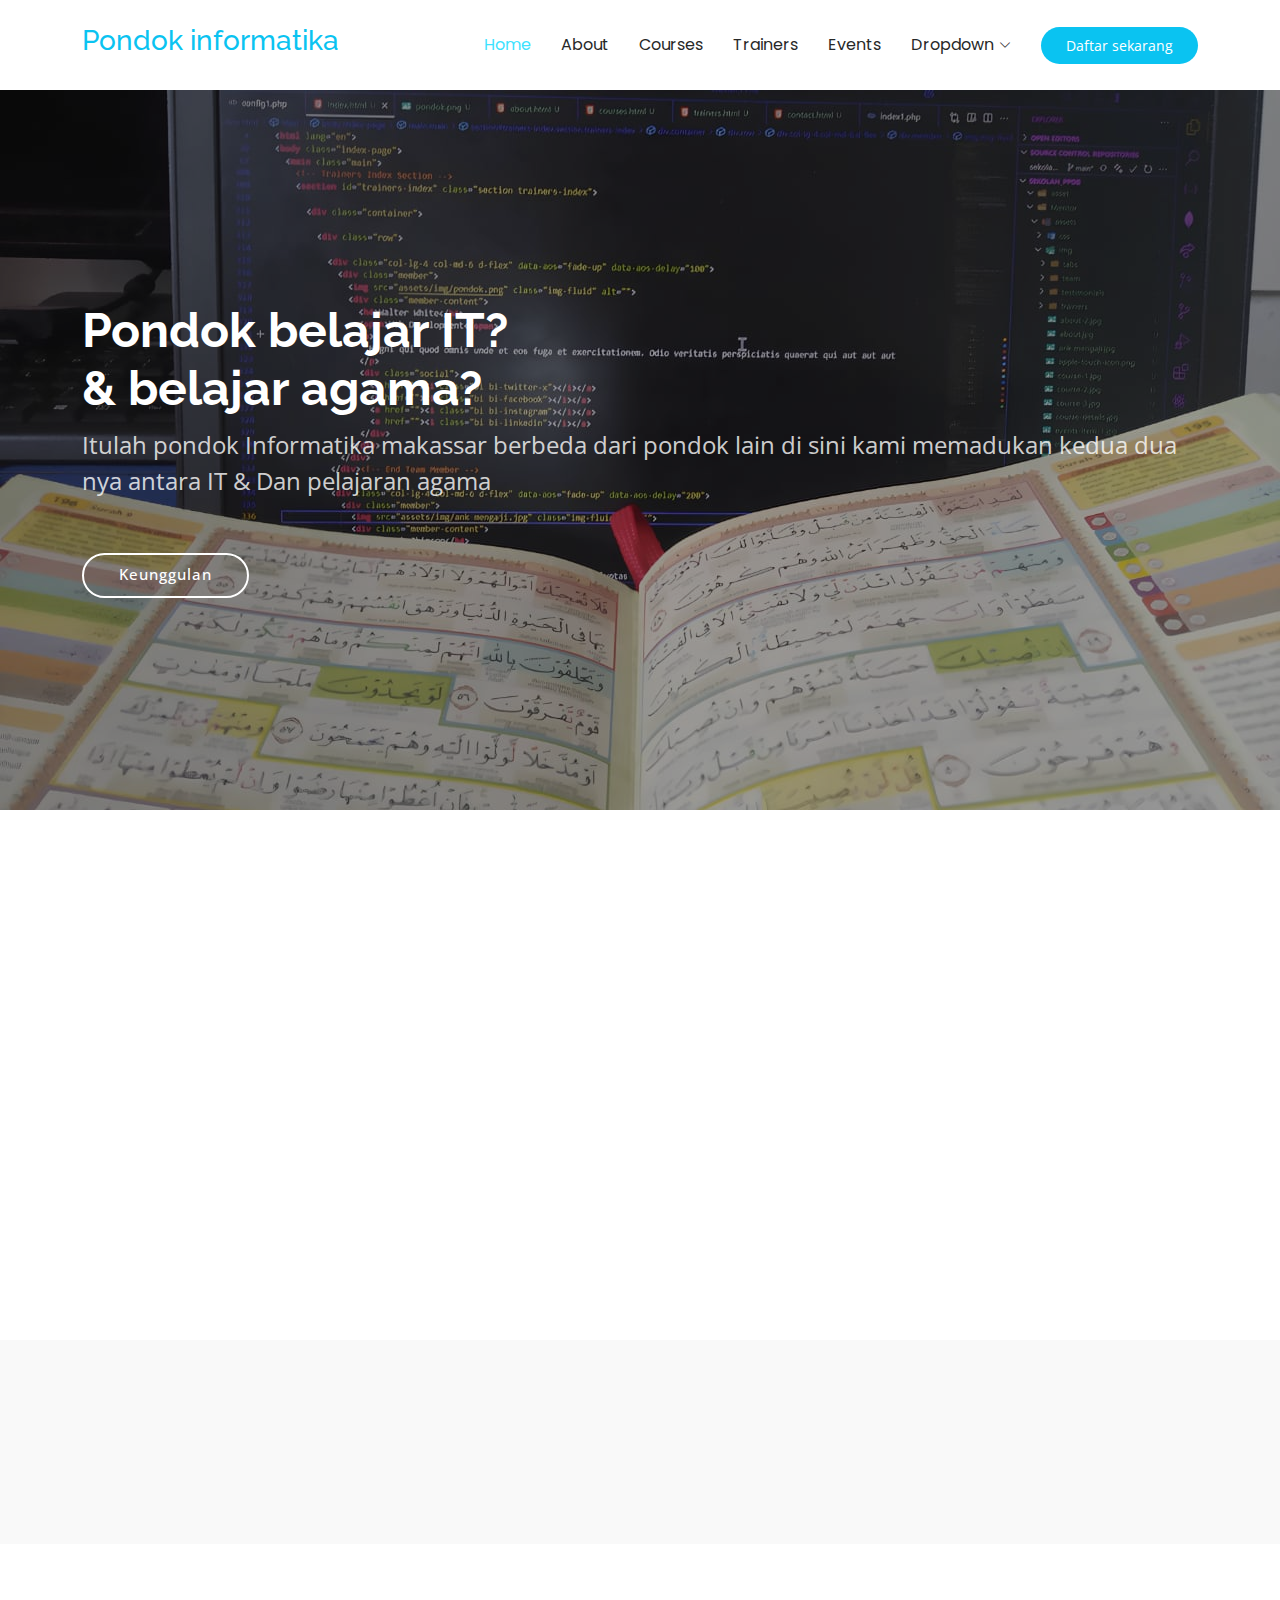
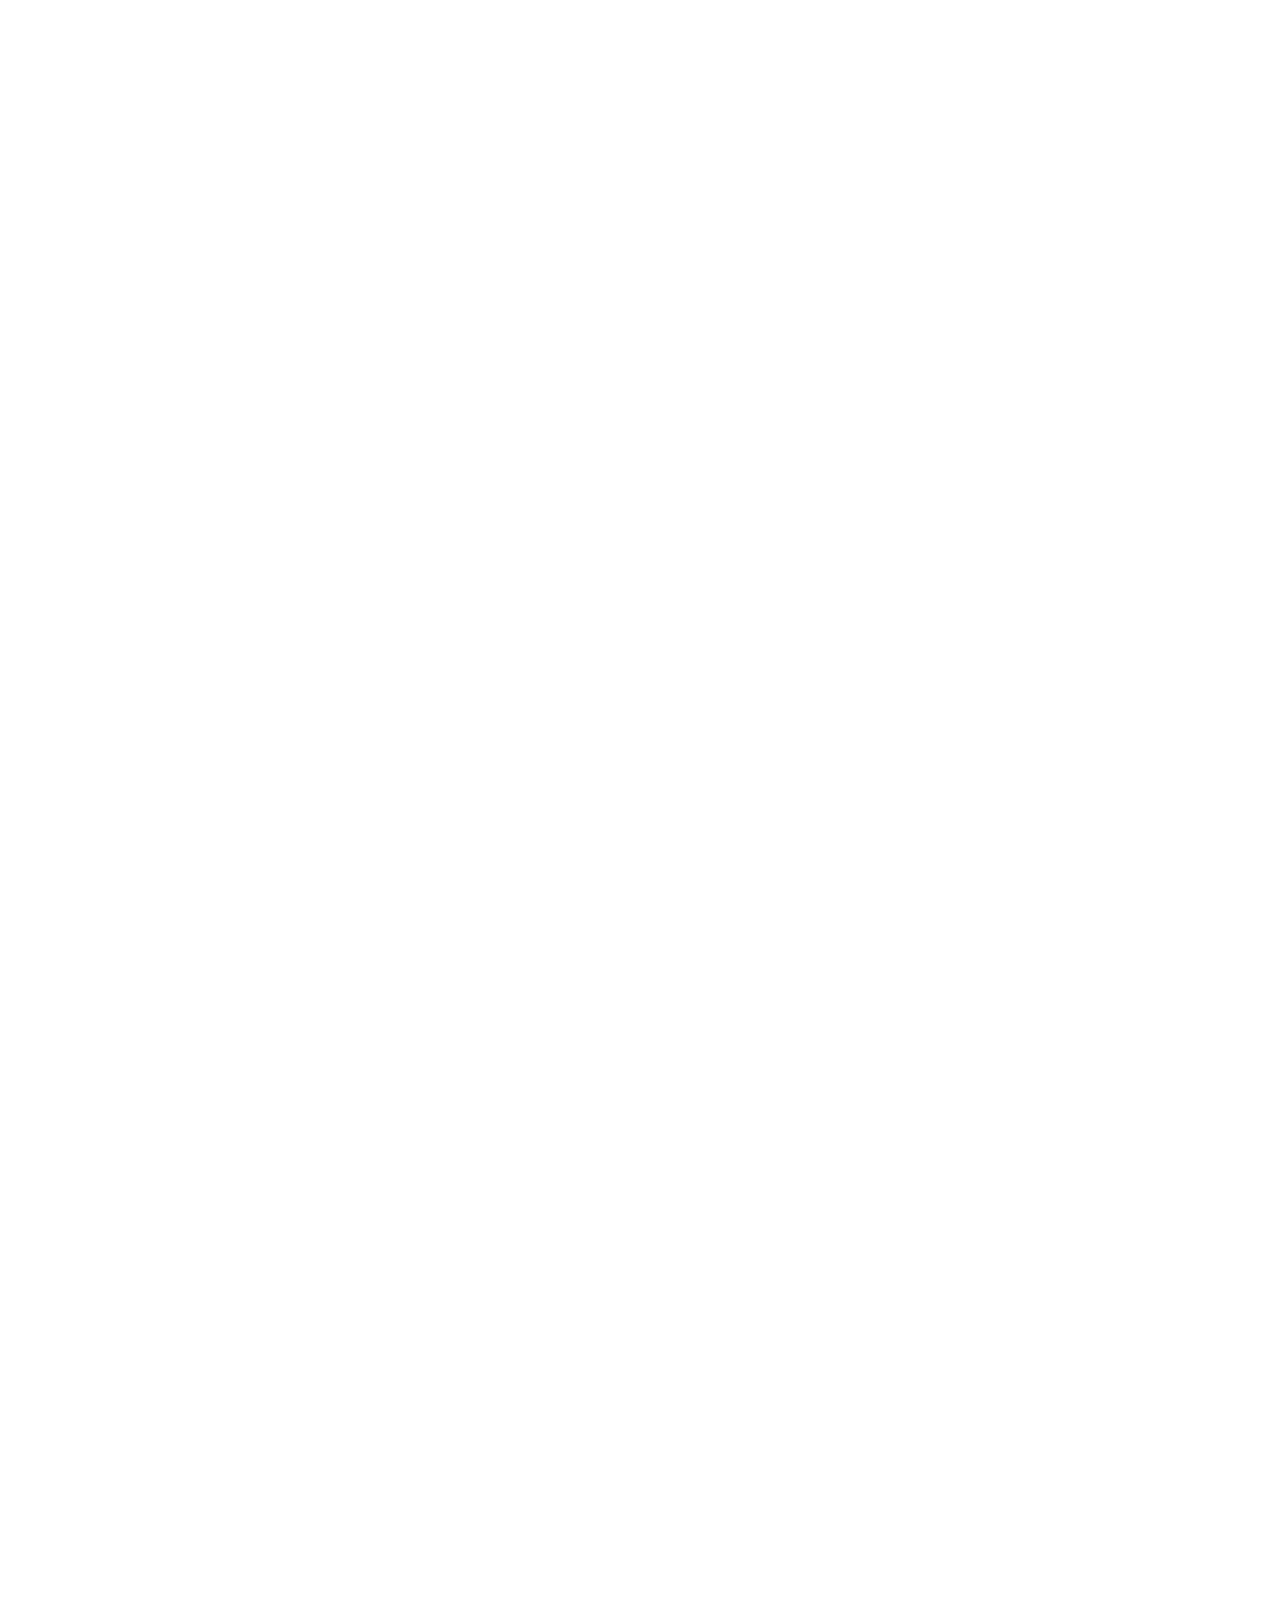
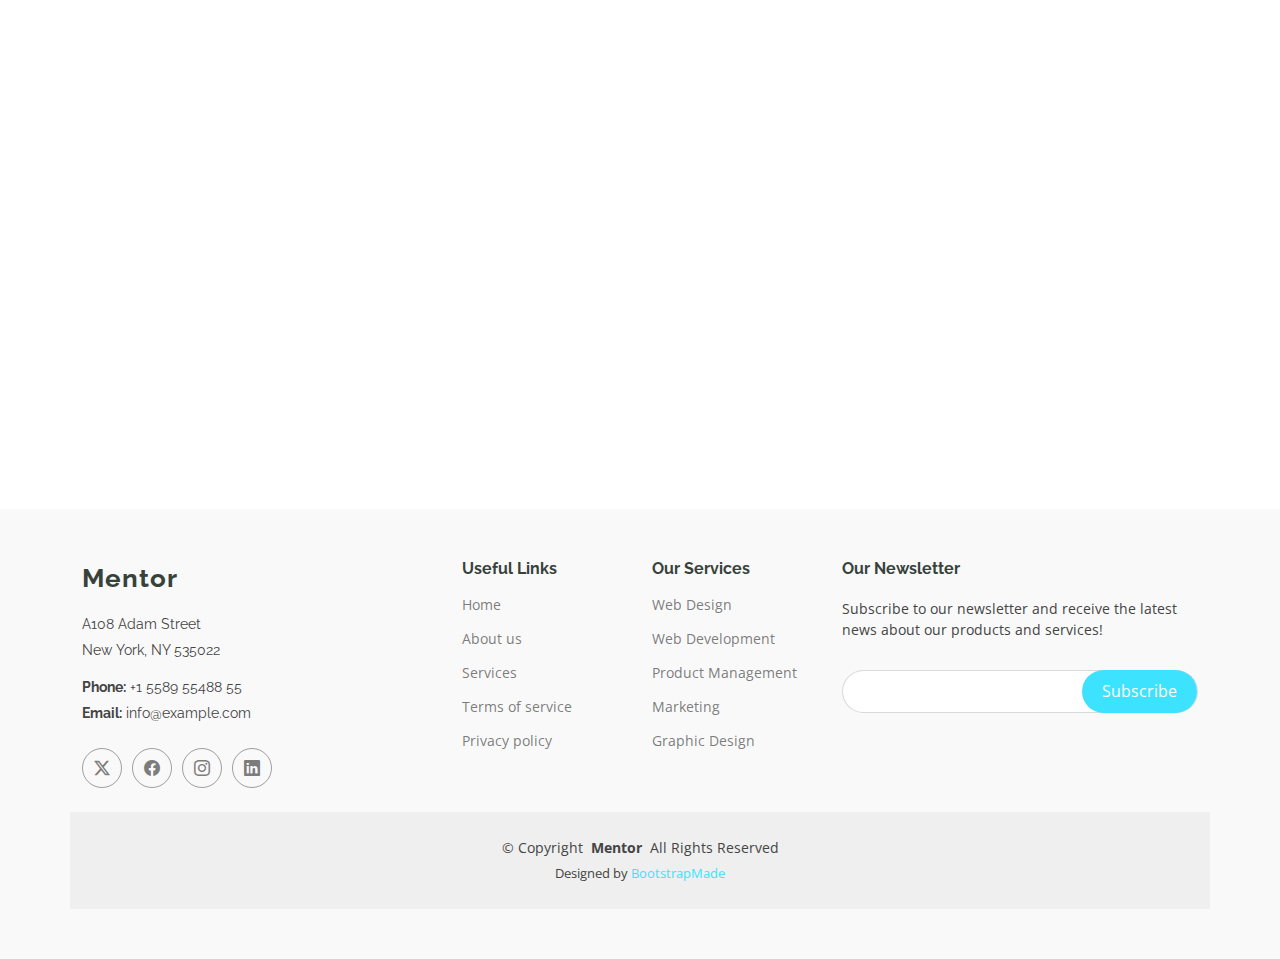
<file: Mentor/index.html>
<!DOCTYPE html>
<html lang="en">

<head>
  <meta charset="utf-8">
  <meta content="width=device-width, initial-scale=1.0" name="viewport">
  <title>Index - Mentor Bootstrap Template</title>
  <meta name="description" content="">
  <meta name="keywords" content="">

  <!-- Favicons -->
  <link href="assets/img/favicon.png" rel="icon">
  <link href="assets/img/apple-touch-icon.png" rel="apple-touch-icon">

  <!-- Fonts -->
  <link href="https://fonts.googleapis.com" rel="preconnect">
  <link href="https://fonts.gstatic.com" rel="preconnect" crossorigin>
  <link href="https://fonts.googleapis.com/css2?family=Open+Sans:ital,wght@0,300;0,400;0,500;0,600;0,700;0,800;1,300;1,400;1,500;1,600;1,700;1,800&family=Poppins:ital,wght@0,100;0,200;0,300;0,400;0,500;0,600;0,700;0,800;0,900;1,100;1,200;1,300;1,400;1,500;1,600;1,700;1,800;1,900&family=Raleway:ital,wght@0,100;0,200;0,300;0,400;0,500;0,600;0,700;0,800;0,900;1,100;1,200;1,300;1,400;1,500;1,600;1,700;1,800;1,900&display=swap" rel="stylesheet">

  <!-- Vendor CSS Files -->
  <link href="assets/vendor/bootstrap/css/bootstrap.min.css" rel="stylesheet">
  <link href="assets/vendor/bootstrap-icons/bootstrap-icons.css" rel="stylesheet">
  <link href="assets/vendor/aos/aos.css" rel="stylesheet">
  <link href="assets/vendor/glightbox/css/glightbox.min.css" rel="stylesheet">
  <link href="assets/vendor/swiper/swiper-bundle.min.css" rel="stylesheet">

  <!-- Main CSS File -->
  <link href="assets/css/main.css" rel="stylesheet">

  <!-- =======================================================
  * Template Name: Mentor
  * Template URL: https://bootstrapmade.com/mentor-free-education-bootstrap-theme/
  * Updated: Aug 07 2024 with Bootstrap v5.3.3
  * Author: BootstrapMade.com
  * License: https://bootstrapmade.com/license/
  ======================================================== -->
</head>

<body class="index-page">

  <header id="header" class="header d-flex align-items-center sticky-top">
    <div class="container-fluid container-xl position-relative d-flex align-items-center">

      <a href="index.html" class="logo d-flex align-items-center me-auto">
        <!-- Uncomment the line below if you also wish to use an image logo -->
        <!-- <img src="assets/img/logo.png" alt=""> -->
        <h3 class="sitename" style="color: #0ac3f1;">Pondok informatika</h3>
      </a>

      <nav id="navmenu" class="navmenu">
        <ul>
          <li><a href="index.html" class="active">Home<br></a></li>
          <li><a href="about.html">About</a></li>
          <li><a href="courses.html">Courses</a></li>
          <li><a href="trainers.html">Trainers</a></li>
          <li><a href="events.html">Events</a></li>
          <li class="dropdown"><a href="#"><span>Dropdown</span> <i class="bi bi-chevron-down toggle-dropdown"></i></a>
            <ul>
              <li><a href="#">Dropdown 1</a></li>
              <li class="dropdown"><a href="#"><span>Deep Dropdown</span> <i class="bi bi-chevron-down toggle-dropdown"></i></a>
                <ul>
                  <li><a href="#">Deep Dropdown 1</a></li>
                  <li><a href="#">Deep Dropdown 2</a></li>
                  <li><a href="#">Deep Dropdown 3</a></li>
                  <li><a href="#">Deep Dropdown 4</a></li>
                  <li><a href="#">Deep Dropdown 5</a></li>
                </ul>
              </li>
              <li><a href="#">Dropdown 2</a></li>
              <li><a href="#">Dropdown 3</a></li>
              <li><a href="#">Dropdown 4</a></li>
            </ul>
          </li>
        </ul>
        <i class="mobile-nav-toggle d-xl-none bi bi-list"></i>
      </nav>

      <a href="../ppdb/index1.php" class="btn-getstarted" href="courses.html" style="background-color: #0ac3f1;" >Daftar sekarang</a>

    </div>
  </header>

  <main class="main">

    <!-- Hero Section -->
    <section id="hero" class="hero section dark-background">

      <img src="assets/img/si soleh.jpg" alt="" data-aos="fade-in">

      <div class="container">
        <h2 data-aos="fade-up" data-aos-delay="100">Pondok belajar IT?<br>& belajar agama?</h2>
        <p data-aos="fade-up" data-aos-delay="200">Itulah pondok Informatika makassar berbeda dari pondok lain di sini kami memadukan kedua dua nya antara IT & Dan pelajaran agama</p>
        <div class="d-flex mt-4" data-aos="fade-up" data-aos-delay="300">
          <a href="courses.html" class="btn-get-started">Keunggulan</a>
        </div>
      </div>

    </section><!-- /Hero Section -->

    <!-- About Section -->
    <section id="about" class="about section">

      <div class="container">

        <div class="row gy-4">

          <div class="col-lg-6 order-1 order-lg-2" data-aos="fade-up" data-aos-delay="100">
            <img src="assets/img/pondok.png" class="img-fluid" alt="">
          </div>

          <div class="col-lg-6 order-2 order-lg-1 content" data-aos="fade-up" data-aos-delay="200">
            <h3>Merupakan hal baru di pondok di mana Di gabungkan IT dan agama</h3>
            <p class="fst-italic">
              Agar umat tidak kalah dari gempuran teknologi maka kini hadir lah pondok informatika 
            </p>
            <ul>
              <li><i class="bi bi-check-circle"></i> <span>Pertama di indonesia bagian timur</span></li>
              <li><i class="bi bi-check-circle"></i> <span>Belajar sesuai passion berpeluang bekerja di perusahaan IT</span></li>
              <li><i class="bi bi-check-circle"></i> <span>menjalan kan sunnah.</span></li>
              <li><i class="bi bi-check-circle"></i> <span>Taat dan di siplin beragama.</span></li>
            </ul>
            <a href="#" class="read-more" style="background-color: #0ac3f1;"><span>Read More</span><i class="bi bi-arrow-right"></i></a>
          </div>

        </div>

      </div>

    </section><!-- /About Section -->

    <!-- Counts Section -->
    <section id="counts" class="section counts light-background">

      <div class="container" data-aos="fade-up" data-aos-delay="100">

        <div class="row gy-4">

          <div class="col-lg-3 col-md-6">
            <div class="stats-item text-center w-100 h-100">
              <span data-purecounter-start="0" data-purecounter-end="1232" data-purecounter-duration="1" class="purecounter"></span>
              <p>Students</p>
            </div>
          </div><!-- End Stats Item -->

          <div class="col-lg-3 col-md-6">
            <div class="stats-item text-center w-100 h-100">
              <span data-purecounter-start="0" data-purecounter-end="64" data-purecounter-duration="1" class="purecounter"></span>
              <p>Courses</p>
            </div>
          </div><!-- End Stats Item -->

          <div class="col-lg-3 col-md-6">
            <div class="stats-item text-center w-100 h-100">
              <span data-purecounter-start="0" data-purecounter-end="42" data-purecounter-duration="1" class="purecounter"></span>
              <p>Events</p>
            </div>
          </div><!-- End Stats Item -->

          <div class="col-lg-3 col-md-6">
            <div class="stats-item text-center w-100 h-100">
              <span data-purecounter-start="0" data-purecounter-end="24" data-purecounter-duration="1" class="purecounter"></span>
              <p>Trainers</p>
            </div>
          </div><!-- End Stats Item -->

        </div>

      </div>

    </section><!-- /Counts Section -->

    <!-- Why Us Section -->
    <section id="why-us" class="section why-us">

      <div class="container" >

        <div class="row gy-4">

          <div class="col-lg-4" data-aos="fade-up" data-aos-delay="100" >
            <div class="why-box" style="background-color: #0ac3f1;">
              <h3>Why Choose Our Products?</h3>
              <p>
                Lorem ipsum dolor sit amet, consectetur adipiscing elit, sed do eiusmod tempor incididunt ut labore et dolore magna aliqua. Duis aute irure dolor in reprehenderit
                Asperiores dolores sed et. Tenetur quia eos. Autem tempore quibusdam vel necessitatibus optio ad corporis.
              </p>
              <div class="text-center">
                <a href="#" class="more-btn"><span>Learn More</span> <i class="bi bi-chevron-right"></i></a>
              </div>
            </div>
          </div><!-- End Why Box -->

          <div class="col-lg-8 d-flex align-items-stretch">
            <div class="row gy-4" data-aos="fade-up" data-aos-delay="200">

              <div class="col-xl-4">
                <div class="icon-box d-flex flex-column justify-content-center align-items-center">
                  <i class="bi bi-book-half"></i>
                  <h4>Corporis voluptates officia eiusmod</h4>
                  <p>Consequuntur sunt aut quasi enim aliquam quae harum pariatur laboris nisi ut aliquip</p>
                </div>
              </div><!-- End Icon Box -->

              <div class="col-xl-4" data-aos="fade-up" data-aos-delay="300">
                <div class="icon-box d-flex flex-column justify-content-center align-items-center">
                  <i class="bi bi-laptop"></i>
                  <h4>Ullamco laboris ladore pan</h4>
                  <p>Excepteur sint occaecat cupidatat non proident, sunt in culpa qui officia deserunt</p>
                </div>
              </div><!-- End Icon Box -->

              <div class="col-xl-4" data-aos="fade-up" data-aos-delay="400">
                <div class="icon-box d-flex flex-column justify-content-center align-items-center">
                  <i class="bi bi-backpack"></i>
                  <h4>Labore consequatur incidid dolore</h4>
                  <p>Aut suscipit aut cum nemo deleniti aut omnis. Doloribus ut maiores omnis facere</p>
                </div>
              </div><!-- End Icon Box -->

            </div>
          </div>

        </div>

      </div>

    </section><!-- /Why Us Section -->

    <!-- Features Section -->
    <section id="features" class="features section">

      <div class="container">

        <div class="row gy-4">

          <div class="col-lg-3 col-md-4" data-aos="fade-up" data-aos-delay="100">
            <div class="features-item">
              <i class="bi bi-eye" style="color: #ffbb2c;"></i>
              <h3><a href="" class="stretched-link">Lorem Ipsum</a></h3>
            </div>
          </div><!-- End Feature Item -->

          <div class="col-lg-3 col-md-4" data-aos="fade-up" data-aos-delay="200">
            <div class="features-item">
              <i class="bi bi-infinity" style="color: #5578ff;"></i>
              <h3><a href="" class="stretched-link">Dolor Sitema</a></h3>
            </div>
          </div><!-- End Feature Item -->

          <div class="col-lg-3 col-md-4" data-aos="fade-up" data-aos-delay="300">
            <div class="features-item">
              <i class="bi bi-mortarboard" style="color: #e80368;"></i>
              <h3><a href="" class="stretched-link">Sed perspiciatis</a></h3>
            </div>
          </div><!-- End Feature Item -->

          <div class="col-lg-3 col-md-4" data-aos="fade-up" data-aos-delay="400">
            <div class="features-item">
              <i class="bi bi-nut" style="color: #e361ff;"></i>
              <h3><a href="" class="stretched-link">Magni Dolores</a></h3>
            </div>
          </div><!-- End Feature Item -->

          <div class="col-lg-3 col-md-4" data-aos="fade-up" data-aos-delay="500">
            <div class="features-item">
              <i class="bi bi-shuffle" style="color: #47aeff;"></i>
              <h3><a href="" class="stretched-link">Nemo Enim</a></h3>
            </div>
          </div><!-- End Feature Item -->

          <div class="col-lg-3 col-md-4" data-aos="fade-up" data-aos-delay="600">
            <div class="features-item">
              <i class="bi bi-star" style="color: #ffa76e;"></i>
              <h3><a href="" class="stretched-link">Eiusmod Tempor</a></h3>
            </div>
          </div><!-- End Feature Item -->

          <div class="col-lg-3 col-md-4" data-aos="fade-up" data-aos-delay="700">
            <div class="features-item">
              <i class="bi bi-x-diamond" style="color: #11dbcf;"></i>
              <h3><a href="" class="stretched-link">Midela Teren</a></h3>
            </div>
          </div><!-- End Feature Item -->

          <div class="col-lg-3 col-md-4" data-aos="fade-up" data-aos-delay="800">
            <div class="features-item">
              <i class="bi bi-camera-video" style="color: #4233ff;"></i>
              <h3><a href="" class="stretched-link">Pira Neve</a></h3>
            </div>
          </div><!-- End Feature Item -->

          <div class="col-lg-3 col-md-4" data-aos="fade-up" data-aos-delay="900">
            <div class="features-item">
              <i class="bi bi-command" style="color: #b2904f;"></i>
              <h3><a href="" class="stretched-link">Dirada Pack</a></h3>
            </div>
          </div><!-- End Feature Item -->

          <div class="col-lg-3 col-md-4" data-aos="fade-up" data-aos-delay="1000">
            <div class="features-item">
              <i class="bi bi-dribbble" style="color: #b20969;"></i>
              <h3><a href="" class="stretched-link">Moton Ideal</a></h3>
            </div>
          </div><!-- End Feature Item -->

          <div class="col-lg-3 col-md-4" data-aos="fade-up" data-aos-delay="1100">
            <div class="features-item">
              <i class="bi bi-activity" style="color: #ff5828;"></i>
              <h3><a href="" class="stretched-link">Verdo Park</a></h3>
            </div>
          </div><!-- End Feature Item -->

          <div class="col-lg-3 col-md-4" data-aos="fade-up" data-aos-delay="1200">
            <div class="features-item">
              <i class="bi bi-brightness-high" style="color: #29cc61;"></i>
              <h3><a href="" class="stretched-link">Flavor Nivelanda</a></h3>
            </div>
          </div><!-- End Feature Item -->

        </div>

      </div>

    </section><!-- /Features Section -->

    <!-- Courses Section -->
    <section id="courses" class="courses section">

      <!-- Section Title -->
      <div class="container section-title" data-aos="fade-up">
        <h2>Courses</h2>
        <p>Keunggulan</p>
      </div><!-- End Section Title -->

      <div class="container">

        <div class="row">

          <div class="col-lg-4 col-md-6 d-flex align-items-stretch" data-aos="zoom-in" data-aos-delay="100">
            <div class="course-item">
              <img src="assets/img/3e.jpg" class="img-fluid" alt="...">
              <div class="course-content">
                

                <h3><a href="course-details.html">mengaji & menghafal</a></h3>
                <p class="description">Mengaji merupakan kebiasaan santri dan seperti pondok lainnya</p>
                
              </div>
            </div>
          </div> <!-- End Course Item-->

          <div class="col-lg-4 col-md-6 d-flex align-items-stretch mt-4 mt-md-0" data-aos="zoom-in" data-aos-delay="200">
            <div class="course-item">
              <img src="assets/img/ank mengaji.jpg" class="img-fluid" alt="...">
              <div class="course-content">
                

                <h3><a href="course-details.html">Islami</a></h3>
                <p class="description">tidak lupa menjalankan sunnah</p>
                
              </div>
            </div>
          </div> <!-- End Course Item-->

          <div class="col-lg-4 col-md-6 d-flex align-items-stretch mt-4 mt-lg-0" data-aos="zoom-in" data-aos-delay="300">
            <div class="course-item">
              <img src="assets/img/1q.jpg" class="img-fluid" alt="...">
              <div class="course-content">
                

                <h3><a href="course-details.html">Informatika</a></h3>
                <p class="description">Meerupakan keunggulan pondok ini ialah belajar informatika</p>
                
              </div>
            </div>
          </div> <!-- End Course Item-->

        </div>

      </div>

    </section><!-- /Courses Section -->

    <!-- Trainers Index Section -->
    <section id="trainers-index" class="section trainers-index">

      <div class="container">

        <div class="row">

          <div class="col-lg-4 col-md-6 d-flex" data-aos="fade-up" data-aos-delay="100">
            <div class="member">
              <img src="assets/img/riki.jpg" class="img-fluid" alt="">
              <div class="member-content">
                <h4>Riki</h4>
                <span>UI/UX</span>
                <p>
                  Magni qui quod omnis unde et eos fuga et exercitationem. Odio veritatis perspiciatis quaerat qui aut aut aut
                </p>
                <div class="social">
                  <a href=""><i class="bi bi-twitter-x"></i></a>
                  <a href=""><i class="bi bi-facebook"></i></a>
                  <a href=""><i class="bi bi-instagram"></i></a>
                  <a href=""><i class="bi bi-linkedin"></i></a>
                </div>
              </div>
            </div>
          </div><!-- End Team Member -->

          <div class="col-lg-4 col-md-6 d-flex" data-aos="fade-up" data-aos-delay="200">
            <div class="member">
              <img src="assets/img/abi.jpg" class="img-fluid" alt="">
              <div class="member-content">
                <h4>Syahid ababil</h4>
                <span>Desain grafis</span>
                <p>
                  Repellat fugiat adipisci nemo illum nesciunt voluptas repellendus. In architecto rerum rerum temporibus
                </p>
                <div class="social">
                  <a href=""><i class="bi bi-twitter-x"></i></a>
                  <a href=""><i class="bi bi-facebook"></i></a>
                  <a href=""><i class="bi bi-instagram"></i></a>
                  <a href=""><i class="bi bi-linkedin"></i></a>
                </div>
              </div>
            </div>
          </div><!-- End Team Member -->

          <div class="col-lg-4 col-md-6 d-flex" data-aos="fade-up" data-aos-delay="300">
            <div class="member">
              <img src="assets/img/ilman.jpg" class="img-fluid" alt="">
              <div class="member-content">
                <h4>Ilman</h4>
                <span>Web Development</span>
                <p>
                  Voluptas necessitatibus occaecati quia. Earum totam consequuntur qui porro et laborum toro des clara
                </p>
                <div class="social">
                  <a href=""><i class="bi bi-twitter-x"></i></a>
                  <a href=""><i class="bi bi-facebook"></i></a>
                  <a href=""><i class="bi bi-instagram"></i></a>
                  <a href=""><i class="bi bi-linkedin"></i></a>
                </div>
              </div>
            </div>
          </div><!-- End Team Member -->

        </div>

      </div>

    </section><!-- /Trainers Index Section -->

  </main>

  <footer id="footer" class="footer position-relative light-background">

    <div class="container footer-top">
      <div class="row gy-4">
        <div class="col-lg-4 col-md-6 footer-about">
          <a href="index.html" class="logo d-flex align-items-center">
            <span class="sitename">Mentor</span>
          </a>
          <div class="footer-contact pt-3">
            <p>A108 Adam Street</p>
            <p>New York, NY 535022</p>
            <p class="mt-3"><strong>Phone:</strong> <span>+1 5589 55488 55</span></p>
            <p><strong>Email:</strong> <span>info@example.com</span></p>
          </div>
          <div class="social-links d-flex mt-4">
            <a href=""><i class="bi bi-twitter-x"></i></a>
            <a href=""><i class="bi bi-facebook"></i></a>
            <a href=""><i class="bi bi-instagram"></i></a>
            <a href=""><i class="bi bi-linkedin"></i></a>
          </div>
        </div>

        <div class="col-lg-2 col-md-3 footer-links">
          <h4>Useful Links</h4>
          <ul>
            <li><a href="#">Home</a></li>
            <li><a href="#">About us</a></li>
            <li><a href="#">Services</a></li>
            <li><a href="#">Terms of service</a></li>
            <li><a href="#">Privacy policy</a></li>
          </ul>
        </div>

        <div class="col-lg-2 col-md-3 footer-links">
          <h4>Our Services</h4>
          <ul>
            <li><a href="#">Web Design</a></li>
            <li><a href="#">Web Development</a></li>
            <li><a href="#">Product Management</a></li>
            <li><a href="#">Marketing</a></li>
            <li><a href="#">Graphic Design</a></li>
          </ul>
        </div>

        <div class="col-lg-4 col-md-12 footer-newsletter">
          <h4>Our Newsletter</h4>
          <p>Subscribe to our newsletter and receive the latest news about our products and services!</p>
          <form action="forms/newsletter.php" method="post" class="php-email-form">
            <div class="newsletter-form"><input type="email" name="email"><input type="submit" value="Subscribe"></div>
            <div class="loading">Loading</div>
            <div class="error-message"></div>
            <div class="sent-message">Your subscription request has been sent. Thank you!</div>
          </form>
        </div>

      </div>
    </div>

    <div class="container copyright text-center mt-4">
      <p>© <span>Copyright</span> <strong class="px-1 sitename">Mentor</strong> <span>All Rights Reserved</span></p>
      <div class="credits">
        <!-- All the links in the footer should remain intact. -->
        <!-- You can delete the links only if you've purchased the pro version. -->
        <!-- Licensing information: https://bootstrapmade.com/license/ -->
        <!-- Purchase the pro version with working PHP/AJAX contact form: [buy-url] -->
        Designed by <a href="https://bootstrapmade.com/">BootstrapMade</a>
      </div>
    </div>

  </footer>

  <!-- Scroll Top -->
  <a href="#" id="scroll-top" class="scroll-top d-flex align-items-center justify-content-center"><i class="bi bi-arrow-up-short"></i></a>

  <!-- Preloader -->
  <div id="preloader"></div>

  <!-- Vendor JS Files -->
  <script src="assets/vendor/bootstrap/js/bootstrap.bundle.min.js"></script>
  <script src="assets/vendor/php-email-form/validate.js"></script>
  <script src="assets/vendor/aos/aos.js"></script>
  <script src="assets/vendor/glightbox/js/glightbox.min.js"></script>
  <script src="assets/vendor/purecounter/purecounter_vanilla.js"></script>
  <script src="assets/vendor/swiper/swiper-bundle.min.js"></script>

  <!-- Main JS File -->
  <script src="assets/js/main.js"></script>

</body>

</html>
</file>
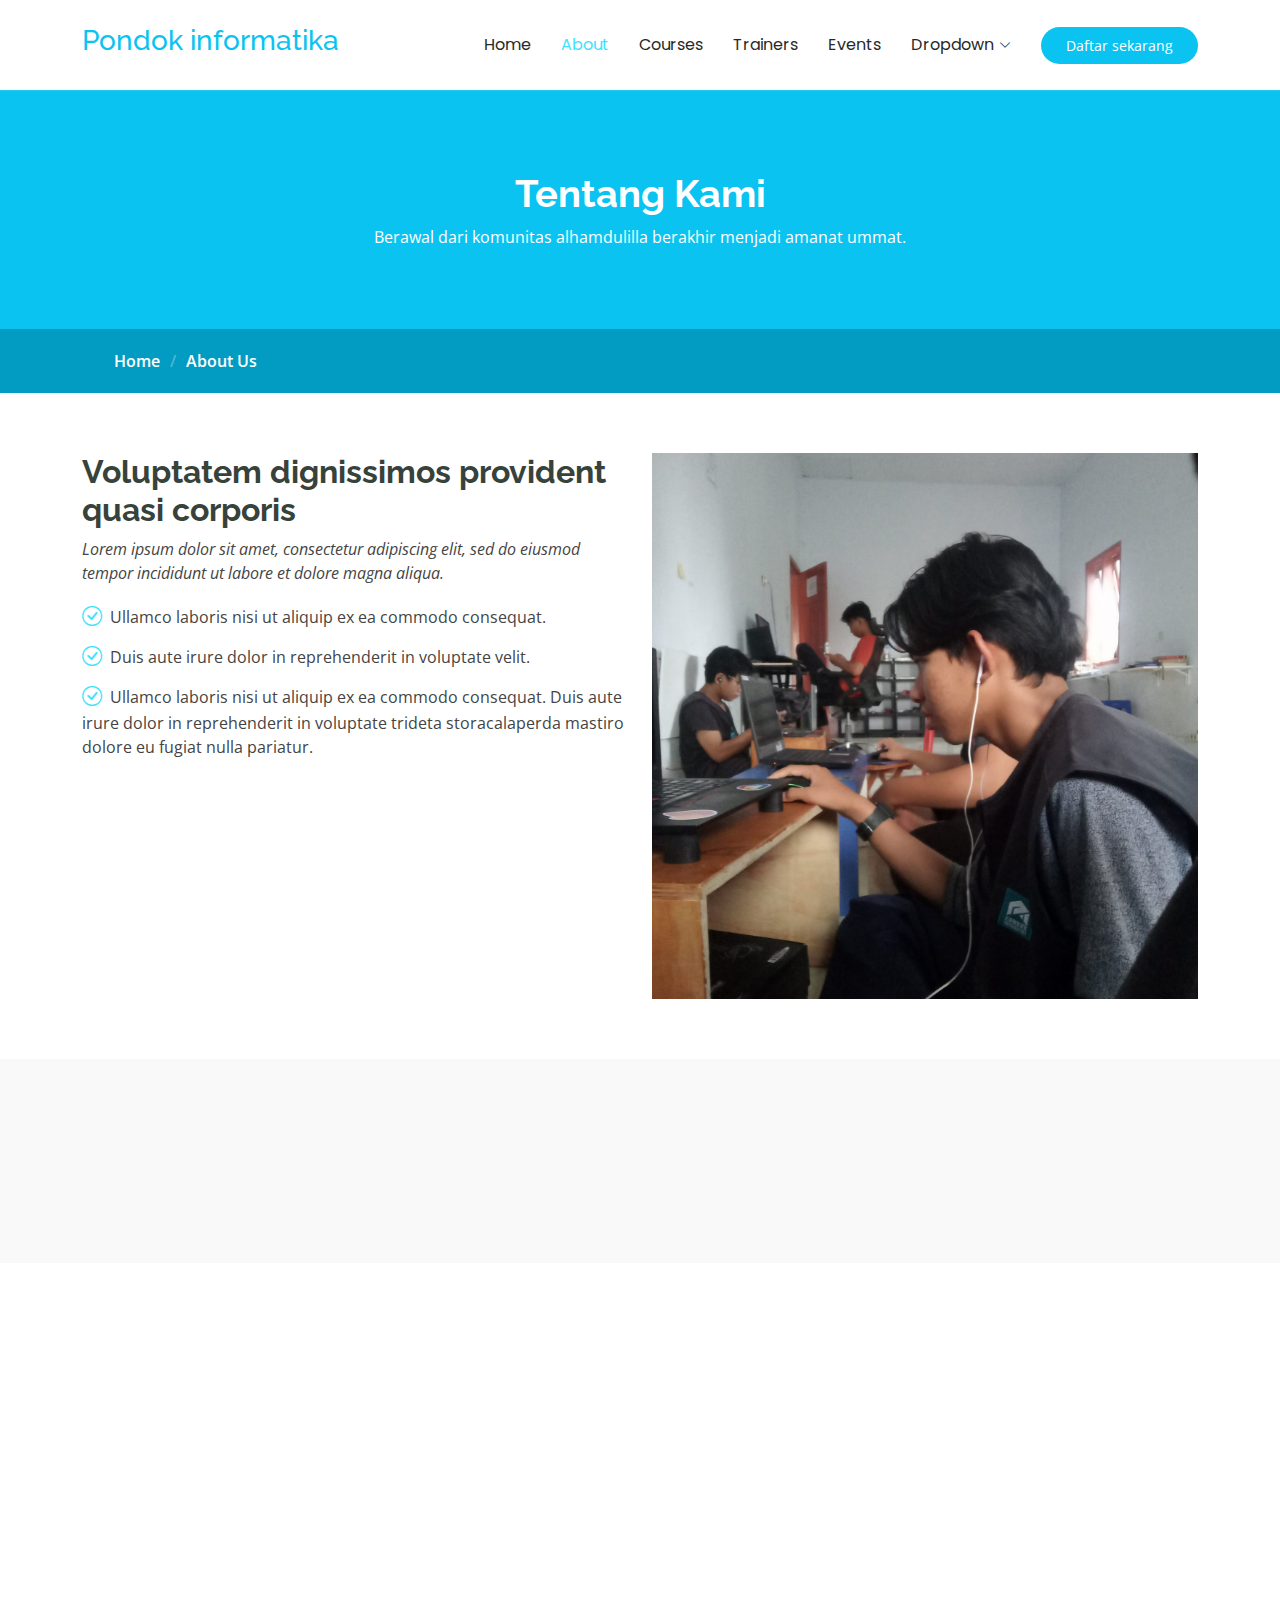
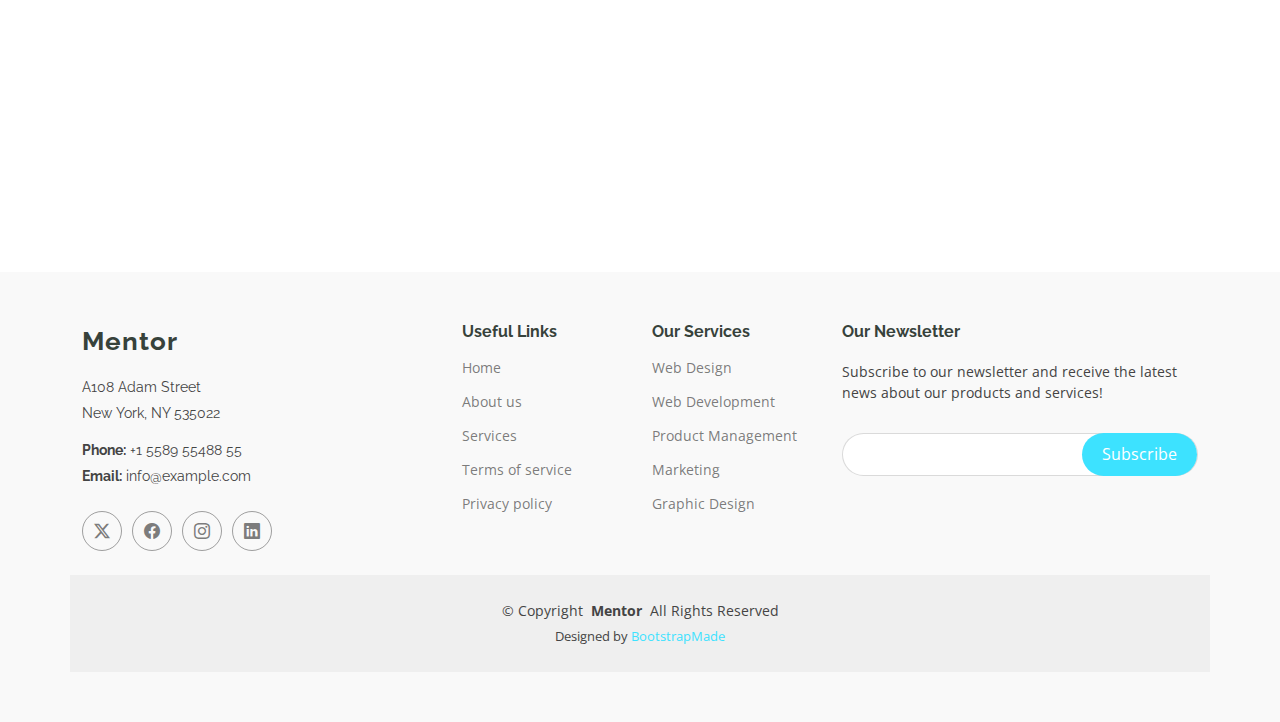
<file: Mentor/about.html>
<!DOCTYPE html>
<html lang="en">

<head>
  <meta charset="utf-8">
  <meta content="width=device-width, initial-scale=1.0" name="viewport">
  <title>About - Mentor Bootstrap Template</title>
  <meta name="description" content="">
  <meta name="keywords" content="">

  <!-- Favicons -->
  <link href="assets/img/favicon.png" rel="icon">
  <link href="assets/img/apple-touch-icon.png" rel="apple-touch-icon">

  <!-- Fonts -->
  <link href="https://fonts.googleapis.com" rel="preconnect">
  <link href="https://fonts.gstatic.com" rel="preconnect" crossorigin>
  <link href="https://fonts.googleapis.com/css2?family=Open+Sans:ital,wght@0,300;0,400;0,500;0,600;0,700;0,800;1,300;1,400;1,500;1,600;1,700;1,800&family=Poppins:ital,wght@0,100;0,200;0,300;0,400;0,500;0,600;0,700;0,800;0,900;1,100;1,200;1,300;1,400;1,500;1,600;1,700;1,800;1,900&family=Raleway:ital,wght@0,100;0,200;0,300;0,400;0,500;0,600;0,700;0,800;0,900;1,100;1,200;1,300;1,400;1,500;1,600;1,700;1,800;1,900&display=swap" rel="stylesheet">

  <!-- Vendor CSS Files -->
  <link href="assets/vendor/bootstrap/css/bootstrap.min.css" rel="stylesheet">
  <link href="assets/vendor/bootstrap-icons/bootstrap-icons.css" rel="stylesheet">
  <link href="assets/vendor/aos/aos.css" rel="stylesheet">
  <link href="assets/vendor/glightbox/css/glightbox.min.css" rel="stylesheet">
  <link href="assets/vendor/swiper/swiper-bundle.min.css" rel="stylesheet">

  <!-- Main CSS File -->
  <link href="assets/css/main.css" rel="stylesheet">

  <!-- =======================================================
  * Template Name: Mentor
  * Template URL: https://bootstrapmade.com/mentor-free-education-bootstrap-theme/
  * Updated: Aug 07 2024 with Bootstrap v5.3.3
  * Author: BootstrapMade.com
  * License: https://bootstrapmade.com/license/
  ======================================================== -->
</head>

<body class="about-page">

  <header id="header" class="header d-flex align-items-center sticky-top">
    <div class="container-fluid container-xl position-relative d-flex align-items-center">

      <a href="index.html" class="logo d-flex align-items-center me-auto">
        <!-- Uncomment the line below if you also wish to use an image logo -->
        <!-- <img src="assets/img/logo.png" alt=""> -->
        <h3 class="sitename" style="color: #0ac3f1;">Pondok informatika</h3>
      </a>

      <nav id="navmenu" class="navmenu">
        <ul>
          <li><a href="index.html">Home<br></a></li>
          <li><a href="about.html" class="active">About</a></li>
          <li><a href="courses.html">Courses</a></li>
          <li><a href="trainers.html">Trainers</a></li>
          <li><a href="events.html">Events</a></li>
          <li class="dropdown"><a href="#"><span>Dropdown</span> <i class="bi bi-chevron-down toggle-dropdown"></i></a>
            <ul>
              <li><a href="#">Dropdown 1</a></li>
              <li class="dropdown"><a href="#"><span>Deep Dropdown</span> <i class="bi bi-chevron-down toggle-dropdown"></i></a>
                <ul>
                  <li><a href="#">Deep Dropdown 1</a></li>
                  <li><a href="#">Deep Dropdown 2</a></li>
                  <li><a href="#">Deep Dropdown 3</a></li>
                  <li><a href="#">Deep Dropdown 4</a></li>
                  <li><a href="#">Deep Dropdown 5</a></li>
                </ul>
              </li>
              <li><a href="#">Dropdown 2</a></li>
              <li><a href="#">Dropdown 3</a></li>
              <li><a href="#">Dropdown 4</a></li>
            </ul>
          </li>
        </ul>
        <i class="mobile-nav-toggle d-xl-none bi bi-list"></i>
      </nav>

      <a href="../ppdb/index1.php" class="btn-getstarted" href="courses.html" style="background-color: #0ac3f1;">Daftar sekarang</a>

    </div>
  </header>

  <main class="main">

    <!-- Page Title -->
    <div class="page-title" data-aos="fade" style="background-color: #0ac3f1;">
      <div class="heading">
        <div class="container" >
          <div class="row d-flex justify-content-center text-center">
            <div class="col-lg-8">
              <h1>Tentang Kami<br></h1>
              <p class="mb-0">Berawal dari komunitas alhamdulilla berakhir menjadi amanat ummat.</p>
            </div>
          </div>
        </div>
      </div>
      <nav class="breadcrumbs" style="background-color: #029cc2;">
        <div class="container">
          <ol>
            <li><a href="index.html">Home</a></li>
            <li class="current">About Us<br></li>
          </ol>
        </div>
      </nav>
    </div><!-- End Page Title -->

    <!-- About Us Section -->
    <section id="about-us" class="section about-us">

      <div class="container">

        <div class="row gy-4">

          <div class="col-lg-6 order-1 order-lg-2" data-aos="fade-up" data-aos-delay="100">
            <img src="assets/img/tentang.jpg" class="img-fluid" alt="">
          </div>

          <div class="col-lg-6 order-2 order-lg-1 content" data-aos="fade-up" data-aos-delay="200">
            <h3>Voluptatem dignissimos provident quasi corporis</h3>
            <p class="fst-italic">
              Lorem ipsum dolor sit amet, consectetur adipiscing elit, sed do eiusmod tempor incididunt ut labore et dolore
              magna aliqua.
            </p>
            <ul>
              <li><i class="bi bi-check-circle"></i> <span>Ullamco laboris nisi ut aliquip ex ea commodo consequat.</span></li>
              <li><i class="bi bi-check-circle"></i> <span>Duis aute irure dolor in reprehenderit in voluptate velit.</span></li>
              <li><i class="bi bi-check-circle"></i> <span>Ullamco laboris nisi ut aliquip ex ea commodo consequat. Duis aute irure dolor in reprehenderit in voluptate trideta storacalaperda mastiro dolore eu fugiat nulla pariatur.</span></li>
            </ul>
          </div>

        </div>

      </div>

    </section><!-- /About Us Section -->

    <!-- Counts Section -->
    <section id="counts" class="section counts light-background">

      <div class="container" data-aos="fade-up" data-aos-delay="100">

        <div class="row gy-4">

          <div class="col-lg-3 col-md-6">
            <div class="stats-item text-center w-100 h-100">
              <span data-purecounter-start="0" data-purecounter-end="1232" data-purecounter-duration="1" class="purecounter"></span>
              <p>Students</p>
            </div>
          </div><!-- End Stats Item -->

          <div class="col-lg-3 col-md-6">
            <div class="stats-item text-center w-100 h-100">
              <span data-purecounter-start="0" data-purecounter-end="64" data-purecounter-duration="1" class="purecounter"></span>
              <p>Courses</p>
            </div>
          </div><!-- End Stats Item -->

          <div class="col-lg-3 col-md-6">
            <div class="stats-item text-center w-100 h-100">
              <span data-purecounter-start="0" data-purecounter-end="42" data-purecounter-duration="1" class="purecounter"></span>
              <p>Events</p>
            </div>
          </div><!-- End Stats Item -->

          <div class="col-lg-3 col-md-6">
            <div class="stats-item text-center w-100 h-100">
              <span data-purecounter-start="0" data-purecounter-end="24" data-purecounter-duration="1" class="purecounter"></span>
              <p>Trainers</p>
            </div>
          </div><!-- End Stats Item -->

        </div>

      </div>

    </section><!-- /Counts Section -->

    <!-- Testimonials Section -->
    <section id="testimonials" class="testimonials section">

      <!-- Section Title -->
      <div class="container section-title" data-aos="fade-up">
        <h2>profil</h2>
        <p>Beberapa santri kami yg berbakat</p>
      </div><!-- End Section Title -->

      <div class="container" data-aos="fade-up" data-aos-delay="100">

        <div class="swiper init-swiper">
          <script type="application/json" class="swiper-config">
            {
              "loop": true,
              "speed": 600,
              "autoplay": {
                "delay": 5000
              },
              "slidesPerView": "auto",
              "pagination": {
                "el": ".swiper-pagination",
                "type": "bullets",
                "clickable": true
              },
              "breakpoints": {
                "320": {
                  "slidesPerView": 1,
                  "spaceBetween": 40
                },
                "1200": {
                  "slidesPerView": 2,
                  "spaceBetween": 20
                }
              }
            }
          </script>
          <div class="swiper-wrapper">

            <div class="swiper-slide">
              <div class="testimonial-wrap">
                <div class="testimonial-item">
                  <img src="assets/img/16.akbar12.jpg" class="testimonial-img" alt="">
                  <h3>Akbar</h3>
                  <h4>Proggraming &amp; Frontend</h4>
                  <div class="stars">
                    <i class="bi bi-star-fill"></i><i class="bi bi-star-fill"></i><i class="bi bi-star-fill"></i><i class="bi bi-star-fill"></i><i class="bi bi-star-fill"></i>
                  </div>
                  <p>
                    <i class="bi bi-quote quote-icon-left"></i>
                    <span>Merupakan salah satu santri pondok ini yg telah menyelesaikan pelajaran di pondok ini</span>
                    <i class="bi bi-quote quote-icon-right"></i>
                  </p>
                </div>
              </div>
            </div><!-- End testimonial item -->

            <div class="swiper-slide">
              <div class="testimonial-wrap">
                <div class="testimonial-item">
                  <img src="assets/img/24.abdullah44.jpg" class="testimonial-img" alt="">
                  <h3>Abdullah</h3>
                  <h4>Webdeveloper</h4>
                  <div class="stars">
                    <i class="bi bi-star-fill"></i><i class="bi bi-star-fill"></i><i class="bi bi-star-fill"></i><i class="bi bi-star-fill"></i><i class="bi bi-star-fill"></i>
                  </div>
                  <p>
                    <i class="bi bi-quote quote-icon-left"></i>
                    <span>Merupakan proggraming termudah di pondok ini dan telah menyelesaikan project ygtelah diberikan</span>
                    <i class="bi bi-quote quote-icon-right"></i>
                  </p>
                </div>
              </div>
            </div><!-- End testimonial item -->

            <div class="swiper-slide">
              <div class="testimonial-wrap">
                <div class="testimonial-item">
                  <img src="assets/img/abi.jpg" class="testimonial-img" alt="">
                  <h3>Syahid ababil</h3>
                  <h4>Desain grafis</h4>
                  <div class="stars">
                    <i class="bi bi-star-fill"></i><i class="bi bi-star-fill"></i><i class="bi bi-star-fill"></i><i class="bi bi-star-fill"></i><i class="bi bi-star-fill"></i>
                  </div>
                  <p>
                    <i class="bi bi-quote quote-icon-left"></i>
                    <span>Salah satu santri yg mempelajari DKV dan merupakan murid berbakat di sini</span>
                    <i class="bi bi-quote quote-icon-right"></i>
                  </p>
                </div>
              </div>
            </div><!-- End testimonial item -->

            <div class="swiper-slide">
              <div class="testimonial-wrap">
                <div class="testimonial-item">
                  <img src="assets/img/ilman.jpg" class="testimonial-img" alt="">
                  <h3> Ilman </h3>
                  <h4>Fullstack</h4>
                  <div class="stars">
                    <i class="bi bi-star-fill"></i><i class="bi bi-star-fill"></i><i class="bi bi-star-fill"></i><i class="bi bi-star-fill"></i><i class="bi bi-star-fill"></i>
                  </div>
                  <p>
                    <i class="bi bi-quote quote-icon-left"></i>
                    <span>Salah satu santri yg Fullstack jarang adayg menekuni kedua nya dan sudah memiliki pengalaman dalam dunia kerja</span>
                    <i class="bi bi-quote quote-icon-right"></i>
                  </p>
                </div>
              </div>
            </div><!-- End testimonial item -->

            <div class="swiper-slide">
              <div class="testimonial-wrap">
                <div class="testimonial-item">
                  <img src="assets/img/riki.jpg" class="testimonial-img" alt="">
                  <h3>Riki</h3>
                  <h4>UI&UX Desain</h4>
                  <div class="stars">
                    <i class="bi bi-star-fill"></i><i class="bi bi-star-fill"></i><i class="bi bi-star-fill"></i><i class="bi bi-star-fill"></i><i class="bi bi-star-fill"></i>
                  </div>
                  <p>
                    <i class="bi bi-quote quote-icon-left"></i>
                    <span>Walau sedikit namun ia merupakan slah satu santri yg menekuni UI&UX</span>
                    <i class="bi bi-quote quote-icon-right"></i>
                  </p>
                </div>
              </div>
            </div><!-- End testimonial item -->

          </div>
          <div class="swiper-pagination"></div>
        </div>

      </div>

    </section><!-- /Testimonials Section -->

  </main>

  <footer id="footer" class="footer position-relative light-background">

    <div class="container footer-top">
      <div class="row gy-4">
        <div class="col-lg-4 col-md-6 footer-about">
          <a href="index.html" class="logo d-flex align-items-center">
            <span class="sitename">Mentor</span>
          </a>
          <div class="footer-contact pt-3">
            <p>A108 Adam Street</p>
            <p>New York, NY 535022</p>
            <p class="mt-3"><strong>Phone:</strong> <span>+1 5589 55488 55</span></p>
            <p><strong>Email:</strong> <span>info@example.com</span></p>
          </div>
          <div class="social-links d-flex mt-4">
            <a href=""><i class="bi bi-twitter-x"></i></a>
            <a href=""><i class="bi bi-facebook"></i></a>
            <a href=""><i class="bi bi-instagram"></i></a>
            <a href=""><i class="bi bi-linkedin"></i></a>
          </div>
        </div>

        <div class="col-lg-2 col-md-3 footer-links">
          <h4>Useful Links</h4>
          <ul>
            <li><a href="#">Home</a></li>
            <li><a href="#">About us</a></li>
            <li><a href="#">Services</a></li>
            <li><a href="#">Terms of service</a></li>
            <li><a href="#">Privacy policy</a></li>
          </ul>
        </div>

        <div class="col-lg-2 col-md-3 footer-links">
          <h4>Our Services</h4>
          <ul>
            <li><a href="#">Web Design</a></li>
            <li><a href="#">Web Development</a></li>
            <li><a href="#">Product Management</a></li>
            <li><a href="#">Marketing</a></li>
            <li><a href="#">Graphic Design</a></li>
          </ul>
        </div>

        <div class="col-lg-4 col-md-12 footer-newsletter">
          <h4>Our Newsletter</h4>
          <p>Subscribe to our newsletter and receive the latest news about our products and services!</p>
          <form action="forms/newsletter.php" method="post" class="php-email-form">
            <div class="newsletter-form"><input type="email" name="email"><input type="submit" value="Subscribe"></div>
            <div class="loading">Loading</div>
            <div class="error-message"></div>
            <div class="sent-message">Your subscription request has been sent. Thank you!</div>
          </form>
        </div>

      </div>
    </div>

    <div class="container copyright text-center mt-4">
      <p>© <span>Copyright</span> <strong class="px-1 sitename">Mentor</strong> <span>All Rights Reserved</span></p>
      <div class="credits">
        <!-- All the links in the footer should remain intact. -->
        <!-- You can delete the links only if you've purchased the pro version. -->
        <!-- Licensing information: https://bootstrapmade.com/license/ -->
        <!-- Purchase the pro version with working PHP/AJAX contact form: [buy-url] -->
        Designed by <a href="https://bootstrapmade.com/">BootstrapMade</a>
      </div>
    </div>

  </footer>

  <!-- Scroll Top -->
  <a href="#" id="scroll-top" class="scroll-top d-flex align-items-center justify-content-center"><i class="bi bi-arrow-up-short"></i></a>

  <!-- Preloader -->
  <div id="preloader"></div>

  <!-- Vendor JS Files -->
  <script src="assets/vendor/bootstrap/js/bootstrap.bundle.min.js"></script>
  <script src="assets/vendor/php-email-form/validate.js"></script>
  <script src="assets/vendor/aos/aos.js"></script>
  <script src="assets/vendor/glightbox/js/glightbox.min.js"></script>
  <script src="assets/vendor/purecounter/purecounter_vanilla.js"></script>
  <script src="assets/vendor/swiper/swiper-bundle.min.js"></script>

  <!-- Main JS File -->
  <script src="assets/js/main.js"></script>

</body>

</html>
</file>
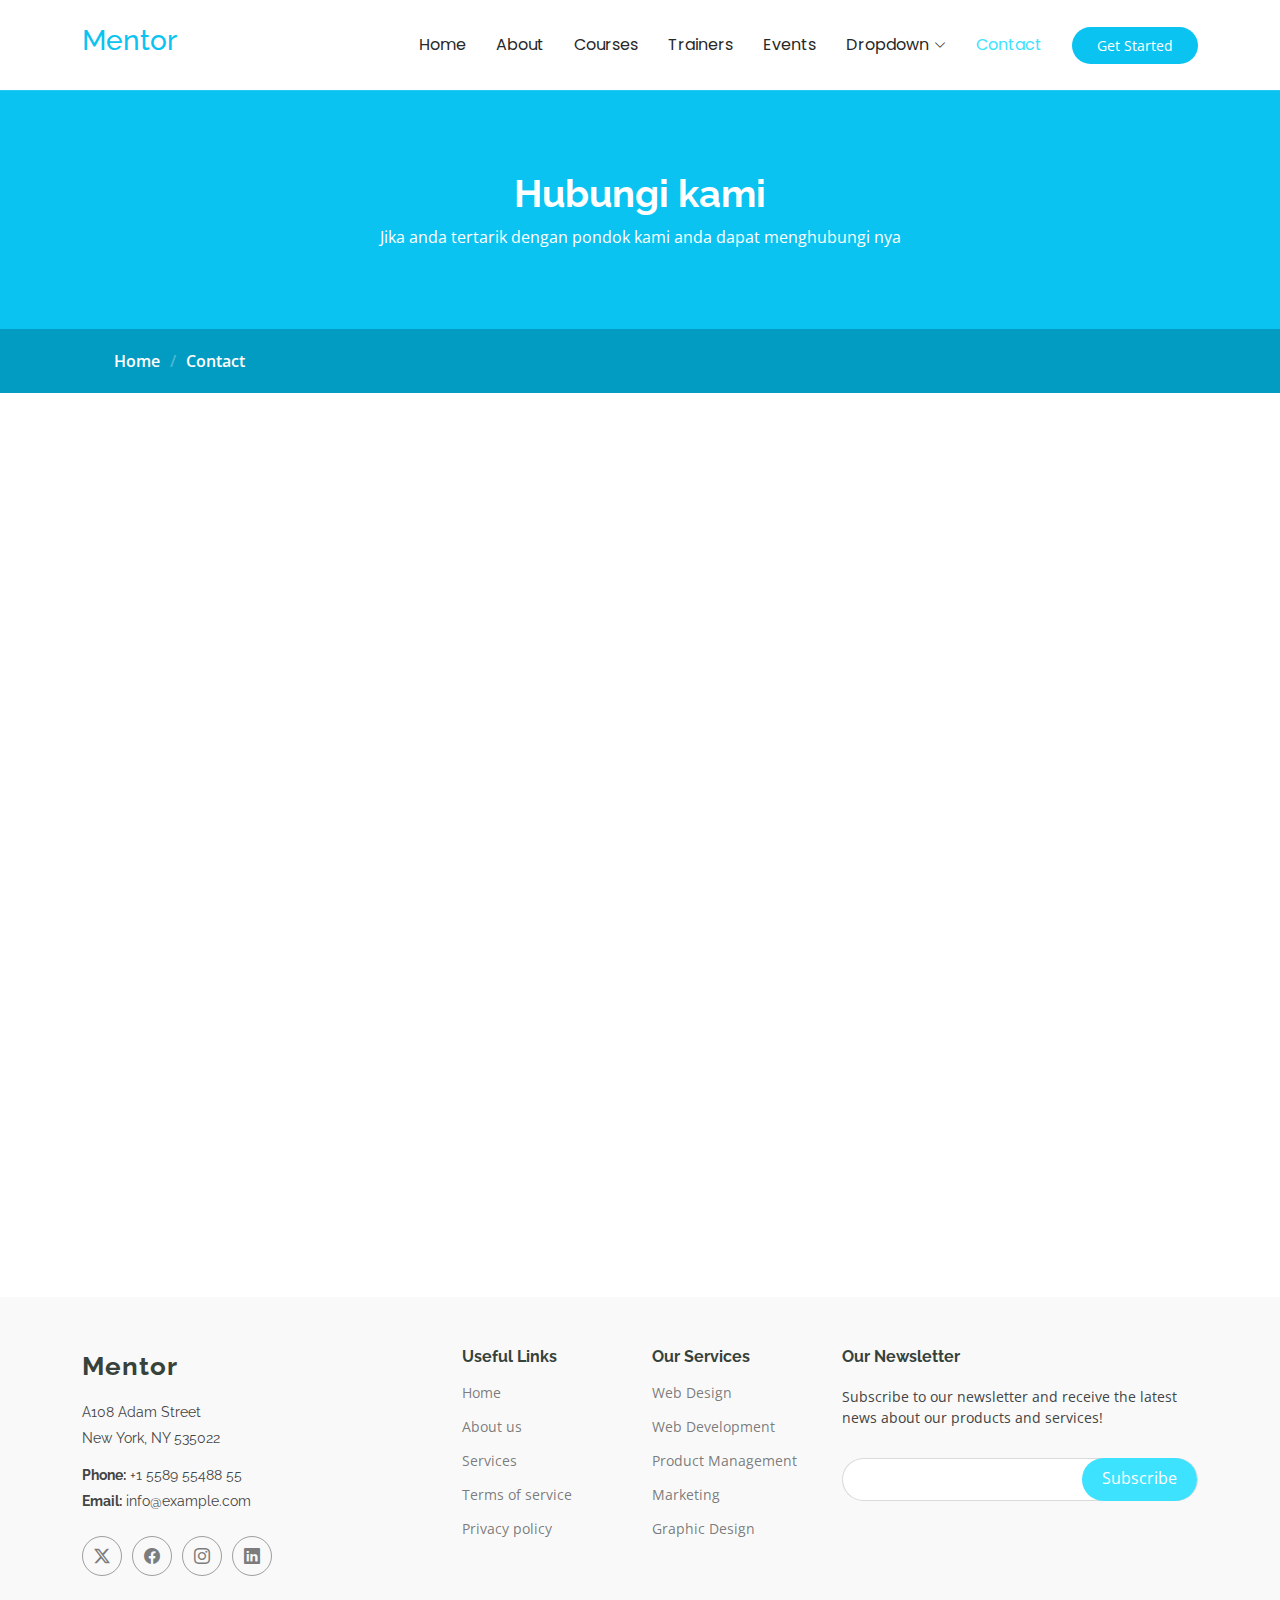
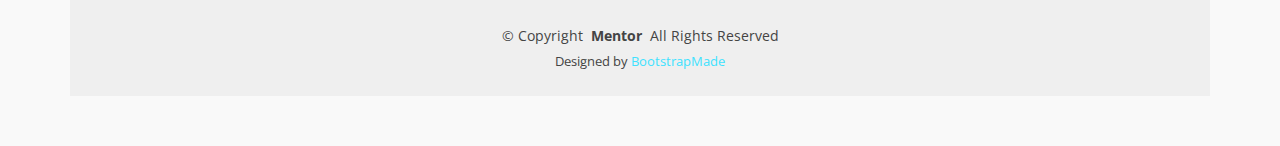
<file: Mentor/contact.html>
<!DOCTYPE html>
<html lang="en">

<head>
  <meta charset="utf-8">
  <meta content="width=device-width, initial-scale=1.0" name="viewport">
  <title>Contact - Mentor Bootstrap Template</title>
  <meta name="description" content="">
  <meta name="keywords" content="">

  <!-- Favicons -->
  <link href="assets/img/favicon.png" rel="icon">
  <link href="assets/img/apple-touch-icon.png" rel="apple-touch-icon">

  <!-- Fonts -->
  <link href="https://fonts.googleapis.com" rel="preconnect">
  <link href="https://fonts.gstatic.com" rel="preconnect" crossorigin>
  <link href="https://fonts.googleapis.com/css2?family=Open+Sans:ital,wght@0,300;0,400;0,500;0,600;0,700;0,800;1,300;1,400;1,500;1,600;1,700;1,800&family=Poppins:ital,wght@0,100;0,200;0,300;0,400;0,500;0,600;0,700;0,800;0,900;1,100;1,200;1,300;1,400;1,500;1,600;1,700;1,800;1,900&family=Raleway:ital,wght@0,100;0,200;0,300;0,400;0,500;0,600;0,700;0,800;0,900;1,100;1,200;1,300;1,400;1,500;1,600;1,700;1,800;1,900&display=swap" rel="stylesheet">

  <!-- Vendor CSS Files -->
  <link href="assets/vendor/bootstrap/css/bootstrap.min.css" rel="stylesheet">
  <link href="assets/vendor/bootstrap-icons/bootstrap-icons.css" rel="stylesheet">
  <link href="assets/vendor/aos/aos.css" rel="stylesheet">
  <link href="assets/vendor/glightbox/css/glightbox.min.css" rel="stylesheet">
  <link href="assets/vendor/swiper/swiper-bundle.min.css" rel="stylesheet">

  <!-- Main CSS File -->
  <link href="assets/css/main.css" rel="stylesheet">

  <!-- =======================================================
  * Template Name: Mentor
  * Template URL: https://bootstrapmade.com/mentor-free-education-bootstrap-theme/
  * Updated: Aug 07 2024 with Bootstrap v5.3.3
  * Author: BootstrapMade.com
  * License: https://bootstrapmade.com/license/
  ======================================================== -->
</head>

<body class="contact-page">

  <header id="header" class="header d-flex align-items-center sticky-top">
    <div class="container-fluid container-xl position-relative d-flex align-items-center">

      <a href="index.html" class="logo d-flex align-items-center me-auto">
        <!-- Uncomment the line below if you also wish to use an image logo -->
        <!-- <img src="assets/img/logo.png" alt=""> -->
        <h3 class="sitename" style="color: #0ac3f1;">Mentor</h3>
      </a>

      <nav id="navmenu" class="navmenu">
        <ul>
          <li><a href="index.html">Home<br></a></li>
          <li><a href="about.html">About</a></li>
          <li><a href="courses.html">Courses</a></li>
          <li><a href="trainers.html">Trainers</a></li>
          <li><a href="events.html">Events</a></li>
          <li class="dropdown"><a href="#"><span>Dropdown</span> <i class="bi bi-chevron-down toggle-dropdown"></i></a>
            <ul>
              <li><a href="#">Dropdown 1</a></li>
              <li class="dropdown"><a href="#"><span>Deep Dropdown</span> <i class="bi bi-chevron-down toggle-dropdown"></i></a>
                <ul>
                  <li><a href="#">Deep Dropdown 1</a></li>
                  <li><a href="#">Deep Dropdown 2</a></li>
                  <li><a href="#">Deep Dropdown 3</a></li>
                  <li><a href="#">Deep Dropdown 4</a></li>
                  <li><a href="#">Deep Dropdown 5</a></li>
                </ul>
              </li>
              <li><a href="#">Dropdown 2</a></li>
              <li><a href="#">Dropdown 3</a></li>
              <li><a href="#">Dropdown 4</a></li>
            </ul>
          </li>
          <li><a href="contact.html" class="active">Contact</a></li>
        </ul>
        <i class="mobile-nav-toggle d-xl-none bi bi-list"></i>
      </nav>

      <a class="btn-getstarted" href="courses.html" style="background-color: #0ac3f1;">Get Started</a>

    </div>
  </header>

  <main class="main">

    <!-- Page Title -->
    <div class="page-title" data-aos="fade">
      <div class="heading" style="background-color: #0ac3f1;">
        <div class="container">
          <div class="row d-flex justify-content-center text-center">
            <div class="col-lg-8">
              <h1>Hubungi kami</h1>
              <p class="mb-0">Jika anda tertarik dengan pondok kami anda dapat menghubungi nya</p>
            </div>
          </div>
        </div>
      </div>
      <nav class="breadcrumbs" style="background-color: #029cc2;">
        <div class="container">
          <ol>
            <li><a href="index.html">Home</a></li>
            <li class="current">Contact</li>
          </ol>
        </div>
      </nav>
    </div><!-- End Page Title -->

    <!-- Contact Section -->
    <section id="contact" class="contact section">

      <div class="mb-5" data-aos="fade-up" data-aos-delay="200">
        <!-- <iframe style="border:0; width: 100%; height: 300px;" src="https://www.google.com/maps/place/Pondok+Informatika+Al+Muyassar+Gowa/@-5.2101157,119.4809508,772m/data=!3m2!1e3!4b1!4m6!3m5!1s0x2dbee30031dfd741:0x225ca2d1189433c!8m2!3d-5.2101157!4d119.4809508!16s%2Fg%2F11vx7grzdk?entry=ttu&g_ep=EgoyMDI1MDEyNy4wIKXMDSoASAFQAw%3D%3D" frameborder="0" allowfullscreen="" loading="lazy" referrerpolicy="no-referrer-when-downgrade"></iframe> -->
        <iframe style="border:0; width: 100%; height: 450px;" src="https://www.google.com/maps/embed?pb=!1m18!1m12!1m3!1d3362.847713687146!2d119.47837587413888!3d-5.2101156947675555!2m3!1f0!2f0!3f0!3m2!1i1024!2i768!4f13.1!3m3!1m2!1s0x2dbee30031dfd741%3A0x225ca2d1189433c!2sPondok%20Informatika%20Al%20Muyassar%20Gowa!5e1!3m2!1sid!2sid!4v1738454605517!5m2!1sid!2sid" frameborder="0" allowfullscreen="" loading="lazy" referrerpolicy="no-referrer-when-downgrade"></iframe>
      </div><!-- End Google Maps -->

      <div class="container" data-aos="fade-up" data-aos-delay="100">

        <div class="row gy-4">

          <div class="col-lg-4">
            <div class="info-item d-flex" data-aos="fade-up" data-aos-delay="300">
              <i class="bi bi-geo-alt flex-shrink-0"></i>
              <div>
                <h3>Address</h3>
                <p> Griya asri sakina, Gowa,</p>
              </div>
            </div><!-- End Info Item -->

            <div class="info-item d-flex" data-aos="fade-up" data-aos-delay="400">
              <i class="bi bi-telephone flex-shrink-0"></i>
              <div>
                <h3>Call Us</h3>
                <p>+62 0588 4903 6634</p>
              </div>
            </div><!-- End Info Item -->

            <div class="info-item d-flex" data-aos="fade-up" data-aos-delay="500">
              <i class="bi bi-envelope flex-shrink-0"></i>
              <div>
                <h3>Email Us</h3>
                <p>nufailghifari9@gmail.com</p>
              </div>
            </div><!-- End Info Item -->

          </div>

          <div class="col-lg-8">
            <form action="forms/contact.php" method="post" class="php-email-form" data-aos="fade-up" data-aos-delay="200">
              <div class="row gy-4">

                <div class="col-md-6">
                  <input type="text" name="name" class="form-control" placeholder="Your Name" required="">
                </div>

                <div class="col-md-6 ">
                  <input type="email" class="form-control" name="email" placeholder="Your Email" required="">
                </div>

                <div class="col-md-12">
                  <input type="text" class="form-control" name="subject" placeholder="Subject" required="">
                </div>

                <div class="col-md-12">
                  <textarea class="form-control" name="message" rows="6" placeholder="Message" required=""></textarea>
                </div>

                <div class="col-md-12 text-center">
                  <div class="loading">Loading</div>
                  <div class="error-message"></div>
                  <div class="sent-message">Your message has been sent. Thank you!</div>

                  <button type="submit">Send Message</button>
                </div>

              </div>
            </form>
          </div><!-- End Contact Form -->

        </div>

      </div>

    </section><!-- /Contact Section -->

  </main>

  <footer id="footer" class="footer position-relative light-background">

    <div class="container footer-top">
      <div class="row gy-4">
        <div class="col-lg-4 col-md-6 footer-about">
          <a href="index.html" class="logo d-flex align-items-center">
            <span class="sitename">Mentor</span>
          </a>
          <div class="footer-contact pt-3">
            <p>A108 Adam Street</p>
            <p>New York, NY 535022</p>
            <p class="mt-3"><strong>Phone:</strong> <span>+1 5589 55488 55</span></p>
            <p><strong>Email:</strong> <span>info@example.com</span></p>
          </div>
          <div class="social-links d-flex mt-4">
            <a href=""><i class="bi bi-twitter-x"></i></a>
            <a href=""><i class="bi bi-facebook"></i></a>
            <a href=""><i class="bi bi-instagram"></i></a>
            <a href=""><i class="bi bi-linkedin"></i></a>
          </div>
        </div>

        <div class="col-lg-2 col-md-3 footer-links">
          <h4>Useful Links</h4>
          <ul>
            <li><a href="#">Home</a></li>
            <li><a href="#">About us</a></li>
            <li><a href="#">Services</a></li>
            <li><a href="#">Terms of service</a></li>
            <li><a href="#">Privacy policy</a></li>
          </ul>
        </div>

        <div class="col-lg-2 col-md-3 footer-links">
          <h4>Our Services</h4>
          <ul>
            <li><a href="#">Web Design</a></li>
            <li><a href="#">Web Development</a></li>
            <li><a href="#">Product Management</a></li>
            <li><a href="#">Marketing</a></li>
            <li><a href="#">Graphic Design</a></li>
          </ul>
        </div>

        <div class="col-lg-4 col-md-12 footer-newsletter">
          <h4>Our Newsletter</h4>
          <p>Subscribe to our newsletter and receive the latest news about our products and services!</p>
          <form action="forms/newsletter.php" method="post" class="php-email-form">
            <div class="newsletter-form"><input type="email" name="email"><input type="submit" value="Subscribe"></div>
            <div class="loading">Loading</div>
            <div class="error-message"></div>
            <div class="sent-message">Your subscription request has been sent. Thank you!</div>
          </form>
        </div>

      </div>
    </div>

    <div class="container copyright text-center mt-4">
      <p>© <span>Copyright</span> <strong class="px-1 sitename">Mentor</strong> <span>All Rights Reserved</span></p>
      <div class="credits">
        <!-- All the links in the footer should remain intact. -->
        <!-- You can delete the links only if you've purchased the pro version. -->
        <!-- Licensing information: https://bootstrapmade.com/license/ -->
        <!-- Purchase the pro version with working PHP/AJAX contact form: [buy-url] -->
        Designed by <a href="https://bootstrapmade.com/">BootstrapMade</a>
      </div>
    </div>

  </footer>

  <!-- Scroll Top -->
  <a href="#" id="scroll-top" class="scroll-top d-flex align-items-center justify-content-center"><i class="bi bi-arrow-up-short"></i></a>

  <!-- Preloader -->
  <div id="preloader"></div>

  <!-- Vendor JS Files -->
  <script src="assets/vendor/bootstrap/js/bootstrap.bundle.min.js"></script>
  <script src="assets/vendor/php-email-form/validate.js"></script>
  <script src="assets/vendor/aos/aos.js"></script>
  <script src="assets/vendor/glightbox/js/glightbox.min.js"></script>
  <script src="assets/vendor/purecounter/purecounter_vanilla.js"></script>
  <script src="assets/vendor/swiper/swiper-bundle.min.js"></script>

  <!-- Main JS File -->
  <script src="assets/js/main.js"></script>

</body>

</html>
</file>
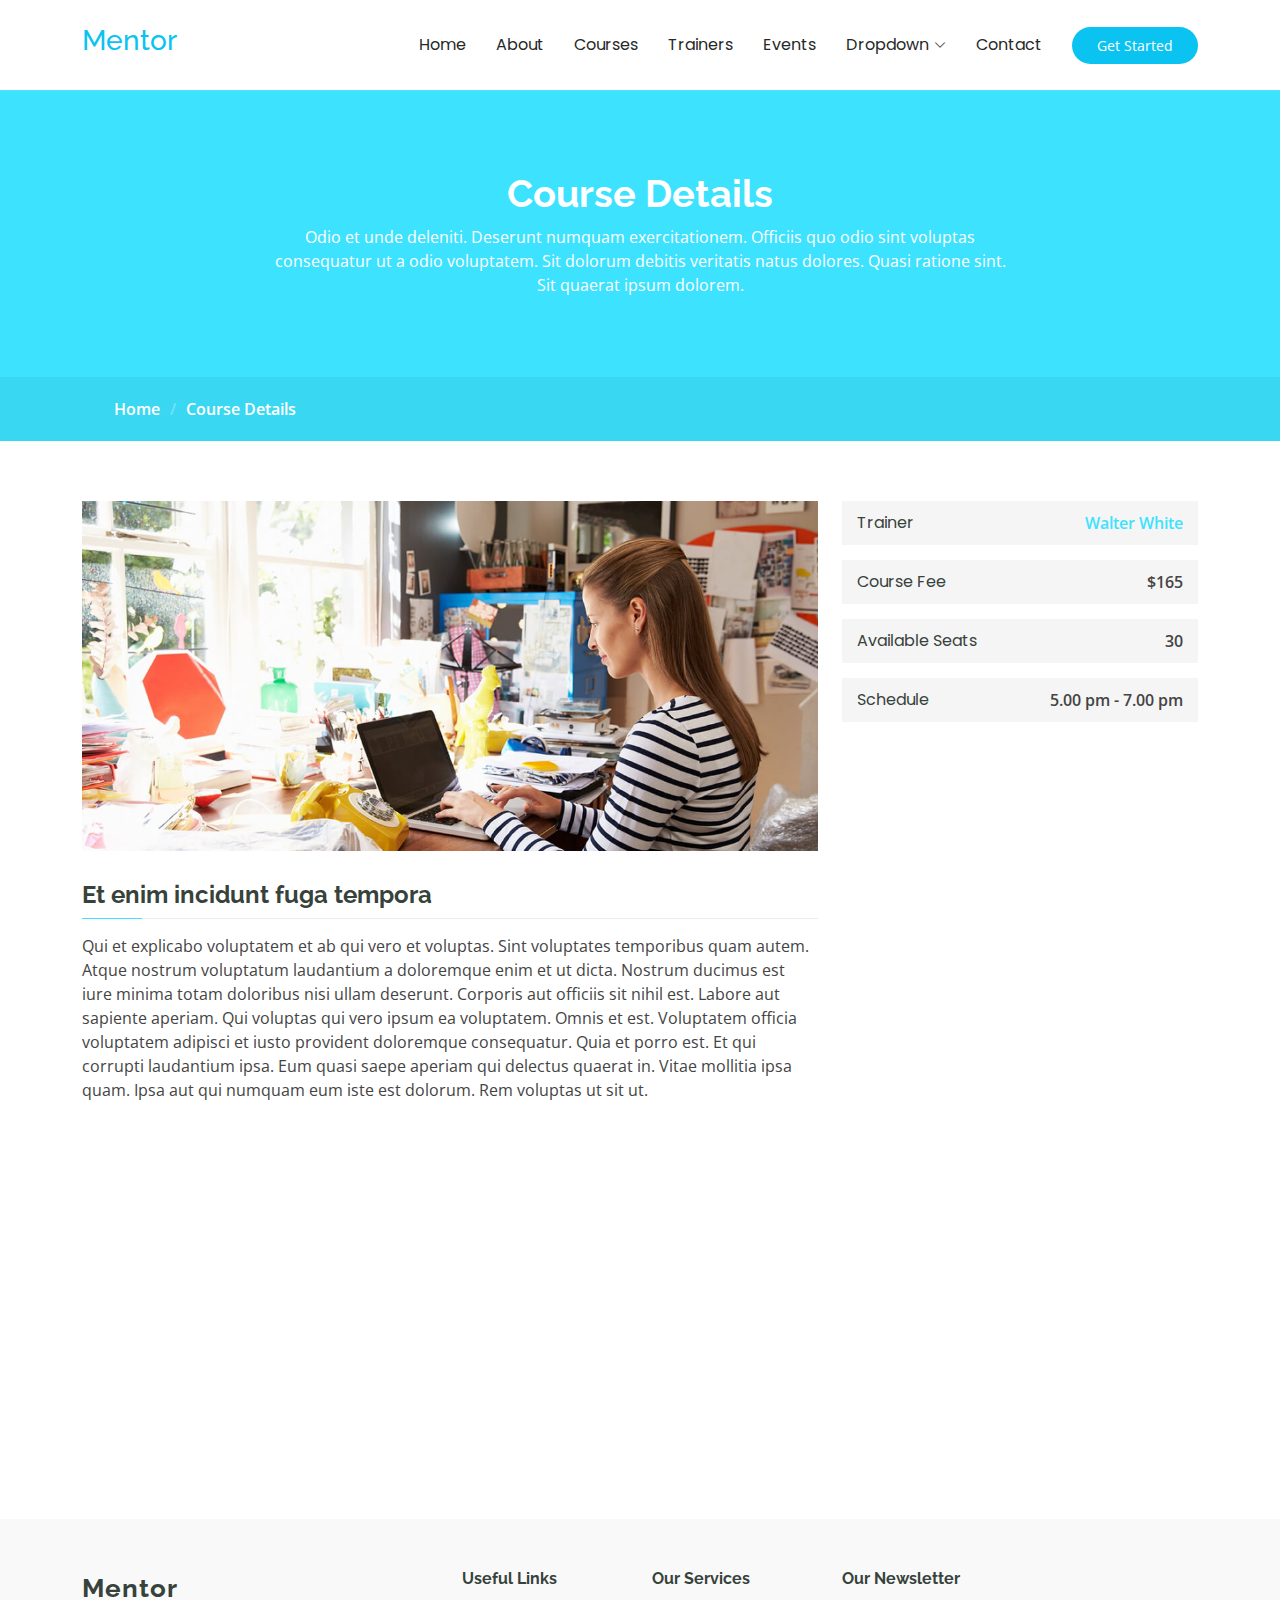
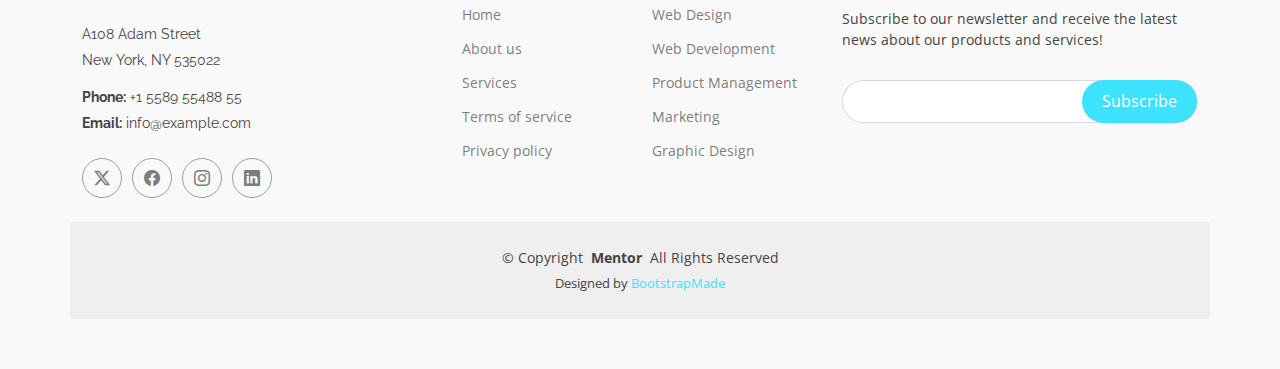
<file: Mentor/course-details.html>
<!DOCTYPE html>
<html lang="en">

<head>
  <meta charset="utf-8">
  <meta content="width=device-width, initial-scale=1.0" name="viewport">
  <title>Course Details - Mentor Bootstrap Template</title>
  <meta name="description" content="">
  <meta name="keywords" content="">

  <!-- Favicons -->
  <link href="assets/img/favicon.png" rel="icon">
  <link href="assets/img/apple-touch-icon.png" rel="apple-touch-icon">

  <!-- Fonts -->
  <link href="https://fonts.googleapis.com" rel="preconnect">
  <link href="https://fonts.gstatic.com" rel="preconnect" crossorigin>
  <link href="https://fonts.googleapis.com/css2?family=Open+Sans:ital,wght@0,300;0,400;0,500;0,600;0,700;0,800;1,300;1,400;1,500;1,600;1,700;1,800&family=Poppins:ital,wght@0,100;0,200;0,300;0,400;0,500;0,600;0,700;0,800;0,900;1,100;1,200;1,300;1,400;1,500;1,600;1,700;1,800;1,900&family=Raleway:ital,wght@0,100;0,200;0,300;0,400;0,500;0,600;0,700;0,800;0,900;1,100;1,200;1,300;1,400;1,500;1,600;1,700;1,800;1,900&display=swap" rel="stylesheet">

  <!-- Vendor CSS Files -->
  <link href="assets/vendor/bootstrap/css/bootstrap.min.css" rel="stylesheet">
  <link href="assets/vendor/bootstrap-icons/bootstrap-icons.css" rel="stylesheet">
  <link href="assets/vendor/aos/aos.css" rel="stylesheet">
  <link href="assets/vendor/glightbox/css/glightbox.min.css" rel="stylesheet">
  <link href="assets/vendor/swiper/swiper-bundle.min.css" rel="stylesheet">

  <!-- Main CSS File -->
  <link href="assets/css/main.css" rel="stylesheet">

  <!-- =======================================================
  * Template Name: Mentor
  * Template URL: https://bootstrapmade.com/mentor-free-education-bootstrap-theme/
  * Updated: Aug 07 2024 with Bootstrap v5.3.3
  * Author: BootstrapMade.com
  * License: https://bootstrapmade.com/license/
  ======================================================== -->
</head>

<body class="course-details-page">

  <header id="header" class="header d-flex align-items-center sticky-top">
    <div class="container-fluid container-xl position-relative d-flex align-items-center">

      <a href="index.html" class="logo d-flex align-items-center me-auto">
        <!-- Uncomment the line below if you also wish to use an image logo -->
        <!-- <img src="assets/img/logo.png" alt=""> -->
        <h3 class="sitename" style="color: #0ac3f1;">Mentor</h3>
      </a>

      <nav id="navmenu" class="navmenu">
        <ul>
          <li><a href="index.html">Home<br></a></li>
          <li><a href="about.html">About</a></li>
          <li><a href="courses.html">Courses</a></li>
          <li><a href="trainers.html">Trainers</a></li>
          <li><a href="events.html">Events</a></li>
          <li class="dropdown"><a href="#"><span>Dropdown</span> <i class="bi bi-chevron-down toggle-dropdown"></i></a>
            <ul>
              <li><a href="#">Dropdown 1</a></li>
              <li class="dropdown"><a href="#"><span>Deep Dropdown</span> <i class="bi bi-chevron-down toggle-dropdown"></i></a>
                <ul>
                  <li><a href="#">Deep Dropdown 1</a></li>
                  <li><a href="#">Deep Dropdown 2</a></li>
                  <li><a href="#">Deep Dropdown 3</a></li>
                  <li><a href="#">Deep Dropdown 4</a></li>
                  <li><a href="#">Deep Dropdown 5</a></li>
                </ul>
              </li>
              <li><a href="#">Dropdown 2</a></li>
              <li><a href="#">Dropdown 3</a></li>
              <li><a href="#">Dropdown 4</a></li>
            </ul>
          </li>
          <li><a href="contact.html">Contact</a></li>
        </ul>
        <i class="mobile-nav-toggle d-xl-none bi bi-list"></i>
      </nav>

      <a class="btn-getstarted" href="courses.html" style="background-color: #0ac3f1;">Get Started</a>

    </div>
  </header>

  <main class="main">

    <!-- Page Title -->
    <div class="page-title" data-aos="fade">
      <div class="heading">
        <div class="container">
          <div class="row d-flex justify-content-center text-center">
            <div class="col-lg-8">
              <h1>Course Details</h1>
              <p class="mb-0">Odio et unde deleniti. Deserunt numquam exercitationem. Officiis quo odio sint voluptas consequatur ut a odio voluptatem. Sit dolorum debitis veritatis natus dolores. Quasi ratione sint. Sit quaerat ipsum dolorem.</p>
            </div>
          </div>
        </div>
      </div>
      <nav class="breadcrumbs">
        <div class="container">
          <ol>
            <li><a href="index.html">Home</a></li>
            <li class="current">Course Details</li>
          </ol>
        </div>
      </nav>
    </div><!-- End Page Title -->

    <!-- Courses Course Details Section -->
    <section id="courses-course-details" class="courses-course-details section">

      <div class="container" data-aos="fade-up">

        <div class="row">
          <div class="col-lg-8">
            <img src="assets/img/course-details.jpg" class="img-fluid" alt="">
            <h3>Et enim incidunt fuga tempora</h3>
            <p>
              Qui et explicabo voluptatem et ab qui vero et voluptas. Sint voluptates temporibus quam autem. Atque nostrum voluptatum laudantium a doloremque enim et ut dicta. Nostrum ducimus est iure minima totam doloribus nisi ullam deserunt. Corporis aut officiis sit nihil est. Labore aut sapiente aperiam.
              Qui voluptas qui vero ipsum ea voluptatem. Omnis et est. Voluptatem officia voluptatem adipisci et iusto provident doloremque consequatur. Quia et porro est. Et qui corrupti laudantium ipsa.
              Eum quasi saepe aperiam qui delectus quaerat in. Vitae mollitia ipsa quam. Ipsa aut qui numquam eum iste est dolorum. Rem voluptas ut sit ut.
            </p>
          </div>
          <div class="col-lg-4">

            <div class="course-info d-flex justify-content-between align-items-center">
              <h5>Trainer</h5>
              <p><a href="#">Walter White</a></p>
            </div>

            <div class="course-info d-flex justify-content-between align-items-center">
              <h5>Course Fee</h5>
              <p>$165</p>
            </div>

            <div class="course-info d-flex justify-content-between align-items-center">
              <h5>Available Seats</h5>
              <p>30</p>
            </div>

            <div class="course-info d-flex justify-content-between align-items-center">
              <h5>Schedule</h5>
              <p>5.00 pm - 7.00 pm</p>
            </div>

          </div>
        </div>

      </div>

    </section><!-- /Courses Course Details Section -->

    <!-- Tabs Section -->
    <section id="tabs" class="tabs section">

      <div class="container" data-aos="fade-up" data-aos-delay="100">

        <div class="row">
          <div class="col-lg-3">
            <ul class="nav nav-tabs flex-column">
              <li class="nav-item">
                <a class="nav-link active show" data-bs-toggle="tab" href="#tab-1">Modi sit est</a>
              </li>
              <li class="nav-item">
                <a class="nav-link" data-bs-toggle="tab" href="#tab-2">Unde praesentium sed</a>
              </li>
              <li class="nav-item">
                <a class="nav-link" data-bs-toggle="tab" href="#tab-3">Pariatur explicabo vel</a>
              </li>
              <li class="nav-item">
                <a class="nav-link" data-bs-toggle="tab" href="#tab-4">Nostrum qui quasi</a>
              </li>
              <li class="nav-item">
                <a class="nav-link" data-bs-toggle="tab" href="#tab-5">Iusto ut expedita aut</a>
              </li>
            </ul>
          </div>
          <div class="col-lg-9 mt-4 mt-lg-0">
            <div class="tab-content">
              <div class="tab-pane active show" id="tab-1">
                <div class="row">
                  <div class="col-lg-8 details order-2 order-lg-1">
                    <h3>Architecto ut aperiam autem id</h3>
                    <p class="fst-italic">Qui laudantium consequatur laborum sit qui ad sapiente dila parde sonata raqer a videna mareta paulona marka</p>
                    <p>Et nobis maiores eius. Voluptatibus ut enim blanditiis atque harum sint. Laborum eos ipsum ipsa odit magni. Incidunt hic ut molestiae aut qui. Est repellat minima eveniet eius et quis magni nihil. Consequatur dolorem quaerat quos qui similique accusamus nostrum rem vero</p>
                  </div>
                  <div class="col-lg-4 text-center order-1 order-lg-2">
                    <img src="assets/img/tabs/tab-1.png" alt="" class="img-fluid">
                  </div>
                </div>
              </div>
              <div class="tab-pane" id="tab-2">
                <div class="row">
                  <div class="col-lg-8 details order-2 order-lg-1">
                    <h3>Et blanditiis nemo veritatis excepturi</h3>
                    <p class="fst-italic">Qui laudantium consequatur laborum sit qui ad sapiente dila parde sonata raqer a videna mareta paulona marka</p>
                    <p>Ea ipsum voluptatem consequatur quis est. Illum error ullam omnis quia et reiciendis sunt sunt est. Non aliquid repellendus itaque accusamus eius et velit ipsa voluptates. Optio nesciunt eaque beatae accusamus lerode pakto madirna desera vafle de nideran pal</p>
                  </div>
                  <div class="col-lg-4 text-center order-1 order-lg-2">
                    <img src="assets/img/tabs/tab-2.png" alt="" class="img-fluid">
                  </div>
                </div>
              </div>
              <div class="tab-pane" id="tab-3">
                <div class="row">
                  <div class="col-lg-8 details order-2 order-lg-1">
                    <h3>Impedit facilis occaecati odio neque aperiam sit</h3>
                    <p class="fst-italic">Eos voluptatibus quo. Odio similique illum id quidem non enim fuga. Qui natus non sunt dicta dolor et. In asperiores velit quaerat perferendis aut</p>
                    <p>Iure officiis odit rerum. Harum sequi eum illum corrupti culpa veritatis quisquam. Neque necessitatibus illo rerum eum ut. Commodi ipsam minima molestiae sed laboriosam a iste odio. Earum odit nesciunt fugiat sit ullam. Soluta et harum voluptatem optio quae</p>
                  </div>
                  <div class="col-lg-4 text-center order-1 order-lg-2">
                    <img src="assets/img/tabs/tab-3.png" alt="" class="img-fluid">
                  </div>
                </div>
              </div>
              <div class="tab-pane" id="tab-4">
                <div class="row">
                  <div class="col-lg-8 details order-2 order-lg-1">
                    <h3>Fuga dolores inventore laboriosam ut est accusamus laboriosam dolore</h3>
                    <p class="fst-italic">Totam aperiam accusamus. Repellat consequuntur iure voluptas iure porro quis delectus</p>
                    <p>Eaque consequuntur consequuntur libero expedita in voluptas. Nostrum ipsam necessitatibus aliquam fugiat debitis quis velit. Eum ex maxime error in consequatur corporis atque. Eligendi asperiores sed qui veritatis aperiam quia a laborum inventore</p>
                  </div>
                  <div class="col-lg-4 text-center order-1 order-lg-2">
                    <img src="assets/img/tabs/tab-4.png" alt="" class="img-fluid">
                  </div>
                </div>
              </div>
              <div class="tab-pane" id="tab-5">
                <div class="row">
                  <div class="col-lg-8 details order-2 order-lg-1">
                    <h3>Est eveniet ipsam sindera pad rone matrelat sando reda</h3>
                    <p class="fst-italic">Omnis blanditiis saepe eos autem qui sunt debitis porro quia.</p>
                    <p>Exercitationem nostrum omnis. Ut reiciendis repudiandae minus. Omnis recusandae ut non quam ut quod eius qui. Ipsum quia odit vero atque qui quibusdam amet. Occaecati sed est sint aut vitae molestiae voluptate vel</p>
                  </div>
                  <div class="col-lg-4 text-center order-1 order-lg-2">
                    <img src="assets/img/tabs/tab-5.png" alt="" class="img-fluid">
                  </div>
                </div>
              </div>
            </div>
          </div>
        </div>

      </div>

    </section><!-- /Tabs Section -->

  </main>

  <footer id="footer" class="footer position-relative light-background">

    <div class="container footer-top">
      <div class="row gy-4">
        <div class="col-lg-4 col-md-6 footer-about">
          <a href="index.html" class="logo d-flex align-items-center">
            <span class="sitename">Mentor</span>
          </a>
          <div class="footer-contact pt-3">
            <p>A108 Adam Street</p>
            <p>New York, NY 535022</p>
            <p class="mt-3"><strong>Phone:</strong> <span>+1 5589 55488 55</span></p>
            <p><strong>Email:</strong> <span>info@example.com</span></p>
          </div>
          <div class="social-links d-flex mt-4">
            <a href=""><i class="bi bi-twitter-x"></i></a>
            <a href=""><i class="bi bi-facebook"></i></a>
            <a href=""><i class="bi bi-instagram"></i></a>
            <a href=""><i class="bi bi-linkedin"></i></a>
          </div>
        </div>

        <div class="col-lg-2 col-md-3 footer-links">
          <h4>Useful Links</h4>
          <ul>
            <li><a href="#">Home</a></li>
            <li><a href="#">About us</a></li>
            <li><a href="#">Services</a></li>
            <li><a href="#">Terms of service</a></li>
            <li><a href="#">Privacy policy</a></li>
          </ul>
        </div>

        <div class="col-lg-2 col-md-3 footer-links">
          <h4>Our Services</h4>
          <ul>
            <li><a href="#">Web Design</a></li>
            <li><a href="#">Web Development</a></li>
            <li><a href="#">Product Management</a></li>
            <li><a href="#">Marketing</a></li>
            <li><a href="#">Graphic Design</a></li>
          </ul>
        </div>

        <div class="col-lg-4 col-md-12 footer-newsletter">
          <h4>Our Newsletter</h4>
          <p>Subscribe to our newsletter and receive the latest news about our products and services!</p>
          <form action="forms/newsletter.php" method="post" class="php-email-form">
            <div class="newsletter-form"><input type="email" name="email"><input type="submit" value="Subscribe"></div>
            <div class="loading">Loading</div>
            <div class="error-message"></div>
            <div class="sent-message">Your subscription request has been sent. Thank you!</div>
          </form>
        </div>

      </div>
    </div>

    <div class="container copyright text-center mt-4">
      <p>© <span>Copyright</span> <strong class="px-1 sitename">Mentor</strong> <span>All Rights Reserved</span></p>
      <div class="credits">
        <!-- All the links in the footer should remain intact. -->
        <!-- You can delete the links only if you've purchased the pro version. -->
        <!-- Licensing information: https://bootstrapmade.com/license/ -->
        <!-- Purchase the pro version with working PHP/AJAX contact form: [buy-url] -->
        Designed by <a href="https://bootstrapmade.com/">BootstrapMade</a>
      </div>
    </div>

  </footer>

  <!-- Scroll Top -->
  <a href="#" id="scroll-top" class="scroll-top d-flex align-items-center justify-content-center"><i class="bi bi-arrow-up-short"></i></a>

  <!-- Preloader -->
  <div id="preloader"></div>

  <!-- Vendor JS Files -->
  <script src="assets/vendor/bootstrap/js/bootstrap.bundle.min.js"></script>
  <script src="assets/vendor/php-email-form/validate.js"></script>
  <script src="assets/vendor/aos/aos.js"></script>
  <script src="assets/vendor/glightbox/js/glightbox.min.js"></script>
  <script src="assets/vendor/purecounter/purecounter_vanilla.js"></script>
  <script src="assets/vendor/swiper/swiper-bundle.min.js"></script>

  <!-- Main JS File -->
  <script src="assets/js/main.js"></script>

</body>

</html>
</file>
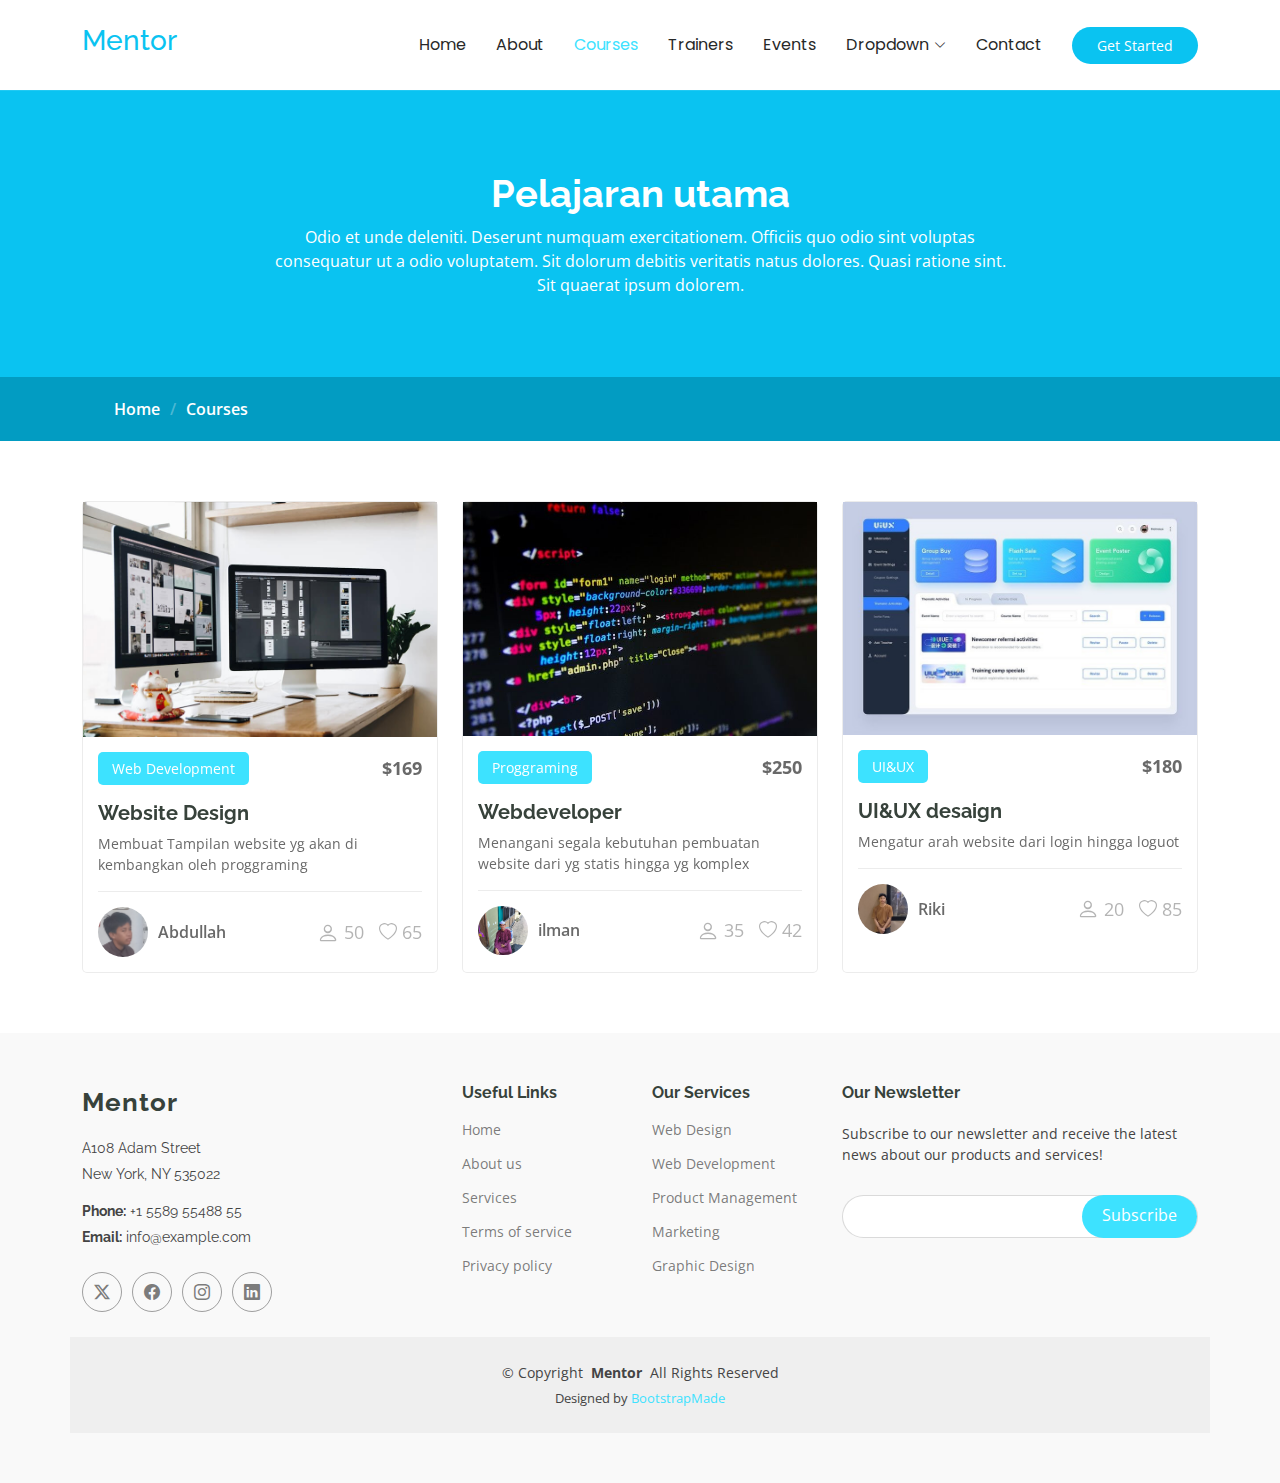
<file: Mentor/courses.html>
<!DOCTYPE html>
<html lang="en">

<head>
  <meta charset="utf-8">
  <meta content="width=device-width, initial-scale=1.0" name="viewport">
  <title>Courses - Mentor Bootstrap Template</title>
  <meta name="description" content="">
  <meta name="keywords" content="">

  <!-- Favicons -->
  <link href="assets/img/favicon.png" rel="icon">
  <link href="assets/img/apple-touch-icon.png" rel="apple-touch-icon">

  <!-- Fonts -->
  <link href="https://fonts.googleapis.com" rel="preconnect">
  <link href="https://fonts.gstatic.com" rel="preconnect" crossorigin>
  <link href="https://fonts.googleapis.com/css2?family=Open+Sans:ital,wght@0,300;0,400;0,500;0,600;0,700;0,800;1,300;1,400;1,500;1,600;1,700;1,800&family=Poppins:ital,wght@0,100;0,200;0,300;0,400;0,500;0,600;0,700;0,800;0,900;1,100;1,200;1,300;1,400;1,500;1,600;1,700;1,800;1,900&family=Raleway:ital,wght@0,100;0,200;0,300;0,400;0,500;0,600;0,700;0,800;0,900;1,100;1,200;1,300;1,400;1,500;1,600;1,700;1,800;1,900&display=swap" rel="stylesheet">

  <!-- Vendor CSS Files -->
  <link href="assets/vendor/bootstrap/css/bootstrap.min.css" rel="stylesheet">
  <link href="assets/vendor/bootstrap-icons/bootstrap-icons.css" rel="stylesheet">
  <link href="assets/vendor/aos/aos.css" rel="stylesheet">
  <link href="assets/vendor/glightbox/css/glightbox.min.css" rel="stylesheet">
  <link href="assets/vendor/swiper/swiper-bundle.min.css" rel="stylesheet">

  <!-- Main CSS File -->
  <link href="assets/css/main.css" rel="stylesheet">

  <!-- =======================================================
  * Template Name: Mentor
  * Template URL: https://bootstrapmade.com/mentor-free-education-bootstrap-theme/
  * Updated: Aug 07 2024 with Bootstrap v5.3.3
  * Author: BootstrapMade.com
  * License: https://bootstrapmade.com/license/
  ======================================================== -->
</head>

<body class="courses-page">

  <header id="header" class="header d-flex align-items-center sticky-top">
    <div class="container-fluid container-xl position-relative d-flex align-items-center">

      <a href="index.html" class="logo d-flex align-items-center me-auto">
        <!-- Uncomment the line below if you also wish to use an image logo -->
        <!-- <img src="assets/img/logo.png" alt=""> -->
        <h3 class="sitename" style="color: #0ac3f1;">Mentor</h3>
      </a>

      <nav id="navmenu" class="navmenu">
        <ul>
          <li><a href="index.html">Home<br></a></li>
          <li><a href="about.html">About</a></li>
          <li><a href="courses.html" class="active">Courses</a></li>
          <li><a href="trainers.html">Trainers</a></li>
          <li><a href="events.html">Events</a></li>
          <li class="dropdown"><a href="#"><span>Dropdown</span> <i class="bi bi-chevron-down toggle-dropdown"></i></a>
            <ul>
              <li><a href="#">Dropdown 1</a></li>
              <li class="dropdown"><a href="#"><span>Deep Dropdown</span> <i class="bi bi-chevron-down toggle-dropdown"></i></a>
                <ul>
                  <li><a href="#">Deep Dropdown 1</a></li>
                  <li><a href="#">Deep Dropdown 2</a></li>
                  <li><a href="#">Deep Dropdown 3</a></li>
                  <li><a href="#">Deep Dropdown 4</a></li>
                  <li><a href="#">Deep Dropdown 5</a></li>
                </ul>
              </li>
              <li><a href="#">Dropdown 2</a></li>
              <li><a href="#">Dropdown 3</a></li>
              <li><a href="#">Dropdown 4</a></li>
            </ul>
          </li>
          <li><a href="contact.html">Contact</a></li>
        </ul>
        <i class="mobile-nav-toggle d-xl-none bi bi-list"></i>
      </nav>

      <a class="btn-getstarted" href="courses.html" style="background-color: #0ac3f1;">Get Started</a>

    </div>
  </header>

  <main class="main">

    <!-- Page Title -->
    <div class="page-title" data-aos="fade">
      <div class="heading" style="background-color: #0ac3f1;">
        <div class="container" >
          <div class="row d-flex justify-content-center text-center">
            <div class="col-lg-8">
              <h1>Pelajaran utama</h1>
              <p class="mb-0">Odio et unde deleniti. Deserunt numquam exercitationem. Officiis quo odio sint voluptas consequatur ut a odio voluptatem. Sit dolorum debitis veritatis natus dolores. Quasi ratione sint. Sit quaerat ipsum dolorem.</p>
            </div>
          </div>
        </div>
      </div>
      <nav class="breadcrumbs" style="background-color: #029cc2;">
        <div class="container">
          <ol>
            <li><a href="index.html">Home</a></li>
            <li class="current">Courses</li>
          </ol>
        </div>
      </nav>
    </div><!-- End Page Title -->

    <!-- Courses Section -->
    <section id="courses" class="courses section">

      <div class="container">

        <div class="row">

          <div class="col-lg-4 col-md-6 d-flex align-items-stretch" data-aos="zoom-in" data-aos-delay="100">
            <div class="course-item">
              <img src="assets/img/course-1.jpg" class="img-fluid" alt="...">
              <div class="course-content">
                <div class="d-flex justify-content-between align-items-center mb-3">
                  <p class="category">Web Development</p>
                  <p class="price">$169</p>
                </div>

                <h3><a href="course-details.html">Website Design</a></h3>
                <p class="description">Membuat Tampilan website yg akan di kembangkan oleh proggraming</p>
                <div class="trainer d-flex justify-content-between align-items-center">
                  <div class="trainer-profile d-flex align-items-center">
                    <img src="assets/img/24.abdullah44.jpg" class="img-fluid" alt="">
                    <a href="" class="trainer-link">Abdullah</a>
                  </div>
                  <div class="trainer-rank d-flex align-items-center">
                    <i class="bi bi-person user-icon"></i>&nbsp;50
                    &nbsp;&nbsp;
                    <i class="bi bi-heart heart-icon"></i>&nbsp;65
                  </div>
                </div>
              </div>
            </div>
          </div> <!-- End Course Item-->

          <div class="col-lg-4 col-md-6 d-flex align-items-stretch mt-4 mt-md-0" data-aos="zoom-in" data-aos-delay="200">
            <div class="course-item">
              <img src="assets/img/1q.jpg" class="img-fluid" alt="...">
              <div class="course-content">
                <div class="d-flex justify-content-between align-items-center mb-3">
                  <p class="category">Proggraming</p>
                  <p class="price">$250</p>
                </div>

                <h3><a href="course-details.html">Webdeveloper</a></h3>
                <p class="description">Menangani segala kebutuhan pembuatan website dari yg statis hingga yg komplex</p>
                <div class="trainer d-flex justify-content-between align-items-center">
                  <div class="trainer-profile d-flex align-items-center">
                    <img src="assets/img/ilman.jpg" class="img-fluid" alt="">
                    <a href="" class="trainer-link">ilman</a>
                  </div>
                  <div class="trainer-rank d-flex align-items-center">
                    <i class="bi bi-person user-icon"></i>&nbsp;35
                    &nbsp;&nbsp;
                    <i class="bi bi-heart heart-icon"></i>&nbsp;42
                  </div>
                </div>
              </div>
            </div>
          </div> <!-- End Course Item-->

          <div class="col-lg-4 col-md-6 d-flex align-items-stretch mt-4 mt-lg-0" data-aos="zoom-in" data-aos-delay="300">
            <div class="course-item">
              <img src="assets/img/HeiMaUX.jpeg" class="img-fluid" alt="...">
              <div class="course-content">
                <div class="d-flex justify-content-between align-items-center mb-3">
                  <p class="category">UI&UX</p>
                  <p class="price">$180</p>
                </div>

                <h3><a href="course-details.html">UI&UX desaign</a></h3>
                <p class="description">Mengatur arah website dari login hingga loguot</p>
                <div class="trainer d-flex justify-content-between align-items-center">
                  <div class="trainer-profile d-flex align-items-center">
                    <img src="assets/img/riki.jpg" class="img-fluid" alt="">
                    <a href="" class="trainer-link">Riki</a>
                  </div>
                  <div class="trainer-rank d-flex align-items-center">
                    <i class="bi bi-person user-icon"></i>&nbsp;20
                    &nbsp;&nbsp;
                    <i class="bi bi-heart heart-icon"></i>&nbsp;85
                  </div>
                </div>
              </div>
            </div>
          </div> <!-- End Course Item-->

        </div>

      </div>

    </section><!-- /Courses Section -->

  </main>

  <footer id="footer" class="footer position-relative light-background">

    <div class="container footer-top">
      <div class="row gy-4">
        <div class="col-lg-4 col-md-6 footer-about">
          <a href="index.html" class="logo d-flex align-items-center">
            <span class="sitename">Mentor</span>
          </a>
          <div class="footer-contact pt-3">
            <p>A108 Adam Street</p>
            <p>New York, NY 535022</p>
            <p class="mt-3"><strong>Phone:</strong> <span>+1 5589 55488 55</span></p>
            <p><strong>Email:</strong> <span>info@example.com</span></p>
          </div>
          <div class="social-links d-flex mt-4">
            <a href=""><i class="bi bi-twitter-x"></i></a>
            <a href=""><i class="bi bi-facebook"></i></a>
            <a href=""><i class="bi bi-instagram"></i></a>
            <a href=""><i class="bi bi-linkedin"></i></a>
          </div>
        </div>

        <div class="col-lg-2 col-md-3 footer-links">
          <h4>Useful Links</h4>
          <ul>
            <li><a href="#">Home</a></li>
            <li><a href="#">About us</a></li>
            <li><a href="#">Services</a></li>
            <li><a href="#">Terms of service</a></li>
            <li><a href="#">Privacy policy</a></li>
          </ul>
        </div>

        <div class="col-lg-2 col-md-3 footer-links">
          <h4>Our Services</h4>
          <ul>
            <li><a href="#">Web Design</a></li>
            <li><a href="#">Web Development</a></li>
            <li><a href="#">Product Management</a></li>
            <li><a href="#">Marketing</a></li>
            <li><a href="#">Graphic Design</a></li>
          </ul>
        </div>

        <div class="col-lg-4 col-md-12 footer-newsletter">
          <h4>Our Newsletter</h4>
          <p>Subscribe to our newsletter and receive the latest news about our products and services!</p>
          <form action="forms/newsletter.php" method="post" class="php-email-form">
            <div class="newsletter-form"><input type="email" name="email"><input type="submit" value="Subscribe"></div>
            <div class="loading">Loading</div>
            <div class="error-message"></div>
            <div class="sent-message">Your subscription request has been sent. Thank you!</div>
          </form>
        </div>

      </div>
    </div>

    <div class="container copyright text-center mt-4">
      <p>© <span>Copyright</span> <strong class="px-1 sitename">Mentor</strong> <span>All Rights Reserved</span></p>
      <div class="credits">
        <!-- All the links in the footer should remain intact. -->
        <!-- You can delete the links only if you've purchased the pro version. -->
        <!-- Licensing information: https://bootstrapmade.com/license/ -->
        <!-- Purchase the pro version with working PHP/AJAX contact form: [buy-url] -->
        Designed by <a href="https://bootstrapmade.com/">BootstrapMade</a>
      </div>
    </div>

  </footer>

  <!-- Scroll Top -->
  <a href="#" id="scroll-top" class="scroll-top d-flex align-items-center justify-content-center"><i class="bi bi-arrow-up-short"></i></a>

  <!-- Preloader -->
  <div id="preloader"></div>

  <!-- Vendor JS Files -->
  <script src="assets/vendor/bootstrap/js/bootstrap.bundle.min.js"></script>
  <script src="assets/vendor/php-email-form/validate.js"></script>
  <script src="assets/vendor/aos/aos.js"></script>
  <script src="assets/vendor/glightbox/js/glightbox.min.js"></script>
  <script src="assets/vendor/purecounter/purecounter_vanilla.js"></script>
  <script src="assets/vendor/swiper/swiper-bundle.min.js"></script>

  <!-- Main JS File -->
  <script src="assets/js/main.js"></script>

</body>

</html>
</file>
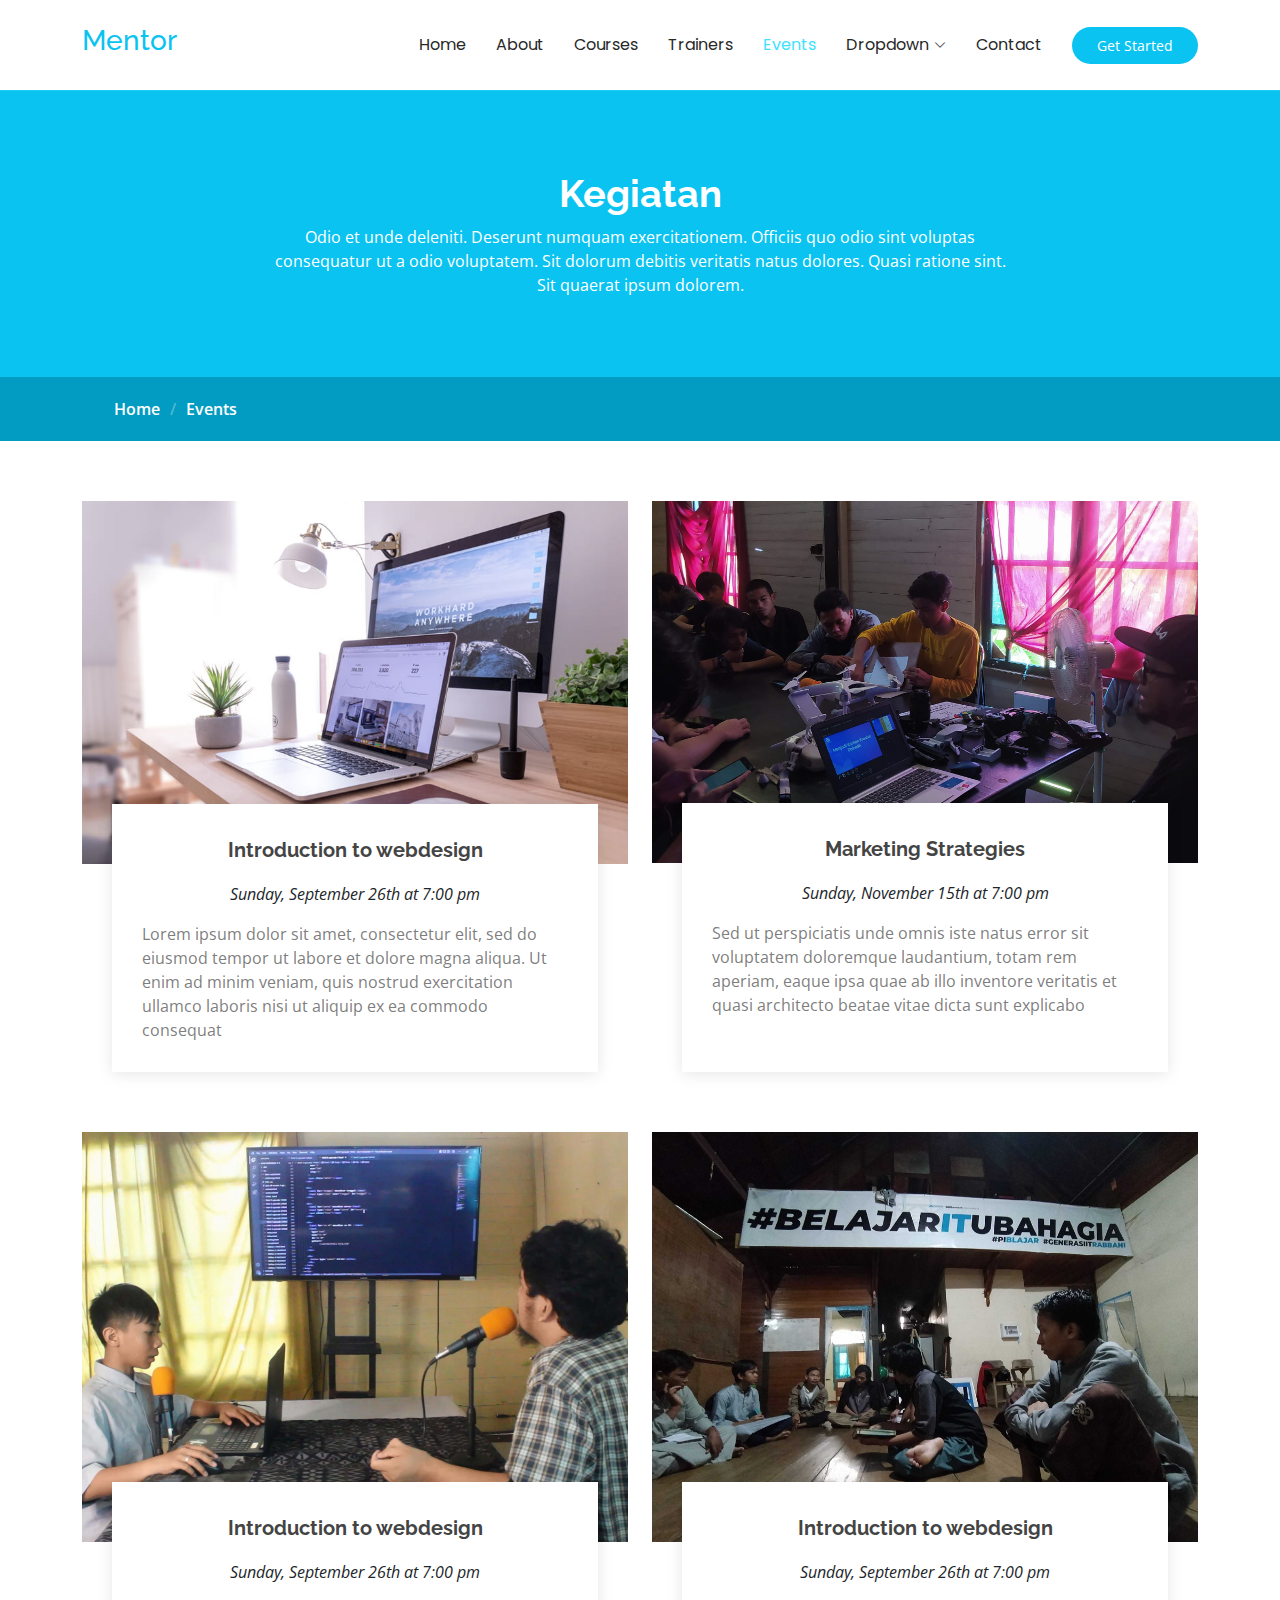
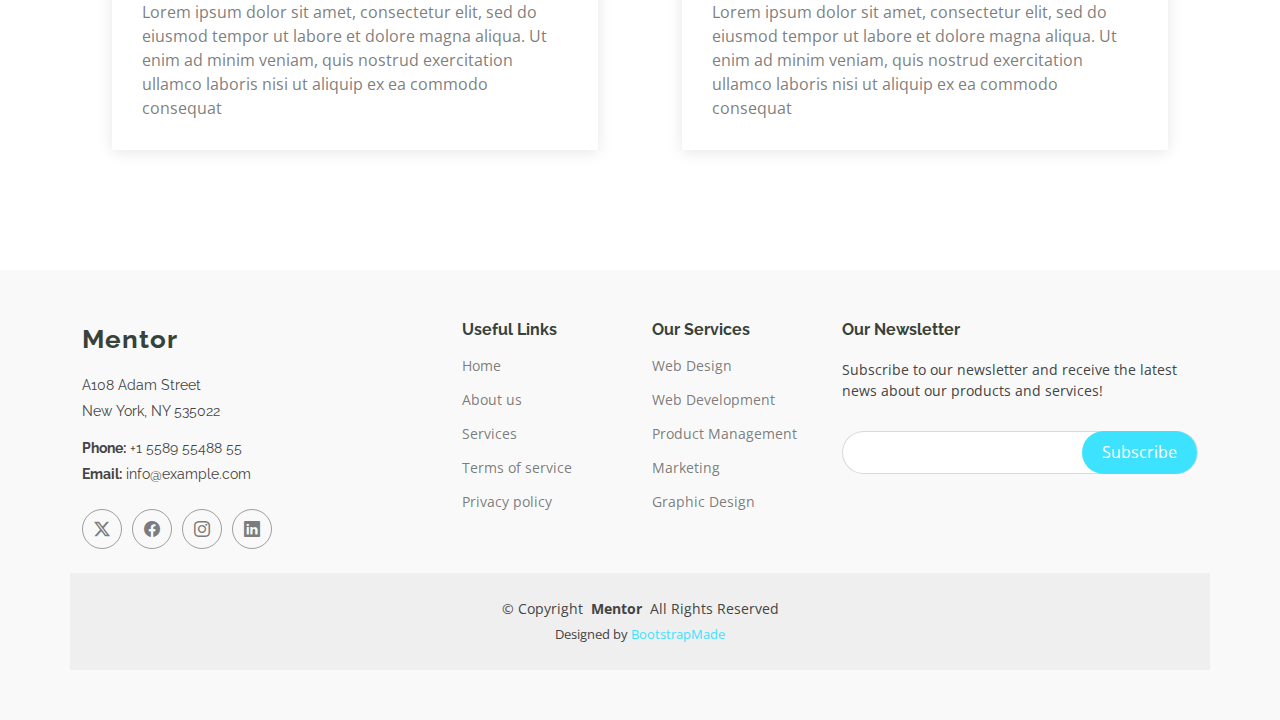
<file: Mentor/events.html>
<!DOCTYPE html>
<html lang="en">

<head>
  <meta charset="utf-8">
  <meta content="width=device-width, initial-scale=1.0" name="viewport">
  <title>Events - Mentor Bootstrap Template</title>
  <meta name="description" content="">
  <meta name="keywords" content="">

  <!-- Favicons -->
  <link href="assets/img/favicon.png" rel="icon">
  <link href="assets/img/apple-touch-icon.png" rel="apple-touch-icon">

  <!-- Fonts -->
  <link href="https://fonts.googleapis.com" rel="preconnect">
  <link href="https://fonts.gstatic.com" rel="preconnect" crossorigin>
  <link href="https://fonts.googleapis.com/css2?family=Open+Sans:ital,wght@0,300;0,400;0,500;0,600;0,700;0,800;1,300;1,400;1,500;1,600;1,700;1,800&family=Poppins:ital,wght@0,100;0,200;0,300;0,400;0,500;0,600;0,700;0,800;0,900;1,100;1,200;1,300;1,400;1,500;1,600;1,700;1,800;1,900&family=Raleway:ital,wght@0,100;0,200;0,300;0,400;0,500;0,600;0,700;0,800;0,900;1,100;1,200;1,300;1,400;1,500;1,600;1,700;1,800;1,900&display=swap" rel="stylesheet">

  <!-- Vendor CSS Files -->
  <link href="assets/vendor/bootstrap/css/bootstrap.min.css" rel="stylesheet">
  <link href="assets/vendor/bootstrap-icons/bootstrap-icons.css" rel="stylesheet">
  <link href="assets/vendor/aos/aos.css" rel="stylesheet">
  <link href="assets/vendor/glightbox/css/glightbox.min.css" rel="stylesheet">
  <link href="assets/vendor/swiper/swiper-bundle.min.css" rel="stylesheet">

  <!-- Main CSS File -->
  <link href="assets/css/main.css" rel="stylesheet">

  <!-- =======================================================
  * Template Name: Mentor
  * Template URL: https://bootstrapmade.com/mentor-free-education-bootstrap-theme/
  * Updated: Aug 07 2024 with Bootstrap v5.3.3
  * Author: BootstrapMade.com
  * License: https://bootstrapmade.com/license/
  ======================================================== -->
</head>

<body class="events-page">

  <header id="header" class="header d-flex align-items-center sticky-top">
    <div class="container-fluid container-xl position-relative d-flex align-items-center">

      <a href="index.html" class="logo d-flex align-items-center me-auto">
        <!-- Uncomment the line below if you also wish to use an image logo -->
        <!-- <img src="assets/img/logo.png" alt=""> -->
        <h3 class="sitename" style="color: #0ac3f1;">Mentor</h3>
      </a>

      <nav id="navmenu" class="navmenu">
        <ul>
          <li><a href="index.html">Home<br></a></li>
          <li><a href="about.html">About</a></li>
          <li><a href="courses.html">Courses</a></li>
          <li><a href="trainers.html">Trainers</a></li>
          <li><a href="events.html" class="active">Events</a></li>
          <li class="dropdown"><a href="#"><span>Dropdown</span> <i class="bi bi-chevron-down toggle-dropdown"></i></a>
            <ul>
              <li><a href="#">Dropdown 1</a></li>
              <li class="dropdown"><a href="#"><span>Deep Dropdown</span> <i class="bi bi-chevron-down toggle-dropdown"></i></a>
                <ul>
                  <li><a href="#">Deep Dropdown 1</a></li>
                  <li><a href="#">Deep Dropdown 2</a></li>
                  <li><a href="#">Deep Dropdown 3</a></li>
                  <li><a href="#">Deep Dropdown 4</a></li>
                  <li><a href="#">Deep Dropdown 5</a></li>
                </ul>
              </li>
              <li><a href="#">Dropdown 2</a></li>
              <li><a href="#">Dropdown 3</a></li>
              <li><a href="#">Dropdown 4</a></li>
            </ul>
          </li>
          <li><a href="contact.html">Contact</a></li>
        </ul>
        <i class="mobile-nav-toggle d-xl-none bi bi-list"></i>
      </nav>

      <a class="btn-getstarted" href="courses.html" style="background-color: #0ac3f1;">Get Started</a>

    </div>
  </header>

  <main class="main">

    <!-- Page Title -->
    <div class="page-title" data-aos="fade">
      <div class="heading" style="background-color: #0ac3f1;">
        <div class="container">
          <div class="row d-flex justify-content-center text-center">
            <div class="col-lg-8">
              <h1>Kegiatan</h1>
              <p class="mb-0">Odio et unde deleniti. Deserunt numquam exercitationem. Officiis quo odio sint voluptas consequatur ut a odio voluptatem. Sit dolorum debitis veritatis natus dolores. Quasi ratione sint. Sit quaerat ipsum dolorem.</p>
            </div>
          </div>
        </div>
      </div>
      <nav class="breadcrumbs" style="background-color: #029cc2;">
        <div class="container">
          <ol>
            <li><a href="index.html">Home</a></li>
            <li class="current">Events</li>
          </ol>
        </div>
      </nav>
    </div><!-- End Page Title -->

    <!-- Events Section -->
    <section id="events" class="events section">

      <div class="container" data-aos="fade-up">

        <div class="row">
          <div class="col-md-6 d-flex align-items-stretch">
            <div class="card">
              <div class="card-img">
                <img src="assets/img/events-item-1.jpg" alt="...">
              </div>
              <div class="card-body">
                <h5 class="card-title"><a href="">Introduction to webdesign</a></h5>
                <p class="fst-italic text-center">Sunday, September 26th at 7:00 pm</p>
                <p class="card-text">Lorem ipsum dolor sit amet, consectetur elit, sed do eiusmod tempor ut labore et dolore magna aliqua. Ut enim ad minim veniam, quis nostrud exercitation ullamco laboris nisi ut aliquip ex ea commodo consequat</p>
              </div>
            </div>
          </div>
          <div class="col-md-6 d-flex align-items-stretch">
            <div class="card">
              <div class="card-img">
                <img src="../asset/image/pondokinformatika - gallery8_edited_edited.jpg" alt="...">
              </div>
              <div class="card-body">
                <h5 class="card-title"><a href="">Marketing Strategies</a></h5>
                <p class="fst-italic text-center">Sunday, November 15th at 7:00 pm</p>
                <p class="card-text">Sed ut perspiciatis unde omnis iste natus error sit voluptatem doloremque laudantium, totam rem aperiam, eaque ipsa quae ab illo inventore veritatis et quasi architecto beatae vitae dicta sunt explicabo</p>
              </div>
            </div>

         
          
          </div>
          <div class="col-md-6 d-flex align-items-stretch">
            <div class="card">
              <div class="card-img">
                <img src="../asset/image/pondokinformatika - gallery12.jpg" alt="...">
              </div>
              <div class="card-body">
                <h5 class="card-title"><a href="">Introduction to webdesign</a></h5>
                <p class="fst-italic text-center">Sunday, September 26th at 7:00 pm</p>
                <p class="card-text">Lorem ipsum dolor sit amet, consectetur elit, sed do eiusmod tempor ut labore et dolore magna aliqua. Ut enim ad minim veniam, quis nostrud exercitation ullamco laboris nisi ut aliquip ex ea commodo consequat</p>
              </div>
            </div>
          </div>
          <div class="col-md-6 d-flex align-items-stretch">
            <div class="card">
              <div class="card-img">
                <img src="../asset/image/pondokinformatika - gallery9.jpg" alt="...">
              </div>
              <div class="card-body">
                <h5 class="card-title"><a href="">Introduction to webdesign</a></h5>
                <p class="fst-italic text-center">Sunday, September 26th at 7:00 pm</p>
                <p class="card-text">Lorem ipsum dolor sit amet, consectetur elit, sed do eiusmod tempor ut labore et dolore magna aliqua. Ut enim ad minim veniam, quis nostrud exercitation ullamco laboris nisi ut aliquip ex ea commodo consequat</p>
              </div>
            </div>
          </div>
        </div>

      </div>

    </section><!-- /Events Section -->

  </main>

  <footer id="footer" class="footer position-relative light-background">

    <div class="container footer-top">
      <div class="row gy-4">
        <div class="col-lg-4 col-md-6 footer-about">
          <a href="index.html" class="logo d-flex align-items-center">
            <span class="sitename">Mentor</span>
          </a>
          <div class="footer-contact pt-3">
            <p>A108 Adam Street</p>
            <p>New York, NY 535022</p>
            <p class="mt-3"><strong>Phone:</strong> <span>+1 5589 55488 55</span></p>
            <p><strong>Email:</strong> <span>info@example.com</span></p>
          </div>
          <div class="social-links d-flex mt-4">
            <a href=""><i class="bi bi-twitter-x"></i></a>
            <a href=""><i class="bi bi-facebook"></i></a>
            <a href=""><i class="bi bi-instagram"></i></a>
            <a href=""><i class="bi bi-linkedin"></i></a>
          </div>
        </div>

        <div class="col-lg-2 col-md-3 footer-links">
          <h4>Useful Links</h4>
          <ul>
            <li><a href="#">Home</a></li>
            <li><a href="#">About us</a></li>
            <li><a href="#">Services</a></li>
            <li><a href="#">Terms of service</a></li>
            <li><a href="#">Privacy policy</a></li>
          </ul>
        </div>

        <div class="col-lg-2 col-md-3 footer-links">
          <h4>Our Services</h4>
          <ul>
            <li><a href="#">Web Design</a></li>
            <li><a href="#">Web Development</a></li>
            <li><a href="#">Product Management</a></li>
            <li><a href="#">Marketing</a></li>
            <li><a href="#">Graphic Design</a></li>
          </ul>
        </div>

        <div class="col-lg-4 col-md-12 footer-newsletter">
          <h4>Our Newsletter</h4>
          <p>Subscribe to our newsletter and receive the latest news about our products and services!</p>
          <form action="forms/newsletter.php" method="post" class="php-email-form">
            <div class="newsletter-form"><input type="email" name="email"><input type="submit" value="Subscribe"></div>
            <div class="loading">Loading</div>
            <div class="error-message"></div>
            <div class="sent-message">Your subscription request has been sent. Thank you!</div>
          </form>
        </div>

      </div>
    </div>

    <div class="container copyright text-center mt-4">
      <p>© <span>Copyright</span> <strong class="px-1 sitename">Mentor</strong> <span>All Rights Reserved</span></p>
      <div class="credits">
        <!-- All the links in the footer should remain intact. -->
        <!-- You can delete the links only if you've purchased the pro version. -->
        <!-- Licensing information: https://bootstrapmade.com/license/ -->
        <!-- Purchase the pro version with working PHP/AJAX contact form: [buy-url] -->
        Designed by <a href="https://bootstrapmade.com/">BootstrapMade</a>
      </div>
    </div>

  </footer>

  <!-- Scroll Top -->
  <a href="#" id="scroll-top" class="scroll-top d-flex align-items-center justify-content-center"><i class="bi bi-arrow-up-short"></i></a>

  <!-- Preloader -->
  <div id="preloader"></div>

  <!-- Vendor JS Files -->
  <script src="assets/vendor/bootstrap/js/bootstrap.bundle.min.js"></script>
  <script src="assets/vendor/php-email-form/validate.js"></script>
  <script src="assets/vendor/aos/aos.js"></script>
  <script src="assets/vendor/glightbox/js/glightbox.min.js"></script>
  <script src="assets/vendor/purecounter/purecounter_vanilla.js"></script>
  <script src="assets/vendor/swiper/swiper-bundle.min.js"></script>

  <!-- Main JS File -->
  <script src="assets/js/main.js"></script>

</body>

</html>
</file>
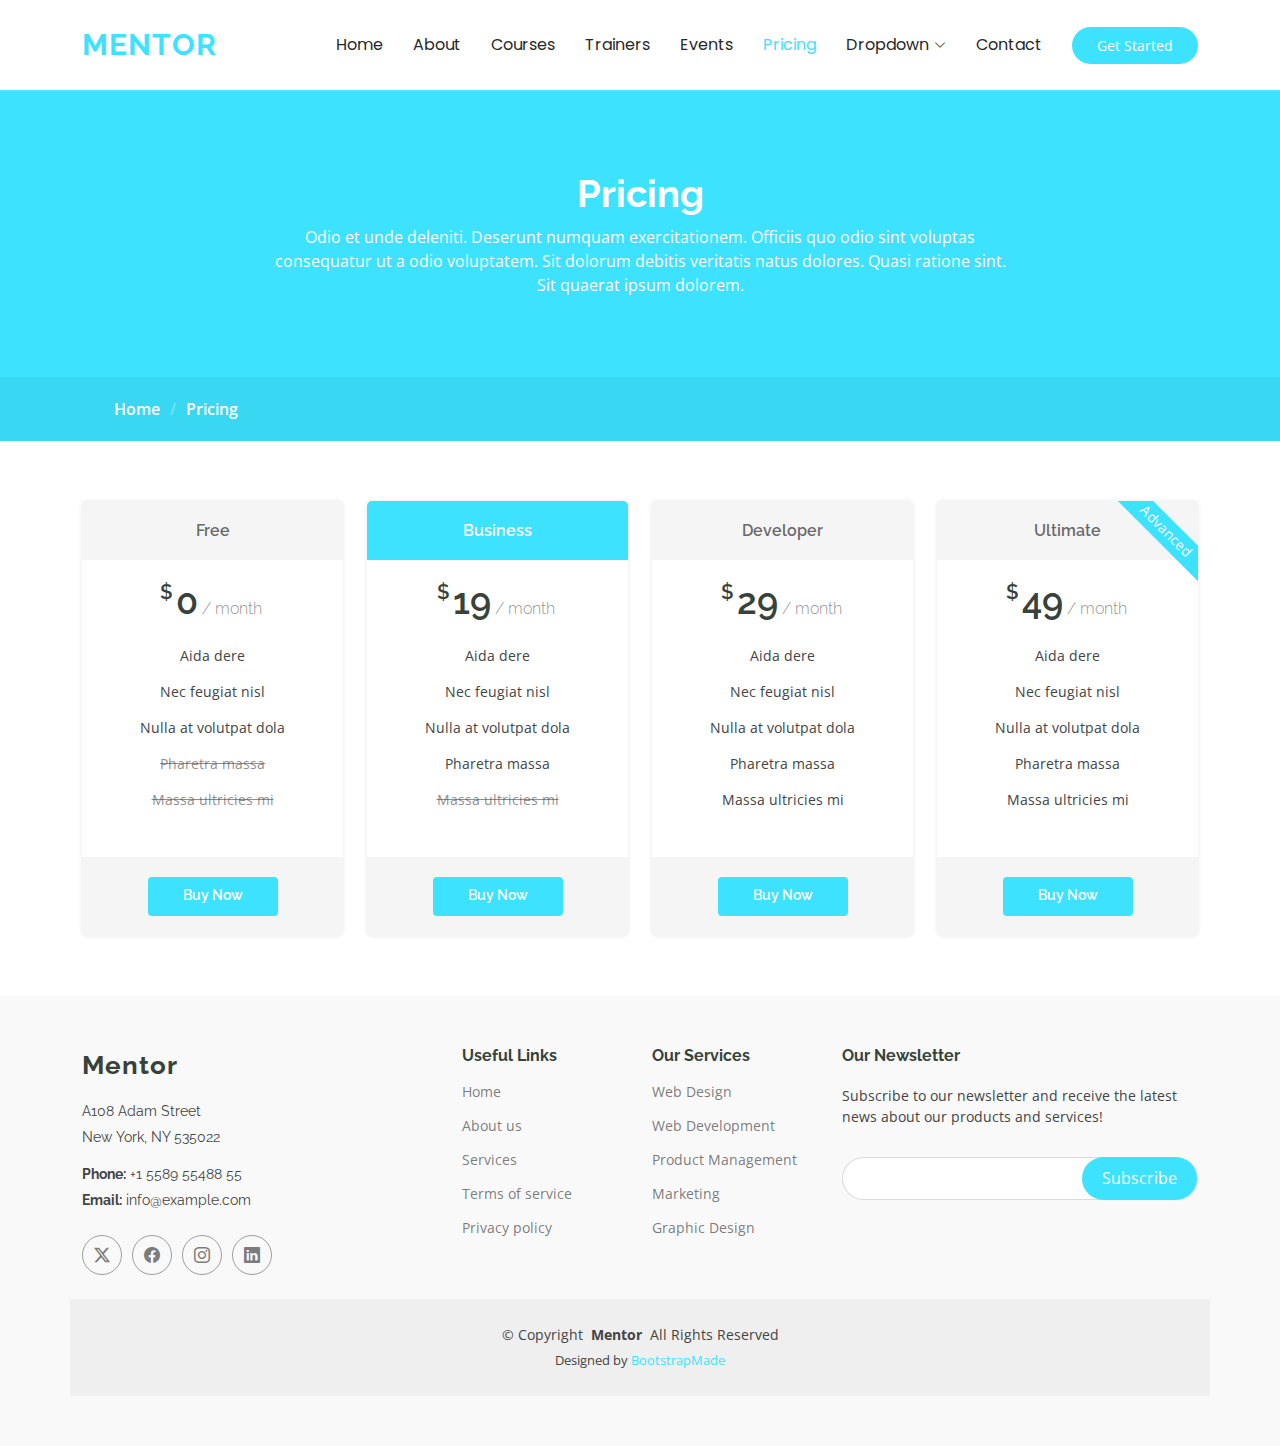
<file: Mentor/pricing.html>
<!DOCTYPE html>
<html lang="en">

<head>
  <meta charset="utf-8">
  <meta content="width=device-width, initial-scale=1.0" name="viewport">
  <title>Pricing - Mentor Bootstrap Template</title>
  <meta name="description" content="">
  <meta name="keywords" content="">

  <!-- Favicons -->
  <link href="assets/img/favicon.png" rel="icon">
  <link href="assets/img/apple-touch-icon.png" rel="apple-touch-icon">

  <!-- Fonts -->
  <link href="https://fonts.googleapis.com" rel="preconnect">
  <link href="https://fonts.gstatic.com" rel="preconnect" crossorigin>
  <link href="https://fonts.googleapis.com/css2?family=Open+Sans:ital,wght@0,300;0,400;0,500;0,600;0,700;0,800;1,300;1,400;1,500;1,600;1,700;1,800&family=Poppins:ital,wght@0,100;0,200;0,300;0,400;0,500;0,600;0,700;0,800;0,900;1,100;1,200;1,300;1,400;1,500;1,600;1,700;1,800;1,900&family=Raleway:ital,wght@0,100;0,200;0,300;0,400;0,500;0,600;0,700;0,800;0,900;1,100;1,200;1,300;1,400;1,500;1,600;1,700;1,800;1,900&display=swap" rel="stylesheet">

  <!-- Vendor CSS Files -->
  <link href="assets/vendor/bootstrap/css/bootstrap.min.css" rel="stylesheet">
  <link href="assets/vendor/bootstrap-icons/bootstrap-icons.css" rel="stylesheet">
  <link href="assets/vendor/aos/aos.css" rel="stylesheet">
  <link href="assets/vendor/glightbox/css/glightbox.min.css" rel="stylesheet">
  <link href="assets/vendor/swiper/swiper-bundle.min.css" rel="stylesheet">

  <!-- Main CSS File -->
  <link href="assets/css/main.css" rel="stylesheet">

  <!-- =======================================================
  * Template Name: Mentor
  * Template URL: https://bootstrapmade.com/mentor-free-education-bootstrap-theme/
  * Updated: Aug 07 2024 with Bootstrap v5.3.3
  * Author: BootstrapMade.com
  * License: https://bootstrapmade.com/license/
  ======================================================== -->
</head>

<body class="pricing-page">

  <header id="header" class="header d-flex align-items-center sticky-top">
    <div class="container-fluid container-xl position-relative d-flex align-items-center">

      <a href="index.html" class="logo d-flex align-items-center me-auto">
        <!-- Uncomment the line below if you also wish to use an image logo -->
        <!-- <img src="assets/img/logo.png" alt=""> -->
        <h1 class="sitename">Mentor</h1>
      </a>

      <nav id="navmenu" class="navmenu">
        <ul>
          <li><a href="index.html">Home<br></a></li>
          <li><a href="about.html">About</a></li>
          <li><a href="courses.html">Courses</a></li>
          <li><a href="trainers.html">Trainers</a></li>
          <li><a href="events.html">Events</a></li>
          <li><a href="pricing.html" class="active">Pricing</a></li>
          <li class="dropdown"><a href="#"><span>Dropdown</span> <i class="bi bi-chevron-down toggle-dropdown"></i></a>
            <ul>
              <li><a href="#">Dropdown 1</a></li>
              <li class="dropdown"><a href="#"><span>Deep Dropdown</span> <i class="bi bi-chevron-down toggle-dropdown"></i></a>
                <ul>
                  <li><a href="#">Deep Dropdown 1</a></li>
                  <li><a href="#">Deep Dropdown 2</a></li>
                  <li><a href="#">Deep Dropdown 3</a></li>
                  <li><a href="#">Deep Dropdown 4</a></li>
                  <li><a href="#">Deep Dropdown 5</a></li>
                </ul>
              </li>
              <li><a href="#">Dropdown 2</a></li>
              <li><a href="#">Dropdown 3</a></li>
              <li><a href="#">Dropdown 4</a></li>
            </ul>
          </li>
          <li><a href="contact.html">Contact</a></li>
        </ul>
        <i class="mobile-nav-toggle d-xl-none bi bi-list"></i>
      </nav>

      <a class="btn-getstarted" href="courses.html">Get Started</a>

    </div>
  </header>

  <main class="main">

    <!-- Page Title -->
    <div class="page-title" data-aos="fade">
      <div class="heading">
        <div class="container">
          <div class="row d-flex justify-content-center text-center">
            <div class="col-lg-8">
              <h1>Pricing</h1>
              <p class="mb-0">Odio et unde deleniti. Deserunt numquam exercitationem. Officiis quo odio sint voluptas consequatur ut a odio voluptatem. Sit dolorum debitis veritatis natus dolores. Quasi ratione sint. Sit quaerat ipsum dolorem.</p>
            </div>
          </div>
        </div>
      </div>
      <nav class="breadcrumbs">
        <div class="container">
          <ol>
            <li><a href="index.html">Home</a></li>
            <li class="current">Pricing</li>
          </ol>
        </div>
      </nav>
    </div><!-- End Page Title -->

    <!-- Pricing Section -->
    <section id="pricing" class="pricing section">

      <div class="container">

        <div class="row gy-3">

          <div class="col-xl-3 col-lg-6" data-aos="fade-up" data-aos-delay="100">
            <div class="pricing-item">
              <h3>Free</h3>
              <h4><sup>$</sup>0<span> / month</span></h4>
              <ul>
                <li>Aida dere</li>
                <li>Nec feugiat nisl</li>
                <li>Nulla at volutpat dola</li>
                <li class="na">Pharetra massa</li>
                <li class="na">Massa ultricies mi</li>
              </ul>
              <div class="btn-wrap">
                <a href="#" class="btn-buy">Buy Now</a>
              </div>
            </div>
          </div><!-- End Pricing Item -->

          <div class="col-xl-3 col-lg-6" data-aos="fade-up" data-aos-delay="200">
            <div class="pricing-item featured">
              <h3>Business</h3>
              <h4><sup>$</sup>19<span> / month</span></h4>
              <ul>
                <li>Aida dere</li>
                <li>Nec feugiat nisl</li>
                <li>Nulla at volutpat dola</li>
                <li>Pharetra massa</li>
                <li class="na">Massa ultricies mi</li>
              </ul>
              <div class="btn-wrap">
                <a href="#" class="btn-buy">Buy Now</a>
              </div>
            </div>
          </div><!-- End Pricing Item -->

          <div class="col-xl-3 col-lg-6" data-aos="fade-up" data-aos-delay="400">
            <div class="pricing-item">
              <h3>Developer</h3>
              <h4><sup>$</sup>29<span> / month</span></h4>
              <ul>
                <li>Aida dere</li>
                <li>Nec feugiat nisl</li>
                <li>Nulla at volutpat dola</li>
                <li>Pharetra massa</li>
                <li>Massa ultricies mi</li>
              </ul>
              <div class="btn-wrap">
                <a href="#" class="btn-buy">Buy Now</a>
              </div>
            </div>
          </div><!-- End Pricing Item -->

          <div class="col-xl-3 col-lg-6" data-aos="fade-up" data-aos-delay="400">
            <div class="pricing-item">
              <span class="advanced">Advanced</span>
              <h3>Ultimate</h3>
              <h4><sup>$</sup>49<span> / month</span></h4>
              <ul>
                <li>Aida dere</li>
                <li>Nec feugiat nisl</li>
                <li>Nulla at volutpat dola</li>
                <li>Pharetra massa</li>
                <li>Massa ultricies mi</li>
              </ul>
              <div class="btn-wrap">
                <a href="#" class="btn-buy">Buy Now</a>
              </div>
            </div>
          </div><!-- End Pricing Item -->

        </div>

      </div>

    </section><!-- /Pricing Section -->

  </main>

  <footer id="footer" class="footer position-relative light-background">

    <div class="container footer-top">
      <div class="row gy-4">
        <div class="col-lg-4 col-md-6 footer-about">
          <a href="index.html" class="logo d-flex align-items-center">
            <span class="sitename">Mentor</span>
          </a>
          <div class="footer-contact pt-3">
            <p>A108 Adam Street</p>
            <p>New York, NY 535022</p>
            <p class="mt-3"><strong>Phone:</strong> <span>+1 5589 55488 55</span></p>
            <p><strong>Email:</strong> <span>info@example.com</span></p>
          </div>
          <div class="social-links d-flex mt-4">
            <a href=""><i class="bi bi-twitter-x"></i></a>
            <a href=""><i class="bi bi-facebook"></i></a>
            <a href=""><i class="bi bi-instagram"></i></a>
            <a href=""><i class="bi bi-linkedin"></i></a>
          </div>
        </div>

        <div class="col-lg-2 col-md-3 footer-links">
          <h4>Useful Links</h4>
          <ul>
            <li><a href="#">Home</a></li>
            <li><a href="#">About us</a></li>
            <li><a href="#">Services</a></li>
            <li><a href="#">Terms of service</a></li>
            <li><a href="#">Privacy policy</a></li>
          </ul>
        </div>

        <div class="col-lg-2 col-md-3 footer-links">
          <h4>Our Services</h4>
          <ul>
            <li><a href="#">Web Design</a></li>
            <li><a href="#">Web Development</a></li>
            <li><a href="#">Product Management</a></li>
            <li><a href="#">Marketing</a></li>
            <li><a href="#">Graphic Design</a></li>
          </ul>
        </div>

        <div class="col-lg-4 col-md-12 footer-newsletter">
          <h4>Our Newsletter</h4>
          <p>Subscribe to our newsletter and receive the latest news about our products and services!</p>
          <form action="forms/newsletter.php" method="post" class="php-email-form">
            <div class="newsletter-form"><input type="email" name="email"><input type="submit" value="Subscribe"></div>
            <div class="loading">Loading</div>
            <div class="error-message"></div>
            <div class="sent-message">Your subscription request has been sent. Thank you!</div>
          </form>
        </div>

      </div>
    </div>

    <div class="container copyright text-center mt-4">
      <p>© <span>Copyright</span> <strong class="px-1 sitename">Mentor</strong> <span>All Rights Reserved</span></p>
      <div class="credits">
        <!-- All the links in the footer should remain intact. -->
        <!-- You can delete the links only if you've purchased the pro version. -->
        <!-- Licensing information: https://bootstrapmade.com/license/ -->
        <!-- Purchase the pro version with working PHP/AJAX contact form: [buy-url] -->
        Designed by <a href="https://bootstrapmade.com/">BootstrapMade</a>
      </div>
    </div>

  </footer>

  <!-- Scroll Top -->
  <a href="#" id="scroll-top" class="scroll-top d-flex align-items-center justify-content-center"><i class="bi bi-arrow-up-short"></i></a>

  <!-- Preloader -->
  <div id="preloader"></div>

  <!-- Vendor JS Files -->
  <script src="assets/vendor/bootstrap/js/bootstrap.bundle.min.js"></script>
  <script src="assets/vendor/php-email-form/validate.js"></script>
  <script src="assets/vendor/aos/aos.js"></script>
  <script src="assets/vendor/glightbox/js/glightbox.min.js"></script>
  <script src="assets/vendor/purecounter/purecounter_vanilla.js"></script>
  <script src="assets/vendor/swiper/swiper-bundle.min.js"></script>

  <!-- Main JS File -->
  <script src="assets/js/main.js"></script>

</body>

</html>
</file>
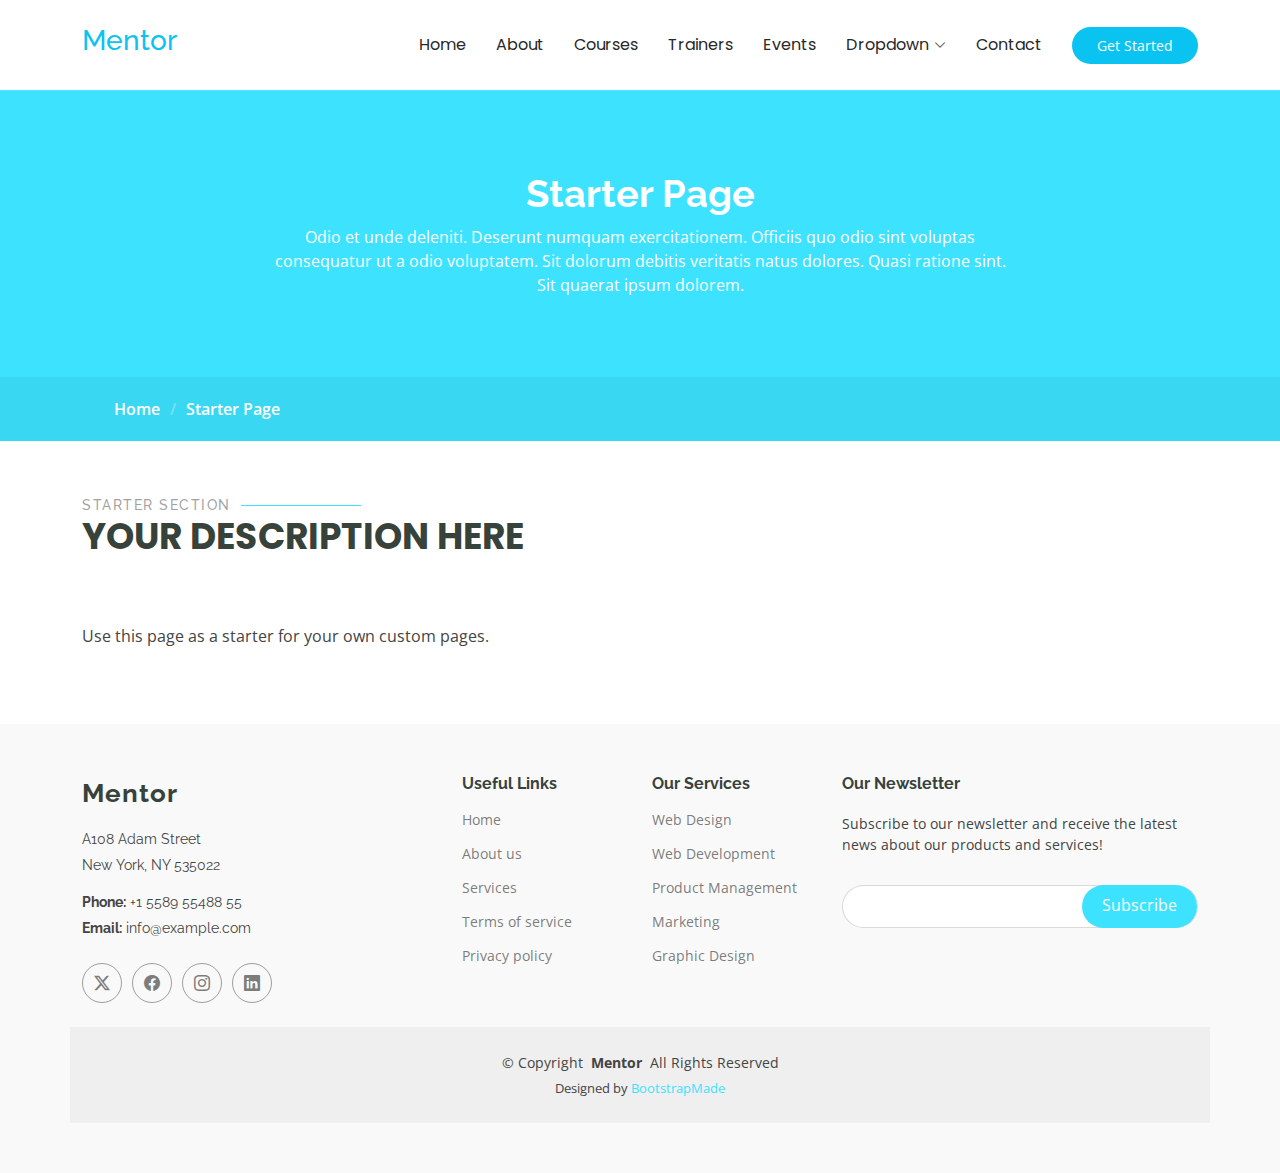
<file: Mentor/starter-page.html>
<!DOCTYPE html>
<html lang="en">

<head>
  <meta charset="utf-8">
  <meta content="width=device-width, initial-scale=1.0" name="viewport">
  <title>Starter Page - Mentor Bootstrap Template</title>
  <meta name="description" content="">
  <meta name="keywords" content="">

  <!-- Favicons -->
  <link href="assets/img/favicon.png" rel="icon">
  <link href="assets/img/apple-touch-icon.png" rel="apple-touch-icon">

  <!-- Fonts -->
  <link href="https://fonts.googleapis.com" rel="preconnect">
  <link href="https://fonts.gstatic.com" rel="preconnect" crossorigin>
  <link href="https://fonts.googleapis.com/css2?family=Open+Sans:ital,wght@0,300;0,400;0,500;0,600;0,700;0,800;1,300;1,400;1,500;1,600;1,700;1,800&family=Poppins:ital,wght@0,100;0,200;0,300;0,400;0,500;0,600;0,700;0,800;0,900;1,100;1,200;1,300;1,400;1,500;1,600;1,700;1,800;1,900&family=Raleway:ital,wght@0,100;0,200;0,300;0,400;0,500;0,600;0,700;0,800;0,900;1,100;1,200;1,300;1,400;1,500;1,600;1,700;1,800;1,900&display=swap" rel="stylesheet">

  <!-- Vendor CSS Files -->
  <link href="assets/vendor/bootstrap/css/bootstrap.min.css" rel="stylesheet">
  <link href="assets/vendor/bootstrap-icons/bootstrap-icons.css" rel="stylesheet">
  <link href="assets/vendor/aos/aos.css" rel="stylesheet">
  <link href="assets/vendor/glightbox/css/glightbox.min.css" rel="stylesheet">
  <link href="assets/vendor/swiper/swiper-bundle.min.css" rel="stylesheet">

  <!-- Main CSS File -->
  <link href="assets/css/main.css" rel="stylesheet">

  <!-- =======================================================
  * Template Name: Mentor
  * Template URL: https://bootstrapmade.com/mentor-free-education-bootstrap-theme/
  * Updated: Aug 07 2024 with Bootstrap v5.3.3
  * Author: BootstrapMade.com
  * License: https://bootstrapmade.com/license/
  ======================================================== -->
</head>

<body class="starter-page-page">

  <header id="header" class="header d-flex align-items-center sticky-top">
    <div class="container-fluid container-xl position-relative d-flex align-items-center">

      <a href="index.html" class="logo d-flex align-items-center me-auto">
        <!-- Uncomment the line below if you also wish to use an image logo -->
        <!-- <img src="assets/img/logo.png" alt=""> -->
        <h3 class="sitename" style="color: #0ac3f1;">Mentor</h3>
      </a>

      <nav id="navmenu" class="navmenu">
        <ul>
          <li><a href="index.html">Home<br></a></li>
          <li><a href="about.html">About</a></li>
          <li><a href="courses.html">Courses</a></li>
          <li><a href="trainers.html">Trainers</a></li>
          <li><a href="events.html">Events</a></li>
          <li class="dropdown"><a href="#"><span>Dropdown</span> <i class="bi bi-chevron-down toggle-dropdown"></i></a>
            <ul>
              <li><a href="#">Dropdown 1</a></li>
              <li class="dropdown"><a href="#"><span>Deep Dropdown</span> <i class="bi bi-chevron-down toggle-dropdown"></i></a>
                <ul>
                  <li><a href="#">Deep Dropdown 1</a></li>
                  <li><a href="#">Deep Dropdown 2</a></li>
                  <li><a href="#">Deep Dropdown 3</a></li>
                  <li><a href="#">Deep Dropdown 4</a></li>
                  <li><a href="#">Deep Dropdown 5</a></li>
                </ul>
              </li>
              <li><a href="#">Dropdown 2</a></li>
              <li><a href="#">Dropdown 3</a></li>
              <li><a href="#">Dropdown 4</a></li>
            </ul>
          </li>
          <li><a href="contact.html">Contact</a></li>
        </ul>
        <i class="mobile-nav-toggle d-xl-none bi bi-list"></i>
      </nav>

      <a class="btn-getstarted" href="courses.html" style="background-color: #0ac3f1;">Get Started</a>

    </div>
  </header>

  <main class="main">

    <!-- Page Title -->
    <div class="page-title" data-aos="fade">
      <div class="heading">
        <div class="container">
          <div class="row d-flex justify-content-center text-center">
            <div class="col-lg-8">
              <h1>Starter Page</h1>
              <p class="mb-0">Odio et unde deleniti. Deserunt numquam exercitationem. Officiis quo odio sint voluptas consequatur ut a odio voluptatem. Sit dolorum debitis veritatis natus dolores. Quasi ratione sint. Sit quaerat ipsum dolorem.</p>
            </div>
          </div>
        </div>
      </div>
      <nav class="breadcrumbs">
        <div class="container">
          <ol>
            <li><a href="index.html">Home</a></li>
            <li class="current">Starter Page</li>
          </ol>
        </div>
      </nav>
    </div><!-- End Page Title -->

    <!-- Starter Section Section -->
    <section id="starter-section" class="starter-section section">

      <!-- Section Title -->
      <div class="container section-title" data-aos="fade-up">
        <h2>Starter Section</h2>
        <p>Your Description Here<br></p>
      </div><!-- End Section Title -->

      <div class="container" data-aos="fade-up">
        <p>Use this page as a starter for your own custom pages.</p>
      </div>

    </section><!-- /Starter Section Section -->

  </main>

  <footer id="footer" class="footer position-relative light-background">

    <div class="container footer-top">
      <div class="row gy-4">
        <div class="col-lg-4 col-md-6 footer-about">
          <a href="index.html" class="logo d-flex align-items-center">
            <span class="sitename">Mentor</span>
          </a>
          <div class="footer-contact pt-3">
            <p>A108 Adam Street</p>
            <p>New York, NY 535022</p>
            <p class="mt-3"><strong>Phone:</strong> <span>+1 5589 55488 55</span></p>
            <p><strong>Email:</strong> <span>info@example.com</span></p>
          </div>
          <div class="social-links d-flex mt-4">
            <a href=""><i class="bi bi-twitter-x"></i></a>
            <a href=""><i class="bi bi-facebook"></i></a>
            <a href=""><i class="bi bi-instagram"></i></a>
            <a href=""><i class="bi bi-linkedin"></i></a>
          </div>
        </div>

        <div class="col-lg-2 col-md-3 footer-links">
          <h4>Useful Links</h4>
          <ul>
            <li><a href="#">Home</a></li>
            <li><a href="#">About us</a></li>
            <li><a href="#">Services</a></li>
            <li><a href="#">Terms of service</a></li>
            <li><a href="#">Privacy policy</a></li>
          </ul>
        </div>

        <div class="col-lg-2 col-md-3 footer-links">
          <h4>Our Services</h4>
          <ul>
            <li><a href="#">Web Design</a></li>
            <li><a href="#">Web Development</a></li>
            <li><a href="#">Product Management</a></li>
            <li><a href="#">Marketing</a></li>
            <li><a href="#">Graphic Design</a></li>
          </ul>
        </div>

        <div class="col-lg-4 col-md-12 footer-newsletter">
          <h4>Our Newsletter</h4>
          <p>Subscribe to our newsletter and receive the latest news about our products and services!</p>
          <form action="forms/newsletter.php" method="post" class="php-email-form">
            <div class="newsletter-form"><input type="email" name="email"><input type="submit" value="Subscribe"></div>
            <div class="loading">Loading</div>
            <div class="error-message"></div>
            <div class="sent-message">Your subscription request has been sent. Thank you!</div>
          </form>
        </div>

      </div>
    </div>

    <div class="container copyright text-center mt-4">
      <p>© <span>Copyright</span> <strong class="px-1 sitename">Mentor</strong> <span>All Rights Reserved</span></p>
      <div class="credits">
        <!-- All the links in the footer should remain intact. -->
        <!-- You can delete the links only if you've purchased the pro version. -->
        <!-- Licensing information: https://bootstrapmade.com/license/ -->
        <!-- Purchase the pro version with working PHP/AJAX contact form: [buy-url] -->
        Designed by <a href="https://bootstrapmade.com/">BootstrapMade</a>
      </div>
    </div>

  </footer>

  <!-- Scroll Top -->
  <a href="#" id="scroll-top" class="scroll-top d-flex align-items-center justify-content-center"><i class="bi bi-arrow-up-short"></i></a>

  <!-- Preloader -->
  <div id="preloader"></div>

  <!-- Vendor JS Files -->
  <script src="assets/vendor/bootstrap/js/bootstrap.bundle.min.js"></script>
  <script src="assets/vendor/php-email-form/validate.js"></script>
  <script src="assets/vendor/aos/aos.js"></script>
  <script src="assets/vendor/glightbox/js/glightbox.min.js"></script>
  <script src="assets/vendor/purecounter/purecounter_vanilla.js"></script>
  <script src="assets/vendor/swiper/swiper-bundle.min.js"></script>

  <!-- Main JS File -->
  <script src="assets/js/main.js"></script>

</body>

</html>
</file>
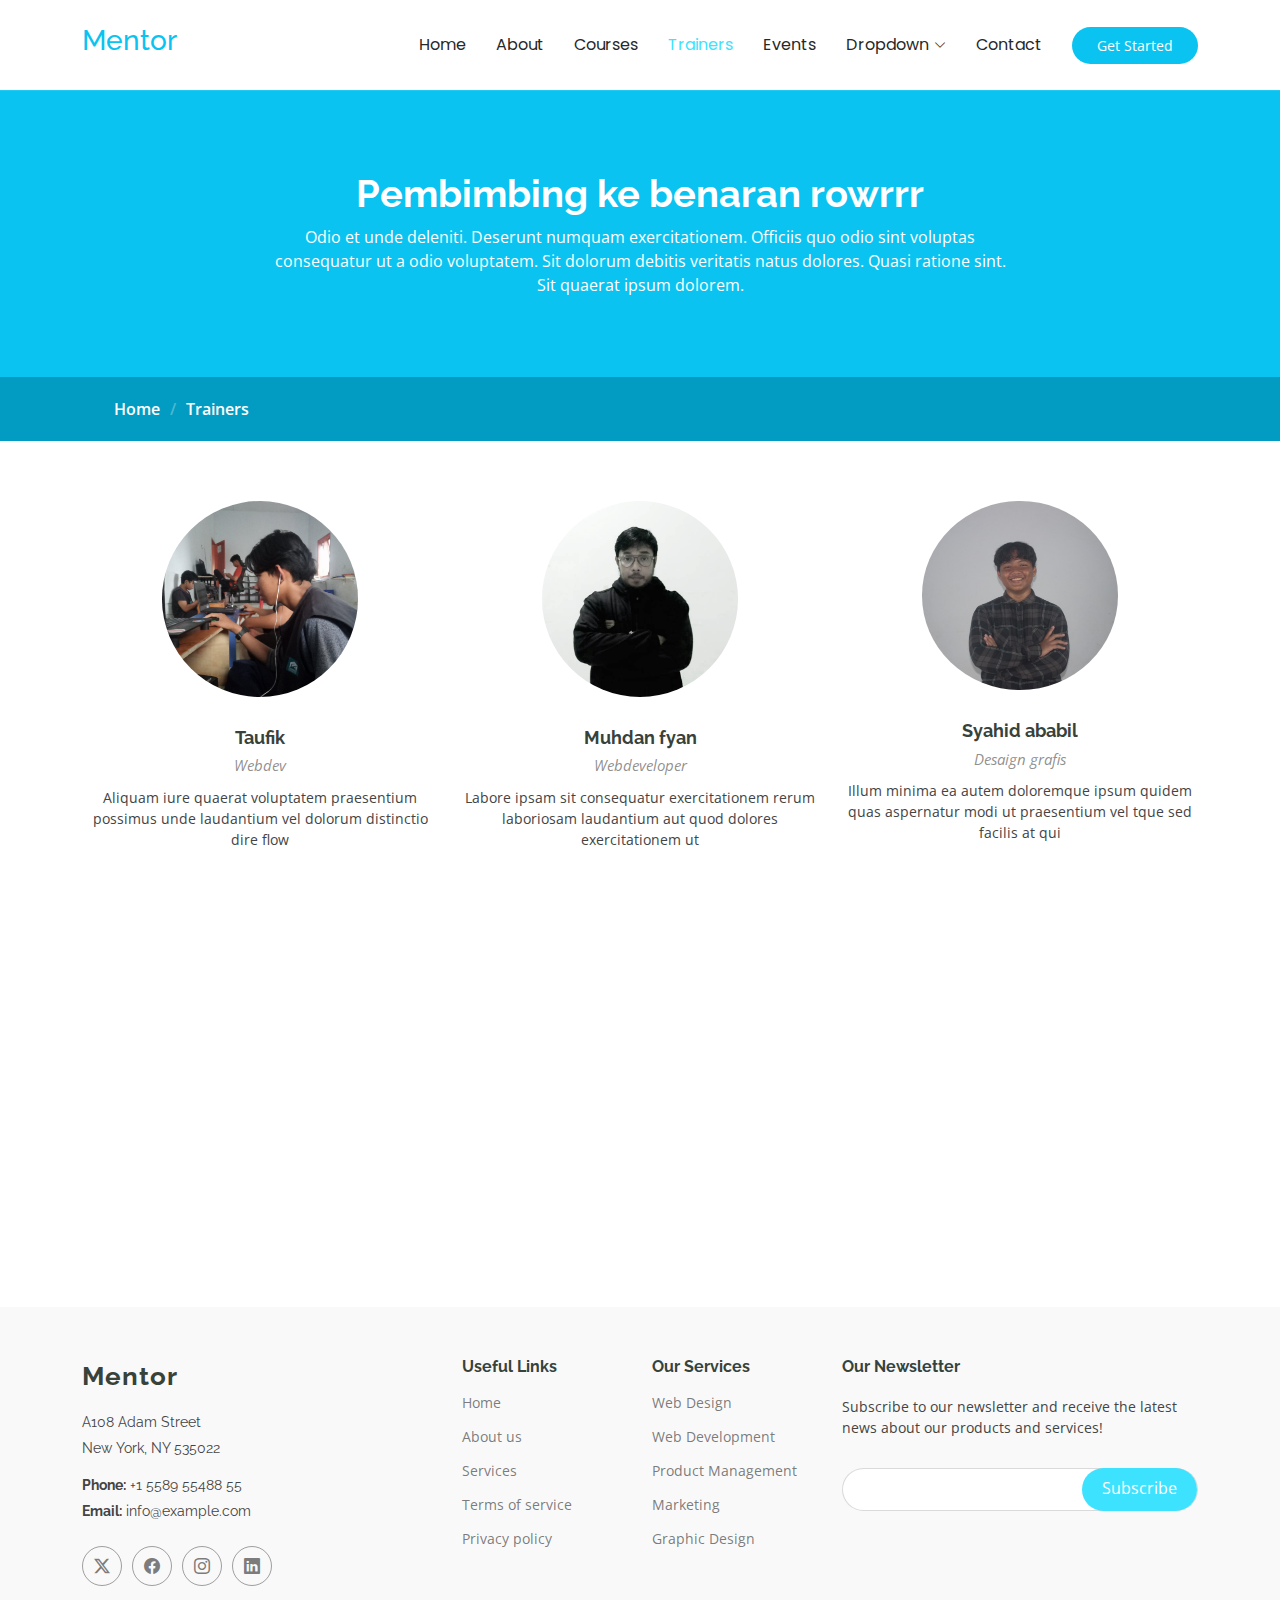
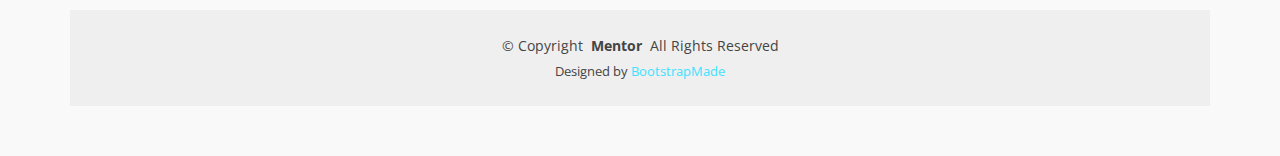
<file: Mentor/trainers.html>
<!DOCTYPE html>
<html lang="en">

<head>
  <meta charset="utf-8">
  <meta content="width=device-width, initial-scale=1.0" name="viewport">
  <title>Trainers - Mentor Bootstrap Template</title>
  <meta name="description" content="">
  <meta name="keywords" content="">

  <!-- Favicons -->
  <link href="assets/img/favicon.png" rel="icon">
  <link href="assets/img/apple-touch-icon.png" rel="apple-touch-icon">

  <!-- Fonts -->
  <link href="https://fonts.googleapis.com" rel="preconnect">
  <link href="https://fonts.gstatic.com" rel="preconnect" crossorigin>
  <link href="https://fonts.googleapis.com/css2?family=Open+Sans:ital,wght@0,300;0,400;0,500;0,600;0,700;0,800;1,300;1,400;1,500;1,600;1,700;1,800&family=Poppins:ital,wght@0,100;0,200;0,300;0,400;0,500;0,600;0,700;0,800;0,900;1,100;1,200;1,300;1,400;1,500;1,600;1,700;1,800;1,900&family=Raleway:ital,wght@0,100;0,200;0,300;0,400;0,500;0,600;0,700;0,800;0,900;1,100;1,200;1,300;1,400;1,500;1,600;1,700;1,800;1,900&display=swap" rel="stylesheet">

  <!-- Vendor CSS Files -->
  <link href="assets/vendor/bootstrap/css/bootstrap.min.css" rel="stylesheet">
  <link href="assets/vendor/bootstrap-icons/bootstrap-icons.css" rel="stylesheet">
  <link href="assets/vendor/aos/aos.css" rel="stylesheet">
  <link href="assets/vendor/glightbox/css/glightbox.min.css" rel="stylesheet">
  <link href="assets/vendor/swiper/swiper-bundle.min.css" rel="stylesheet">

  <!-- Main CSS File -->
  <link href="assets/css/main.css" rel="stylesheet">

  <!-- =======================================================
  * Template Name: Mentor
  * Template URL: https://bootstrapmade.com/mentor-free-education-bootstrap-theme/
  * Updated: Aug 07 2024 with Bootstrap v5.3.3
  * Author: BootstrapMade.com
  * License: https://bootstrapmade.com/license/
  ======================================================== -->
</head>

<body class="trainers-page">

  <header id="header" class="header d-flex align-items-center sticky-top">
    <div class="container-fluid container-xl position-relative d-flex align-items-center">

      <a href="index.html" class="logo d-flex align-items-center me-auto">
        <!-- Uncomment the line below if you also wish to use an image logo -->
        <!-- <img src="assets/img/logo.png" alt=""> -->
        <h3 class="sitename" style="color: #0ac3f1;">Mentor</h3>
      </a>

      <nav id="navmenu" class="navmenu">
        <ul>
          <li><a href="index.html">Home<br></a></li>
          <li><a href="about.html">About</a></li>
          <li><a href="courses.html">Courses</a></li>
          <li><a href="trainers.html" class="active">Trainers</a></li>
          <li><a href="events.html">Events</a></li>
          <li class="dropdown"><a href="#"><span>Dropdown</span> <i class="bi bi-chevron-down toggle-dropdown"></i></a>
            <ul>
              <li><a href="#">Dropdown 1</a></li>
              <li class="dropdown"><a href="#"><span>Deep Dropdown</span> <i class="bi bi-chevron-down toggle-dropdown"></i></a>
                <ul>
                  <li><a href="#">Deep Dropdown 1</a></li>
                  <li><a href="#">Deep Dropdown 2</a></li>
                  <li><a href="#">Deep Dropdown 3</a></li>
                  <li><a href="#">Deep Dropdown 4</a></li>
                  <li><a href="#">Deep Dropdown 5</a></li>
                </ul>
              </li>
              <li><a href="#">Dropdown 2</a></li>
              <li><a href="#">Dropdown 3</a></li>
              <li><a href="#">Dropdown 4</a></li>
            </ul>
          </li>
          <li><a href="contact.html">Contact</a></li>
        </ul>
        <i class="mobile-nav-toggle d-xl-none bi bi-list"></i>
      </nav>

      <a class="btn-getstarted" href="courses.html" style="background-color: #0ac3f1;">Get Started</a>

    </div>
  </header>

  <main class="main">

    <!-- Page Title -->
    <div class="page-title" data-aos="fade">
      <div class="heading" style="background-color: #0ac3f1;">
        <div class="container">
          <div class="row d-flex justify-content-center text-center">
            <div class="col-lg-8">
              <h1>Pembimbing ke benaran rowrrr</h1>
              <p class="mb-0">Odio et unde deleniti. Deserunt numquam exercitationem. Officiis quo odio sint voluptas consequatur ut a odio voluptatem. Sit dolorum debitis veritatis natus dolores. Quasi ratione sint. Sit quaerat ipsum dolorem.</p>
            </div>
          </div>
        </div>
      </div>
      <nav class="breadcrumbs" style="background-color: #029cc2;">
        <div class="container">
          <ol>
            <li><a href="index.html">Home</a></li>
            <li class="current">Trainers</li>
          </ol>
        </div>
      </nav>
    </div><!-- End Page Title -->

    <!-- Trainers Section -->
    <section id="trainers" class="section trainers">

      <div class="container">

        <div class="row gy-5">

          <div class="col-lg-4 col-md-6 member" data-aos="fade-up" data-aos-delay="100">
            <div class="member-img">
              <img src="assets/img/tentang.jpg" class="img-fluid" alt="">
              <div class="social">
                <a href="#"><i class="bi bi-twitter-x"></i></a>
                <a href="#"><i class="bi bi-facebook"></i></a>
                <a href="#"><i class="bi bi-instagram"></i></a>
                <a href="#"><i class="bi bi-linkedin"></i></a>
              </div>
            </div>
            <div class="member-info text-center">
              <h4>Taufik</h4>
              <span>Webdev</span>
              <p>Aliquam iure quaerat voluptatem praesentium possimus unde laudantium vel dolorum distinctio dire flow</p>
            </div>
          </div><!-- End Team Member -->

          <div class="col-lg-4 col-md-6 member" data-aos="fade-up" data-aos-delay="200">
            <div class="member-img">
              <img src="assets/img/team-1 - Copy.jpg" class="img-fluid" alt="">
              <div class="social">
                <a href="#"><i class="bi bi-twitter-x"></i></a>
                <a href="#"><i class="bi bi-facebook"></i></a>
                <a href="#"><i class="bi bi-instagram"></i></a>
                <a href="#"><i class="bi bi-linkedin"></i></a>
              </div>
            </div>
            <div class="member-info text-center">
              <h4>Muhdan fyan</h4>
              <span>Webdeveloper</span>
              <p>Labore ipsam sit consequatur exercitationem rerum laboriosam laudantium aut quod dolores exercitationem ut</p>
            </div>
          </div><!-- End Team Member -->

          <div class="col-lg-4 col-md-6 member" data-aos="fade-up" data-aos-delay="300">
            <div class="member-img">
              <img src="assets/img/abi.jpg" class="img-fluid" alt="">
              <div class="social">
                <a href="#"><i class="bi bi-twitter-x"></i></a>
                <a href="#"><i class="bi bi-facebook"></i></a>
                <a href="#"><i class="bi bi-instagram"></i></a>
                <a href="#"><i class="bi bi-linkedin"></i></a>
              </div>
            </div>
            <div class="member-info text-center">
              <h4>Syahid ababil</h4>
              <span>Desaign grafis</span>
              <p>Illum minima ea autem doloremque ipsum quidem quas aspernatur modi ut praesentium vel tque sed facilis at qui</p>
            </div>
          </div><!-- End Team Member -->

          <div class="col-lg-4 col-md-6 member" data-aos="fade-up" data-aos-delay="400">
            <div class="member-img">
              <img src="assets/img/ilman.jpg" class="img-fluid" alt="">
              <div class="social">
                <a href="#"><i class="bi bi-twitter-x"></i></a>
                <a href="#"><i class="bi bi-facebook"></i></a>
                <a href="#"><i class="bi bi-instagram"></i></a>
                <a href="#"><i class="bi bi-linkedin"></i></a>
              </div>
            </div>
            <div class="member-info text-center">
              <h4>Ilman</h4>
              <span>Frontend</span>
              <p>Magni voluptatem accusamus assumenda cum nisi aut qui dolorem voluptate sed et veniam quasi quam consectetur</p>
            </div>
          </div><!-- End Team Member -->

          <div class="col-lg-4 col-md-6 member" data-aos="fade-up" data-aos-delay="500">
            <div class="member-img">
              <img src="assets/img/riki.jpg" class="img-fluid" alt="">
              <div class="social">
                <a href="#"><i class="bi bi-twitter-x"></i></a>
                <a href="#"><i class="bi bi-facebook"></i></a>
                <a href="#"><i class="bi bi-instagram"></i></a>
                <a href="#"><i class="bi bi-linkedin"></i></a>
              </div>
            </div>
            <div class="member-info text-center">
              <h4>Riki</h4>
              <span>UI&UX<br></span>
              <p>Qui consequuntur quos accusamus magnam quo est molestiae eius laboriosam sunt doloribus quia impedit laborum velit</p>
            </div>
          </div><!-- End Team Member -->

          <div class="col-lg-4 col-md-6 member" data-aos="fade-up" data-aos-delay="600">
            <div class="member-img">
              <img src="assets/img/24.abdullah44.jpg" class="img-fluid" alt="">
              <div class="social">
                <a href="#"><i class="bi bi-twitter-x"></i></a>
                <a href="#"><i class="bi bi-facebook"></i></a>
                <a href="#"><i class="bi bi-instagram"></i></a>
                <a href="#"><i class="bi bi-linkedin"></i></a>
              </div>
            </div>
            <div class="member-info text-center">
              <h4>Abdullah</h4>
              <span>Proggraming</span>
              <p>Sint sint eveniet explicabo amet consequatur nesciunt error enim rerum earum et omnis fugit eligendi cupiditate vel</p>
            </div>
          </div><!-- End Team Member -->

        </div>

      </div>

    </section><!-- /Trainers Section -->

  </main>

  <footer id="footer" class="footer position-relative light-background">

    <div class="container footer-top">
      <div class="row gy-4">
        <div class="col-lg-4 col-md-6 footer-about">
          <a href="index.html" class="logo d-flex align-items-center">
            <span class="sitename">Mentor</span>
          </a>
          <div class="footer-contact pt-3">
            <p>A108 Adam Street</p>
            <p>New York, NY 535022</p>
            <p class="mt-3"><strong>Phone:</strong> <span>+1 5589 55488 55</span></p>
            <p><strong>Email:</strong> <span>info@example.com</span></p>
          </div>
          <div class="social-links d-flex mt-4">
            <a href=""><i class="bi bi-twitter-x"></i></a>
            <a href=""><i class="bi bi-facebook"></i></a>
            <a href=""><i class="bi bi-instagram"></i></a>
            <a href=""><i class="bi bi-linkedin"></i></a>
          </div>
        </div>

        <div class="col-lg-2 col-md-3 footer-links">
          <h4>Useful Links</h4>
          <ul>
            <li><a href="#">Home</a></li>
            <li><a href="#">About us</a></li>
            <li><a href="#">Services</a></li>
            <li><a href="#">Terms of service</a></li>
            <li><a href="#">Privacy policy</a></li>
          </ul>
        </div>

        <div class="col-lg-2 col-md-3 footer-links">
          <h4>Our Services</h4>
          <ul>
            <li><a href="#">Web Design</a></li>
            <li><a href="#">Web Development</a></li>
            <li><a href="#">Product Management</a></li>
            <li><a href="#">Marketing</a></li>
            <li><a href="#">Graphic Design</a></li>
          </ul>
        </div>

        <div class="col-lg-4 col-md-12 footer-newsletter">
          <h4>Our Newsletter</h4>
          <p>Subscribe to our newsletter and receive the latest news about our products and services!</p>
          <form action="forms/newsletter.php" method="post" class="php-email-form">
            <div class="newsletter-form"><input type="email" name="email"><input type="submit" value="Subscribe"></div>
            <div class="loading">Loading</div>
            <div class="error-message"></div>
            <div class="sent-message">Your subscription request has been sent. Thank you!</div>
          </form>
        </div>

      </div>
    </div>

    <div class="container copyright text-center mt-4">
      <p>© <span>Copyright</span> <strong class="px-1 sitename">Mentor</strong> <span>All Rights Reserved</span></p>
      <div class="credits">
        <!-- All the links in the footer should remain intact. -->
        <!-- You can delete the links only if you've purchased the pro version. -->
        <!-- Licensing information: https://bootstrapmade.com/license/ -->
        <!-- Purchase the pro version with working PHP/AJAX contact form: [buy-url] -->
        Designed by <a href="https://bootstrapmade.com/">BootstrapMade</a>
      </div>
    </div>

  </footer>

  <!-- Scroll Top -->
  <a href="#" id="scroll-top" class="scroll-top d-flex align-items-center justify-content-center"><i class="bi bi-arrow-up-short"></i></a>

  <!-- Preloader -->
  <div id="preloader"></div>

  <!-- Vendor JS Files -->
  <script src="assets/vendor/bootstrap/js/bootstrap.bundle.min.js"></script>
  <script src="assets/vendor/php-email-form/validate.js"></script>
  <script src="assets/vendor/aos/aos.js"></script>
  <script src="assets/vendor/glightbox/js/glightbox.min.js"></script>
  <script src="assets/vendor/purecounter/purecounter_vanilla.js"></script>
  <script src="assets/vendor/swiper/swiper-bundle.min.js"></script>

  <!-- Main JS File -->
  <script src="assets/js/main.js"></script>

</body>

</html>
</file>
<file: Mentor/assets/css/main.css>
/**
* Template Name: Mentor
* Template URL: https://bootstrapmade.com/mentor-free-education-bootstrap-theme/
* Updated: Aug 07 2024 with Bootstrap v5.3.3
* Author: BootstrapMade.com
* License: https://bootstrapmade.com/license/
*/

/*--------------------------------------------------------------
# Font & Color Variables
# Help: https://bootstrapmade.com/color-system/
--------------------------------------------------------------*/
/* Fonts */
:root {
  --default-font: "Open Sans",  system-ui, -apple-system, "Segoe UI", Roboto, "Helvetica Neue", Arial, "Noto Sans", "Liberation Sans", sans-serif, "Apple Color Emoji", "Segoe UI Emoji", "Segoe UI Symbol", "Noto Color Emoji";
  --heading-font: "Raleway",  sans-serif;
  --nav-font: "Poppins",  sans-serif;
}

/* Global Colors - The following color variables are used throughout the website. Updating them here will change the color scheme of the entire website */
:root { 
  --background-color: #ffffff; /* Background color for the entire website, including individual sections */
  --default-color: #444444; /* Default color used for the majority of the text content across the entire website */
  --heading-color: #37423b; /* Color for headings, subheadings and title throughout the website */
  --accent-color: #3de2ff; /* Accent color that represents your brand on the website. It's used for buttons, links, and other elements that need to stand out */
  --surface-color: #ffffff; /* The surface color is used as a background of boxed elements within sections, such as cards, icon boxes, or other elements that require a visual separation from the global background. */
  --contrast-color: #ffffff; /* Contrast color for text, ensuring readability against backgrounds of accent, heading, or default colors. */
}

/* Nav Menu Colors - The following color variables are used specifically for the navigation menu. They are separate from the global colors to allow for more customization options */
:root {
  --nav-color: #272828;  /* The default color of the main navmenu links */
  --nav-hover-color: #3de2ff; /* Applied to main navmenu links when they are hovered over or active */
  --nav-mobile-background-color: #ffffff; /* Used as the background color for mobile navigation menu */
  --nav-dropdown-background-color: #ffffff; /* Used as the background color for dropdown items that appear when hovering over primary navigation items */
  --nav-dropdown-color: #272828; /* Used for navigation links of the dropdown items in the navigation menu. */
  --nav-dropdown-hover-color: #5fcf80; /* Similar to --nav-hover-color, this color is applied to dropdown navigation links when they are hovered over. */
}

/* Color Presets - These classes override global colors when applied to any section or element, providing reuse of the sam color scheme. */

.light-background {
  --background-color: #f9f9f9;
  --surface-color: #ffffff;
}

.dark-background {
  --background-color: #060606;
  --default-color: #ffffff;
  --heading-color: #ffffff;
  --surface-color: #252525;
  --contrast-color: #ffffff;
}

/* Smooth scroll */
:root {
  scroll-behavior: smooth;
}

/*--------------------------------------------------------------
# General Styling & Shared Classes
--------------------------------------------------------------*/
body {
  color: var(--default-color);
  background-color: var(--background-color);
  font-family: var(--default-font);
}

a {
  color: var(--accent-color);
  text-decoration: none;
  transition: 0.3s;
}

a:hover {
  color: color-mix(in srgb, var(--accent-color), transparent 25%);
  text-decoration: none;
}

h1,
h2,
h3,
h4,
h5,
h6 {
  color: var(--heading-color);
  font-family: var(--heading-font);
}

/* PHP Email Form Messages
------------------------------*/
.php-email-form .error-message {
  display: none;
  background: #df1529;
  color: #ffffff;
  text-align: left;
  padding: 15px;
  margin-bottom: 24px;
  font-weight: 600;
}

.php-email-form .sent-message {
  display: none;
  color: #ffffff;
  background: #3de2ff;
  text-align: center;
  padding: 15px;
  margin-bottom: 24px;
  font-weight: 600;
}

.php-email-form .loading {
  display: none;
  background: var(--surface-color);
  text-align: center;
  padding: 15px;
  margin-bottom: 24px;
}

.php-email-form .loading:before {
  content: "";
  display: inline-block;
  border-radius: 50%;
  width: 24px;
  height: 24px;
  margin: 0 10px -6px 0;
  border: 3px solid var(--accent-color);
  border-top-color: var(--surface-color);
  animation: php-email-form-loading 1s linear infinite;
}

@keyframes php-email-form-loading {
  0% {
    transform: rotate(0deg);
  }

  100% {
    transform: rotate(360deg);
  }
}

/* Pulsating Play Button
------------------------------*/
.pulsating-play-btn {
  width: 94px;
  height: 94px;
  background: radial-gradient(var(--accent-color) 50%, color-mix(in srgb, var(--accent-color), transparent 75%) 52%);
  border-radius: 50%;
  display: block;
  position: relative;
  overflow: hidden;
}

.pulsating-play-btn:before {
  content: "";
  position: absolute;
  width: 120px;
  height: 120px;
  animation-delay: 0s;
  animation: pulsate-play-btn 2s;
  animation-direction: forwards;
  animation-iteration-count: infinite;
  animation-timing-function: steps;
  opacity: 1;
  border-radius: 50%;
  border: 5px solid color-mix(in srgb, var(--accent-color), transparent 30%);
  top: -15%;
  left: -15%;
  background: rgba(198, 16, 0, 0);
}

.pulsating-play-btn:after {
  content: "";
  position: absolute;
  left: 50%;
  top: 50%;
  transform: translateX(-40%) translateY(-50%);
  width: 0;
  height: 0;
  border-top: 10px solid transparent;
  border-bottom: 10px solid transparent;
  border-left: 15px solid #fff;
  z-index: 100;
  transition: all 400ms cubic-bezier(0.55, 0.055, 0.675, 0.19);
}

.pulsating-play-btn:hover:before {
  content: "";
  position: absolute;
  left: 50%;
  top: 50%;
  transform: translateX(-40%) translateY(-50%);
  width: 0;
  height: 0;
  border: none;
  border-top: 10px solid transparent;
  border-bottom: 10px solid transparent;
  border-left: 15px solid #fff;
  z-index: 200;
  animation: none;
  border-radius: 0;
}

.pulsating-play-btn:hover:after {
  border-left: 15px solid var(--accent-color);
  transform: scale(20);
}

@keyframes pulsate-play-btn {
  0% {
    transform: scale(0.6, 0.6);
    opacity: 1;
  }

  100% {
    transform: scale(1, 1);
    opacity: 0;
  }
}

/*--------------------------------------------------------------
# Global Header
--------------------------------------------------------------*/
.header {
  color: var(--default-color);
  background-color: var(--background-color);
  padding: 15px 0;
  transition: all 0.5s;
  z-index: 997;
}

.header .logo {
  line-height: 1;
}

.header .logo img {
  max-height: 36px;
  margin-right: 8px;
}

.header .logo h1 {
  font-weight: 700;
  font-size: 30px;
  margin: 0;
  letter-spacing: 1px;
  text-transform: uppercase;
  color: var(--accent-color);
}

.header .btn-getstarted,
.header .btn-getstarted:focus {
  color: var(--contrast-color);
  background: var(--accent-color);
  font-size: 14px;
  padding: 8px 25px;
  margin: 0 0 0 30px;
  border-radius: 50px;
  transition: 0.3s;
}

.header .btn-getstarted:hover,
.header .btn-getstarted:focus:hover {
  color: var(--contrast-color);
  background: color-mix(in srgb, var(--accent-color), transparent 15%);
}

@media (max-width: 1200px) {
  .header .logo {
    order: 1;
  }

  .header .btn-getstarted {
    order: 2;
    margin: 0 15px 0 0;
    padding: 6px 15px;
  }

  .header .navmenu {
    order: 3;
  }
}

.scrolled .header {
  box-shadow: 0px 0 18px rgba(0, 0, 0, 0.1);
}

/*--------------------------------------------------------------
# Navigation Menu
--------------------------------------------------------------*/
/* Navmenu - Desktop */
@media (min-width: 1200px) {
  .navmenu {
    padding: 0;
  }

  .navmenu ul {
    margin: 0;
    padding: 0;
    display: flex;
    list-style: none;
    align-items: center;
  }

  .navmenu li {
    position: relative;
  }

  .navmenu a,
  .navmenu a:focus {
    color: var(--nav-color);
    padding: 18px 15px;
    font-size: 16px;
    font-family: var(--nav-font);
    font-weight: 400;
    display: flex;
    align-items: center;
    justify-content: space-between;
    white-space: nowrap;
    transition: 0.3s;
  }

  .navmenu a i,
  .navmenu a:focus i {
    font-size: 12px;
    line-height: 0;
    margin-left: 5px;
    transition: 0.3s;
  }

  .navmenu li:last-child a {
    padding-right: 0;
  }

  .navmenu li:hover>a,
  .navmenu .active,
  .navmenu .active:focus {
    color: var(--nav-hover-color);
  }

  .navmenu .dropdown ul {
    margin: 0;
    padding: 10px 0;
    background: var(--nav-dropdown-background-color);
    display: block;
    position: absolute;
    visibility: hidden;
    left: 14px;
    top: 130%;
    opacity: 0;
    transition: 0.3s;
    border-radius: 4px;
    z-index: 99;
    box-shadow: 0px 0px 30px rgba(0, 0, 0, 0.1);
  }

  .navmenu .dropdown ul li {
    min-width: 200px;
  }

  .navmenu .dropdown ul a {
    padding: 10px 20px;
    font-size: 15px;
    text-transform: none;
    color: var(--nav-dropdown-color);
  }

  .navmenu .dropdown ul a i {
    font-size: 12px;
  }

  .navmenu .dropdown ul a:hover,
  .navmenu .dropdown ul .active:hover,
  .navmenu .dropdown ul li:hover>a {
    color: var(--nav-dropdown-hover-color);
  }

  .navmenu .dropdown:hover>ul {
    opacity: 1;
    top: 100%;
    visibility: visible;
  }

  .navmenu .dropdown .dropdown ul {
    top: 0;
    left: -90%;
    visibility: hidden;
  }

  .navmenu .dropdown .dropdown:hover>ul {
    opacity: 1;
    top: 0;
    left: -100%;
    visibility: visible;
  }
}

/* Navmenu - Mobile */
@media (max-width: 1199px) {
  .mobile-nav-toggle {
    color: var(--nav-color);
    font-size: 28px;
    line-height: 0;
    margin-right: 10px;
    cursor: pointer;
    transition: color 0.3s;
  }

  .navmenu {
    padding: 0;
    z-index: 9997;
  }

  .navmenu ul {
    display: none;
    list-style: none;
    position: absolute;
    inset: 60px 20px 20px 20px;
    padding: 10px 0;
    margin: 0;
    border-radius: 6px;
    background-color: var(--nav-mobile-background-color);
    border: 1px solid color-mix(in srgb, var(--default-color), transparent 90%);
    box-shadow: none;
    overflow-y: auto;
    transition: 0.3s;
    z-index: 9998;
  }

  .navmenu a,
  .navmenu a:focus {
    color: var(--nav-dropdown-color);
    padding: 10px 20px;
    font-family: var(--nav-font);
    font-size: 17px;
    font-weight: 500;
    display: flex;
    align-items: center;
    justify-content: space-between;
    white-space: nowrap;
    transition: 0.3s;
  }

  .navmenu a i,
  .navmenu a:focus i {
    font-size: 12px;
    line-height: 0;
    margin-left: 5px;
    width: 30px;
    height: 30px;
    display: flex;
    align-items: center;
    justify-content: center;
    border-radius: 50%;
    transition: 0.3s;
    background-color: color-mix(in srgb, var(--accent-color), transparent 90%);
  }

  .navmenu a i:hover,
  .navmenu a:focus i:hover {
    background-color: var(--accent-color);
    color: var(--contrast-color);
  }

  .navmenu a:hover,
  .navmenu .active,
  .navmenu .active:focus {
    color: var(--nav-dropdown-hover-color);
  }

  .navmenu .active i,
  .navmenu .active:focus i {
    background-color: var(--accent-color);
    color: var(--contrast-color);
    transform: rotate(180deg);
  }

  .navmenu .dropdown ul {
    position: static;
    display: none;
    z-index: 99;
    padding: 10px 0;
    margin: 10px 20px;
    background-color: var(--nav-dropdown-background-color);
    transition: all 0.5s ease-in-out;
  }

  .navmenu .dropdown ul ul {
    background-color: rgba(33, 37, 41, 0.1);
  }

  .navmenu .dropdown>.dropdown-active {
    display: block;
    background-color: rgba(33, 37, 41, 0.03);
  }

  .mobile-nav-active {
    overflow: hidden;
  }

  .mobile-nav-active .mobile-nav-toggle {
    color: #fff;
    position: absolute;
    font-size: 32px;
    top: 15px;
    right: 15px;
    margin-right: 0;
    z-index: 9999;
  }

  .mobile-nav-active .navmenu {
    position: fixed;
    overflow: hidden;
    inset: 0;
    background: rgba(33, 37, 41, 0.8);
    transition: 0.3s;
  }

  .mobile-nav-active .navmenu>ul {
    display: block;
  }
}

/*--------------------------------------------------------------
# Global Footer
--------------------------------------------------------------*/
.footer {
  color: var(--default-color);
  background-color: var(--background-color);
  font-size: 14px;
  padding-bottom: 50px;
  position: relative;
}

.footer .footer-top {
  padding-top: 50px;
}

.footer .footer-about .logo {
  margin-bottom: 0;
}

.footer .footer-about .logo img {
  max-height: 40px;
  margin-right: 6px;
}

.footer .footer-about .logo span {
  font-size: 26px;
  font-weight: 700;
  letter-spacing: 1px;
  font-family: var(--heading-font);
  color: var(--heading-color);
}

.footer .footer-about p {
  font-size: 14px;
  font-family: var(--heading-font);
}

.footer .social-links a {
  display: flex;
  align-items: center;
  justify-content: center;
  width: 40px;
  height: 40px;
  border-radius: 50%;
  border: 1px solid color-mix(in srgb, var(--default-color), transparent 50%);
  font-size: 16px;
  color: color-mix(in srgb, var(--default-color), transparent 30%);
  margin-right: 10px;
  transition: 0.3s;
}

.footer .social-links a:hover {
  color: var(--accent-color);
  border-color: var(--accent-color);
}

.footer h4 {
  font-size: 16px;
  font-weight: bold;
  position: relative;
  padding-bottom: 12px;
}

.footer .footer-links {
  margin-bottom: 30px;
}

.footer .footer-links ul {
  list-style: none;
  padding: 0;
  margin: 0;
}

.footer .footer-links ul i {
  padding-right: 2px;
  font-size: 12px;
  line-height: 0;
}

.footer .footer-links ul li {
  padding: 10px 0;
  display: flex;
  align-items: center;
}

.footer .footer-links ul li:first-child {
  padding-top: 0;
}

.footer .footer-links ul a {
  color: color-mix(in srgb, var(--default-color), transparent 30%);
  display: inline-block;
  line-height: 1;
}

.footer .footer-links ul a:hover {
  color: var(--accent-color);
}

.footer .footer-contact p {
  margin-bottom: 5px;
}

.footer .footer-newsletter .newsletter-form {
  margin-top: 30px;
  margin-bottom: 15px;
  padding: 6px 8px;
  position: relative;
  border-radius: 50px;
  border: 1px solid color-mix(in srgb, var(--default-color), transparent 80%);
  display: flex;
  background-color: var(--surface-color);
  transition: 0.3s;
}

.footer .footer-newsletter .newsletter-form:focus-within {
  border-color: var(--accent-color);
}

.footer .footer-newsletter .newsletter-form input[type=email] {
  border: 0;
  padding: 4px 8px;
  width: 100%;
  background-color: var(--surface-color);
  color: var(--default-color);
}

.footer .footer-newsletter .newsletter-form input[type=email]:focus-visible {
  outline: none;
}

.footer .footer-newsletter .newsletter-form input[type=submit] {
  border: 0;
  font-size: 16px;
  padding: 0 20px 2px 20px;
  margin: -7px -8px -7px 0;
  background: var(--accent-color);
  color: var(--contrast-color);
  transition: 0.3s;
  border-radius: 50px;
}

.footer .footer-newsletter .newsletter-form input[type=submit]:hover {
  background: color-mix(in srgb, var(--accent-color), transparent 20%);
}

.footer .copyright {
  padding-top: 25px;
  padding-bottom: 25px;
  background-color: color-mix(in srgb, var(--default-color), transparent 95%);
}

.footer .copyright p {
  margin-bottom: 0;
}

.footer .credits {
  margin-top: 6px;
  font-size: 13px;
}

/*--------------------------------------------------------------
# Preloader
--------------------------------------------------------------*/
#preloader {
  position: fixed;
  inset: 0;
  z-index: 999999;
  overflow: hidden;
  background: var(--background-color);
  transition: all 0.6s ease-out;
}

#preloader:before {
  content: "";
  position: fixed;
  top: calc(50% - 30px);
  left: calc(50% - 30px);
  border: 6px solid #ffffff;
  border-color: var(--accent-color) transparent var(--accent-color) transparent;
  border-radius: 50%;
  width: 60px;
  height: 60px;
  animation: animate-preloader 1.5s linear infinite;
}

@keyframes animate-preloader {
  0% {
    transform: rotate(0deg);
  }

  100% {
    transform: rotate(360deg);
  }
}

/*--------------------------------------------------------------
# Scroll Top Button
--------------------------------------------------------------*/
.scroll-top {
  position: fixed;
  visibility: hidden;
  opacity: 0;
  right: 15px;
  bottom: -15px;
  z-index: 99999;
  background-color: var(--accent-color);
  width: 44px;
  height: 44px;
  border-radius: 50px;
  transition: all 0.4s;
}

.scroll-top i {
  font-size: 24px;
  color: var(--contrast-color);
  line-height: 0;
}

.scroll-top:hover {
  background-color: color-mix(in srgb, var(--accent-color), transparent 20%);
  color: var(--contrast-color);
}

.scroll-top.active {
  visibility: visible;
  opacity: 1;
  bottom: 15px;
}

/*--------------------------------------------------------------
# Disable aos animation delay on mobile devices
--------------------------------------------------------------*/
@media screen and (max-width: 768px) {
  [data-aos-delay] {
    transition-delay: 0 !important;
  }
}

/*--------------------------------------------------------------
# Global Page Titles & Breadcrumbs
--------------------------------------------------------------*/
.page-title {
  --default-color: var(--contrast-color);
  --background-color: var(--accent-color);
  --heading-color: var(--contrast-color);
  color: var(--default-color);
  background-color: var(--background-color);
  position: relative;
}

.page-title .heading {
  padding: 80px 0;
  border-top: 1px solid color-mix(in srgb, var(--default-color), transparent 90%);
}

.page-title .heading h1 {
  font-size: 38px;
  font-weight: 700;
}

.page-title nav {
  background-color: color-mix(in srgb, var(--accent-color) 90%, black 5%);
  padding: 20px 0;
}

.page-title nav a {
  color: var(--default-color);
}

.page-title nav ol {
  display: flex;
  flex-wrap: wrap;
  list-style: none;
  margin: 0;
  font-size: 16px;
  font-weight: 600;
}

.page-title nav ol li+li {
  padding-left: 10px;
}

.page-title nav ol li+li::before {
  content: "/";
  display: inline-block;
  padding-right: 10px;
  color: color-mix(in srgb, var(--default-color), transparent 70%);
}

/*--------------------------------------------------------------
# Global Sections
--------------------------------------------------------------*/
section,
.section {
  color: var(--default-color);
  background-color: var(--background-color);
  padding: 60px 0;
  scroll-margin-top: 900px;
  overflow: clip;
}

@media (max-width: 1199px) {

  section,
  .section {
    scroll-margin-top: 66px;
  }
}

/*--------------------------------------------------------------
# Global Section Titles
--------------------------------------------------------------*/
.section-title {
  padding-bottom: 60px;
  position: relative;
}

.section-title h2 {
  font-size: 14px;
  font-weight: 500;
  padding: 0;
  line-height: 1px;
  margin: 0;
  letter-spacing: 1.5px;
  text-transform: uppercase;
  color: color-mix(in srgb, var(--default-color), transparent 50%);
  position: relative;
}

.section-title h2::after {
  content: "";
  width: 120px;
  height: 1px;
  display: inline-block;
  background: var(--accent-color);
  margin: 4px 10px;
}

.section-title p {
  color: var(--heading-color);
  margin: 0;
  font-size: 36px;
  font-weight: 700;
  font-family: var(--nav-font);
  text-transform: uppercase;
}

/*--------------------------------------------------------------
# Hero Section
--------------------------------------------------------------*/
.hero {
  width: 100%;
  min-height: 80vh;
  position: relative;
  padding: 80px 0;
  display: flex;
  align-items: center;
  justify-content: center;
  color: var(--default-color);
}

.hero img {
  position: absolute;
  inset: 0;
  display: block;
  width: 100%;
  height: 100%;
  object-fit: cover;
  z-index: 1;
}

.hero:before {
  content: "";
  background: color-mix(in srgb, var(--background-color), transparent 60%);
  position: absolute;
  inset: 0;
  z-index: 2;
}

.hero .container {
  position: relative;
  z-index: 3;
}

.hero h2 {
  margin: 0;
  font-size: 48px;
  font-weight: 700;
}

.hero p {
  color: color-mix(in srgb, var(--default-color), transparent 20%);
  margin: 10px 0 0 0;
  font-size: 24px;
}

.hero .btn-get-started {
  font-weight: 500;
  font-size: 15px;
  letter-spacing: 1px;
  display: inline-block;
  padding: 8px 35px 10px 35px;
  border-radius: 50px;
  transition: 0.4s;
  margin-top: 30px;
  border: 2px solid var(--default-color);
  color: var(--default-color);
}

.hero .btn-get-started:hover {
  background: var(--accent-color);
  border: 2px solid var(--accent-color);
}

@media (max-width: 768px) {
  .hero h2 {
    font-size: 32px;
  }

  .hero p {
    font-size: 18px;
  }
}

/*--------------------------------------------------------------
# About Section
--------------------------------------------------------------*/
.about .content h3 {
  font-size: 2rem;
  font-weight: 700;
}

.about .content ul {
  list-style: none;
  padding: 0;
}

.about .content ul li {
  padding-bottom: 10px;
}

.about .content ul i {
  font-size: 1.25rem;
  margin-right: 4px;
  color: var(--accent-color);
}

.about .content p:last-child {
  margin-bottom: 0;
}

.about .content .read-more {
  background: var(--accent-color);
  color: var(--contrast-color);
  font-family: var(--heading-font);
  font-weight: 500;
  font-size: 15px;
  letter-spacing: 1px;
  padding: 10px 24px 12px 24px;
  border-radius: 50px;
  transition: 0.3s;
  display: inline-flex;
  align-items: center;
  justify-content: center;
}

.about .content .read-more i {
  font-size: 18px;
  margin-left: 5px;
  line-height: 0;
  transition: 0.3s;
}

.about .content .read-more:hover {
  background: color-mix(in srgb, var(--accent-color), transparent 20%);
  padding-right: 19px;
}

.about .content .read-more:hover i {
  margin-left: 10px;
}

/*--------------------------------------------------------------
# Counts Section
--------------------------------------------------------------*/
.counts {
  padding: 25px 0;
}

.counts .stats-item {
  padding: 30px;
  width: 100%;
}

.counts .stats-item span {
  font-size: 48px;
  display: block;
  color: var(--accent-color);
  font-weight: 700;
}

.counts .stats-item p {
  color: color-mix(in srgb, var(--default-color), transparent 40%);
  padding: 0;
  margin: 0;
  font-family: var(--heading-font);
  font-size: 15px;
  font-weight: 600;
}

/*--------------------------------------------------------------
# Why Us Section
--------------------------------------------------------------*/
.why-us .why-box {
  color: var(--contrast-color);
  background: var(--accent-color);
  padding: 30px;
}

.why-us .why-box h3 {
  color: var(--contrast-color);
  font-weight: 700;
  font-size: 34px;
  margin-bottom: 30px;
}

.why-us .why-box p {
  margin-bottom: 30px;
}

.why-us .why-box .more-btn {
  display: inline-block;
  background: color-mix(in srgb, var(--contrast-color), transparent 85%);
  padding: 8px 40px 10px 40px;
  color: var(--contrast-color);
  transition: all ease-in-out 0.4s;
  border-radius: 50px;
}

.why-us .why-box .more-btn i {
  font-size: 14px;
}

.why-us .why-box .more-btn:hover {
  color: var(--accent-color);
  background: var(--surface-color);
}

.why-us .icon-box {
  background-color: var(--surface-color);
  text-align: center;
  padding: 40px 30px;
  width: 100%;
  height: 100%;
  border: 1px solid color-mix(in srgb, var(--default-color), transparent 90%);
}

.why-us .icon-box i {
  color: var(--accent-color);
  font-size: 32px;
  margin-bottom: 30px;
  background: color-mix(in srgb, var(--accent-color), transparent 95%);
  border-radius: 50px;
  display: flex;
  align-items: center;
  justify-content: center;
  width: 72px;
  height: 72px;
  transition: 0.3s;
}

.why-us .icon-box h4 {
  font-size: 20px;
  font-weight: 700;
  margin: 0 0 30px 0;
}

.why-us .icon-box p {
  font-size: 15px;
  color: color-mix(in srgb, var(--default-color), transparent 30%);
}

.why-us .icon-box:hover i {
  color: var(--contrast-color);
  background: var(--accent-color);
}

/*--------------------------------------------------------------
# Features Section
--------------------------------------------------------------*/
.features {
  padding: 10px 0;
}

.features .features-item {
  background-color: var(--surface-color);
  display: flex;
  align-items: center;
  padding: 20px;
  transition: 0.3s;
  border: 1px solid color-mix(in srgb, var(--default-color), transparent 90%);
  position: relative;
}

.features .features-item i {
  font-size: 32px;
  padding-right: 10px;
  line-height: 0;
}

.features .features-item h3 {
  font-weight: 700;
  margin: 0;
  padding: 0;
  line-height: 1;
  font-size: 16px;
}

.features .features-item h3 a {
  color: var(--heading-color);
  transition: 0.3s;
}

.features .features-item:hover {
  border-color: var(--accent-color);
}

.features .features-item:hover h3 a {
  color: var(--accent-color);
}

/*--------------------------------------------------------------
# Courses Section
--------------------------------------------------------------*/
.courses .course-item {
  background-color: var(--surface-color);
  border: 1px solid color-mix(in srgb, var(--default-color), transparent 90%);
  border-radius: 5px;
}

.courses .course-content {
  padding: 15px;
}

.courses .course-content h3 {
  font-weight: 700;
  font-size: 20px;
}

.courses .course-content h3 a {
  color: var(--heading-color);
  transition: 0.3s;
}

.courses .course-content h3 a:hover {
  color: var(--accent-color);
}

.courses .course-content .category {
  background: var(--accent-color);
  color: var(--contrast-color);
  font-size: 14px;
  padding: 6px 14px;
  margin: 0;
  border-radius: 5px;
}

.courses .course-content .price {
  margin: 0;
  font-weight: 700;
  font-size: 18px;
  color: color-mix(in srgb, var(--default-color), transparent 20%);
}

.courses .course-content .description {
  font-size: 14px;
  color: color-mix(in srgb, var(--default-color), transparent 20%);
}

.courses .trainer {
  padding-top: 15px;
  border-top: 1px solid color-mix(in srgb, var(--default-color), transparent 90%);
}

.courses .trainer .trainer-profile img {
  max-width: 50px;
  border-radius: 50px;
}

.courses .trainer .trainer-profile .trainer-link {
  padding-left: 10px;
  font-weight: 600;
  font-size: 16px;
  color: color-mix(in srgb, var(--default-color), transparent 20%);
  transition: 0.3s;
}

.courses .trainer .trainer-profile .trainer-link:hover {
  color: var(--accent-color);
}

.courses .trainer .trainer-rank {
  font-size: 18px;
  color: color-mix(in srgb, var(--default-color), transparent 60%);
}

.courses .trainer .trainer-rank .user-icon {
  font-size: 22px;
}

/*--------------------------------------------------------------
# Trainers Index Section
--------------------------------------------------------------*/
.trainers-index .member {
  background-color: var(--surface-color);
  border: 1px solid color-mix(in srgb, var(--default-color), transparent 90%);
  text-align: center;
  margin-bottom: 20px;
}

.trainers-index .member img {
  margin: -1px -1px 30px -1px;
}

.trainers-index .member .member-content {
  padding: 0 20px 30px 20px;
}

.trainers-index .member h4 {
  font-weight: 700;
  margin-bottom: 2px;
  font-size: 18px;
}

.trainers-index .member span {
  font-style: italic;
  display: block;
  font-size: 13px;
  color: color-mix(in srgb, var(--default-color), transparent 20%);
}

.trainers-index .member p {
  padding-top: 10px;
  font-size: 14px;
  font-style: italic;
  color: color-mix(in srgb, var(--default-color), transparent 40%);
}

.trainers-index .member .social {
  margin-top: 15px;
}

.trainers-index .member .social a {
  color: color-mix(in srgb, var(--default-color), transparent 60%);
  transition: 0.3s;
}

.trainers-index .member .social a:hover {
  color: var(--accent-color);
}

.trainers-index .member .social i {
  font-size: 18px;
  margin: 0 2px;
}

/*--------------------------------------------------------------
# About Us Section
--------------------------------------------------------------*/
.about-us .content h3 {
  font-size: 2rem;
  font-weight: 700;
}

.about-us .content ul {
  list-style: none;
  padding: 0;
}

.about-us .content ul li {
  padding-bottom: 10px;
}

.about-us .content ul i {
  font-size: 1.25rem;
  margin-right: 4px;
  color: var(--accent-color);
}

.about-us .content p:last-child {
  margin-bottom: 0;
}

/*--------------------------------------------------------------
# Testimonials Section
--------------------------------------------------------------*/
.testimonials .testimonial-wrap {
  padding-left: 50px;
}

.testimonials .testimonials-carousel,
.testimonials .testimonials-slider {
  overflow: hidden;
}

.testimonials .testimonial-item {
  background-color: var(--surface-color);
  border: 1px solid color-mix(in srgb, var(--default-color), transparent 90%);
  box-sizing: content-box;
  padding: 30px 30px 30px 60px;
  margin: 30px 15px;
  min-height: 200px;
  position: relative;
}

.testimonials .testimonial-item .testimonial-img {
  width: 90px;
  border-radius: 10px;
  border: 6px solid var(--background-color);
  position: absolute;
  left: -45px;
}

.testimonials .testimonial-item h3 {
  font-size: 18px;
  font-weight: bold;
  margin: 10px 0 5px 0;
}

.testimonials .testimonial-item h4 {
  color: color-mix(in srgb, var(--default-color), transparent 50%);
  font-size: 14px;
  margin: 0;
}

.testimonials .testimonial-item .stars {
  margin: 10px 0;
}

.testimonials .testimonial-item .stars i {
  color: #ffc107;
  margin: 0 1px;
}

.testimonials .testimonial-item .quote-icon-left,
.testimonials .testimonial-item .quote-icon-right {
  color: color-mix(in srgb, var(--accent-color), transparent 60%);
  font-size: 26px;
  line-height: 0;
}

.testimonials .testimonial-item .quote-icon-left {
  display: inline-block;
  left: -5px;
  position: relative;
}

.testimonials .testimonial-item .quote-icon-right {
  display: inline-block;
  right: -5px;
  position: relative;
  top: 10px;
  transform: scale(-1, -1);
}

.testimonials .testimonial-item p {
  font-style: italic;
  margin: 15px auto 15px auto;
}

.testimonials .swiper-wrapper {
  height: auto;
}

.testimonials .swiper-pagination {
  margin-top: 20px;
  position: relative;
}

.testimonials .swiper-pagination .swiper-pagination-bullet {
  width: 12px;
  height: 12px;
  background-color: var(--background-color);
  opacity: 1;
  border: 1px solid var(--accent-color);
}

.testimonials .swiper-pagination .swiper-pagination-bullet-active {
  background-color: var(--accent-color);
}

@media (max-width: 767px) {
  .testimonials .testimonial-wrap {
    padding-left: 0;
  }

  .testimonials .testimonials-carousel,
  .testimonials .testimonials-slider {
    overflow: hidden;
  }

  .testimonials .testimonial-item {
    padding: 30px;
    margin: 15px;
  }

  .testimonials .testimonial-item .testimonial-img {
    position: static;
    left: auto;
  }
}

/*--------------------------------------------------------------
# Courses Course Details Section
--------------------------------------------------------------*/
.courses-course-details {
  padding-bottom: 20px;
}

.courses-course-details h3 {
  font-size: 24px;
  margin: 30px 0 15px 0;
  font-weight: 700;
  position: relative;
  padding-bottom: 10px;
}

.courses-course-details h3:before {
  content: "";
  position: absolute;
  display: block;
  width: 100%;
  height: 1px;
  background: color-mix(in srgb, var(--default-color), transparent 90%);
  bottom: 0;
  left: 0;
}

.courses-course-details h3:after {
  content: "";
  position: absolute;
  display: block;
  width: 60px;
  height: 1px;
  background: var(--accent-color);
  bottom: 0;
  left: 0;
}

.courses-course-details .course-info {
  background: color-mix(in srgb, var(--default-color), transparent 95%);
  padding: 10px 15px;
  margin-bottom: 15px;
}

.courses-course-details .course-info h5 {
  font-weight: 400;
  font-size: 16px;
  margin: 0;
  font-family: var(--nav-font);
}

.courses-course-details .course-info p {
  margin: 0;
  font-weight: 600;
}

.courses-course-details .course-info a {
  color: var(--accent-color);
}

/*--------------------------------------------------------------
# Tabs Section
--------------------------------------------------------------*/
.tabs {
  padding-top: 30;
}

.tabs .nav-tabs {
  border: 0;
}

.tabs .nav-link {
  background-color: var(--background-color);
  border: 0;
  padding: 12px 15px;
  transition: 0.3s;
  color: var(--default-color);
  border-radius: 0;
  border-right: 2px solid color-mix(in srgb, var(--default-color), transparent 90%);
  font-weight: 600;
  font-size: 15px;
}

.tabs .nav-link:hover {
  color: var(--accent-color);
}

.tabs .nav-link.active {
  background-color: var(--surface-color);
  color: var(--accent-color);
  border-color: var(--accent-color);
}

.tabs .tab-pane.active {
  animation: fadeIn 0.5s ease-out;
}

.tabs .details h3 {
  font-size: 26px;
  font-weight: 600;
  margin-bottom: 20px;
}

.tabs .details p {
  color: color-mix(in srgb, var(--default-color), transparent 20%);
}

.tabs .details p:last-child {
  margin-bottom: 0;
}

@media (max-width: 992px) {
  .tabs .nav-link {
    border: 0;
    padding: 15px;
  }

  .tabs .nav-link.active {
    color: var(--accent-color);
    background: var(--accent-color);
  }
}

/*--------------------------------------------------------------
# Trainers Section
--------------------------------------------------------------*/
.trainers .member {
  position: relative;
}

.trainers .member .member-img {
  margin: 0 80px;
  border-radius: 50%;
  overflow: hidden;
  position: relative;
}

@media (max-width: 1024px) {
  .trainers .member .member-img {
    margin: 0 60px;
  }
}

.trainers .member .member-img img {
  position: relative;
  z-index: 1;
}

.trainers .member .member-img .social {
  position: absolute;
  inset: 0;
  background-color: rgba(0, 0, 0, 0.6);
  display: flex;
  justify-content: center;
  align-items: center;
  z-index: 2;
  padding-bottom: 20px;
  transition: 0.3s;
  visibility: hidden;
  opacity: 0;
}

.trainers .member .member-img .social a {
  transition: 0.3s;
  color: var(--contrast-color);
  font-size: 20px;
  margin: 0 8px;
}

.trainers .member .member-img .social a:hover {
  color: var(--accent-color);
}

.trainers .member .member-info {
  margin-top: 30px;
}

.trainers .member .member-info h4 {
  font-weight: 700;
  margin-bottom: 6px;
  font-size: 18px;
}

.trainers .member .member-info span {
  font-style: italic;
  display: block;
  font-size: 15px;
  color: color-mix(in srgb, var(--default-color), transparent 40%);
  margin-bottom: 10px;
}

.trainers .member .member-info p {
  margin-bottom: 0;
  font-size: 14px;
}

.trainers .member:hover .member-img .social {
  padding-bottom: 0;
  visibility: visible;
  opacity: 1;
}

/*--------------------------------------------------------------
# Events Section
--------------------------------------------------------------*/
.events .card {
  background-color: var(--background-color);
  border: 0;
  padding: 0 30px;
  margin-bottom: 60px;
  position: relative;
}

.events .card-img {
  width: calc(100% + 60px);
  margin-left: -30px;
  overflow: hidden;
  z-index: 9;
  border-radius: 0;
}

.events .card-img img {
  max-width: 100%;
  transition: all 0.3s ease-in-out;
}

.events .card-body {
  z-index: 10;
  background: var(--surface-color);
  border-top: 4px solid var(--surface-color);
  padding: 30px;
  box-shadow: 0px 2px 15px rgba(0, 0, 0, 0.1);
  margin-top: -60px;
  transition: 0.3s;
}

.events .card-title {
  font-weight: 700;
  text-align: center;
  margin-bottom: 20px;
}

.events .card-title a {
  color: var(--default-color);
  transition: 0.3s;
}

.events .card-text {
  color: color-mix(in srgb, var(--default-color), transparent 30%);
}

.events .card:hover img {
  transform: scale(1.1);
}

.events .card:hover .card-body {
  border-color: var(--accent-color);
}

.events .card:hover .card-body .card-title a {
  color: var(--accent-color);
}

/*--------------------------------------------------------------
# Pricing Section
--------------------------------------------------------------*/
.pricing .pricing-item {
  background-color: var(--surface-color);
  box-shadow: 0px 0px 4px rgba(0, 0, 0, 0.1);
  padding: 20px;
  text-align: center;
  border-radius: 5px;
  position: relative;
  overflow: hidden;
}

.pricing .pricing-item h3 {
  margin: -20px -20px 20px -20px;
  padding: 20px 15px;
  font-size: 16px;
  font-weight: 600;
  color: color-mix(in srgb, var(--default-color), transparent 20%);
  background: color-mix(in srgb, var(--default-color), transparent 95%);
}

.pricing .pricing-item h4 {
  font-size: 36px;
  font-weight: 600;
  font-family: var(--heading-font);
}

.pricing .pricing-item h4 sup {
  font-size: 20px;
  top: -15px;
  left: -3px;
}

.pricing .pricing-item h4 span {
  color: color-mix(in srgb, var(--default-color), transparent 40%);
  font-size: 16px;
  font-weight: 300;
}

.pricing .pricing-item ul {
  padding: 15px 0;
  list-style: none;
  text-align: center;
  line-height: 20px;
  font-size: 14px;
}

.pricing .pricing-item ul li {
  padding-bottom: 16px;
}

.pricing .pricing-item ul i {
  color: var(--accent-color);
  font-size: 18px;
  padding-right: 4px;
}

.pricing .pricing-item ul .na {
  color: color-mix(in srgb, var(--default-color), transparent 40%);
  text-decoration: line-through;
}

.pricing .btn-wrap {
  background: color-mix(in srgb, var(--default-color), transparent 95%);
  margin: 0 -20px -20px -20px;
  padding: 20px 15px;
  text-align: center;
}

.pricing .btn-buy {
  background: var(--accent-color);
  color: var(--contrast-color);
  display: inline-block;
  padding: 8px 35px 10px 35px;
  border-radius: 4px;
  transition: none;
  font-size: 14px;
  font-weight: 400;
  font-family: var(--heading-font);
  font-weight: 600;
  transition: 0.3s;
}

.pricing .btn-buy:hover {
  background: color-mix(in srgb, var(--accent-color), transparent 20%);
}

.pricing .featured h3 {
  background: var(--accent-color);
  color: var(--contrast-color);
}

.pricing .advanced {
  background: var(--accent-color);
  color: var(--contrast-color);
  width: 200px;
  position: absolute;
  top: 18px;
  right: -68px;
  transform: rotate(45deg);
  z-index: 1;
  font-size: 14px;
  padding: 1px 0 3px 0;
}

/*--------------------------------------------------------------
# Contact Section
--------------------------------------------------------------*/
.contact {
  padding-top: 8px;
  padding-bottom: 40px;
}

.contact .info-item+.info-item {
  margin-top: 40px;
}

.contact .info-item i {
  color: var(--contrast-color);
  background: var(--accent-color);
  font-size: 20px;
  width: 48px;
  height: 48px;
  display: flex;
  justify-content: center;
  align-items: center;
  border-radius: 50px;
  transition: all 0.3s ease-in-out;
  margin-right: 15px;
}

.contact .info-item h3 {
  padding: 0;
  font-size: 18px;
  font-weight: 700;
  margin-bottom: 5px;
}

.contact .info-item p {
  padding: 0;
  margin-bottom: 0;
  font-size: 14px;
}

.contact .php-email-form {
  height: 100%;
}

.contact .php-email-form input[type=text],
.contact .php-email-form input[type=email],
.contact .php-email-form textarea {
  font-size: 14px;
  padding: 10px 15px;
  box-shadow: none;
  border-radius: 0;
  color: var(--default-color);
  background-color: color-mix(in srgb, var(--background-color), transparent 50%);
  border-color: color-mix(in srgb, var(--default-color), transparent 80%);
}

.contact .php-email-form input[type=text]:focus,
.contact .php-email-form input[type=email]:focus,
.contact .php-email-form textarea:focus {
  border-color: var(--accent-color);
}

.contact .php-email-form input[type=text]::placeholder,
.contact .php-email-form input[type=email]::placeholder,
.contact .php-email-form textarea::placeholder {
  color: color-mix(in srgb, var(--default-color), transparent 70%);
}

.contact .php-email-form button[type=submit] {
  color: var(--contrast-color);
  background: var(--accent-color);
  border: 0;
  padding: 10px 30px 12px 30px;
  transition: 0.4s;
  border-radius: 50px;
}

.contact .php-email-form button[type=submit]:hover {
  background: color-mix(in srgb, var(--accent-color), transparent 20%);
}

/*--------------------------------------------------------------
# Starter Section Section
--------------------------------------------------------------*/
.starter-section {
  /* Add your styles here */
}
</file>
